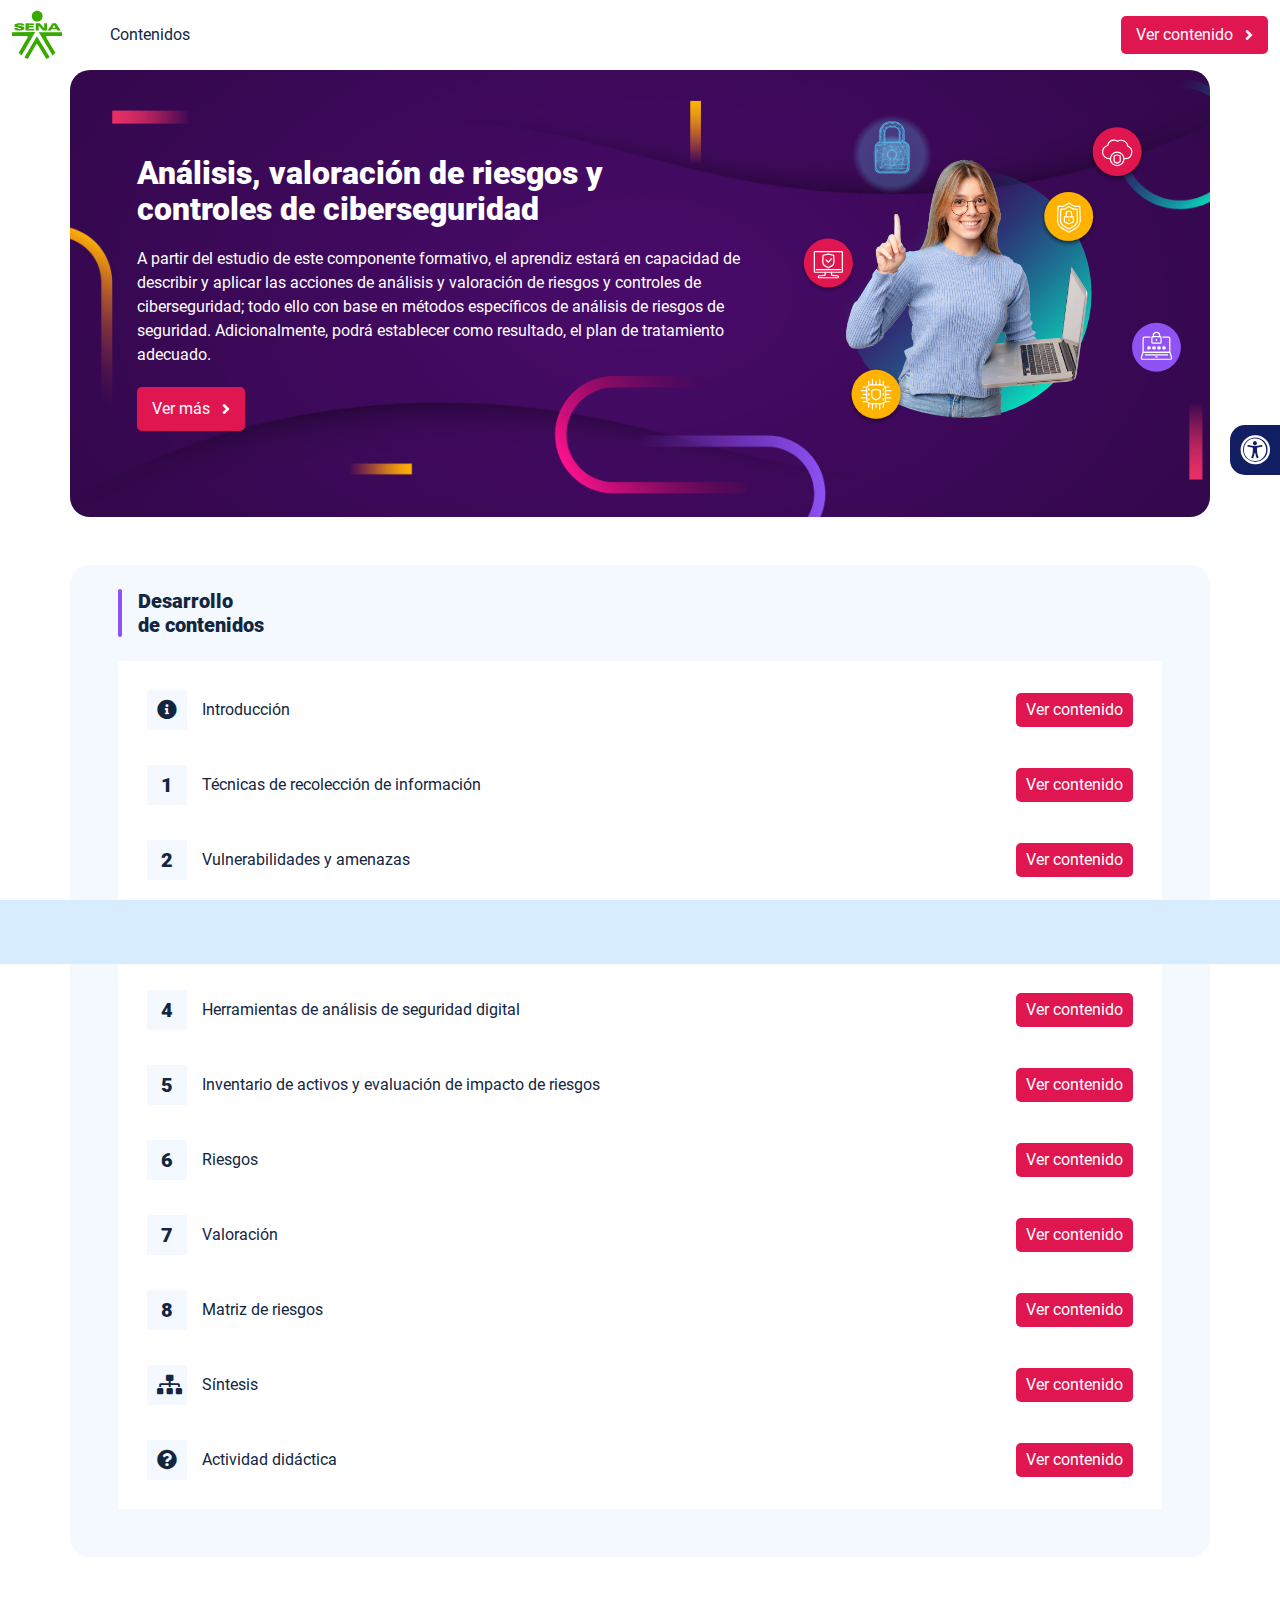
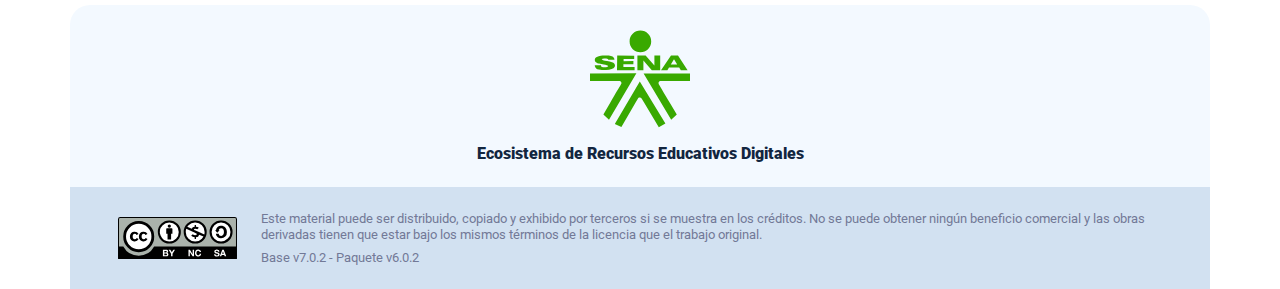
<file: index.html>
<!DOCTYPE html><html lang=""><head><meta charset="utf-8"><meta http-equiv="X-UA-Compatible" content="IE=edge"><meta name="viewport" content="width=device-width,initial-scale=1"><link rel="icon" href="favicon.ico"><title>Análisis, valoración de riesgos y controles de ciberseguridad</title><link href="css/chunk-110f1f0b.52141945.css" rel="prefetch"><link href="css/chunk-179248a2.52141945.css" rel="prefetch"><link href="css/chunk-2a9fce91.52141945.css" rel="prefetch"><link href="css/chunk-515a8379.da194529.css" rel="prefetch"><link href="css/chunk-59974754.761ff2f7.css" rel="prefetch"><link href="css/chunk-5d1ce150.52141945.css" rel="prefetch"><link href="css/chunk-60cbc06b.09438581.css" rel="prefetch"><link href="css/chunk-623f2040.52141945.css" rel="prefetch"><link href="css/chunk-6a43ec24.52141945.css" rel="prefetch"><link href="css/chunk-6e1e538a.3ba0a060.css" rel="prefetch"><link href="css/chunk-6e613899.52141945.css" rel="prefetch"><link href="css/chunk-766a929b.285f5a5c.css" rel="prefetch"><link href="css/chunk-7794bb60.52141945.css" rel="prefetch"><link href="css/comple.42ceea7e.css" rel="prefetch"><link href="css/creditos.0fb9ba6f.css" rel="prefetch"><link href="css/glosario.e6608166.css" rel="prefetch"><link href="css/referencias.092f24f9.css" rel="prefetch"><link href="css/tema3.c6c404fb.css" rel="prefetch"><link href="css/tema4.c052db84.css" rel="prefetch"><link href="css/tema7.3893f22b.css" rel="prefetch"><link href="js/actividad.c9e4aa59.js" rel="prefetch"><link href="js/chunk-0206bfa0.7e00f54c.js" rel="prefetch"><link href="js/chunk-110f1f0b.267a777d.js" rel="prefetch"><link href="js/chunk-13a6037e.7c783580.js" rel="prefetch"><link href="js/chunk-179248a2.59ae5f34.js" rel="prefetch"><link href="js/chunk-18f95272.6181ad0e.js" rel="prefetch"><link href="js/chunk-2a9fce91.fdf2a1e3.js" rel="prefetch"><link href="js/chunk-2c06842c.a221bc3e.js" rel="prefetch"><link href="js/chunk-2d0c5615.e3bf47c5.js" rel="prefetch"><link href="js/chunk-2d0e96ec.7298c7f8.js" rel="prefetch"><link href="js/chunk-2d208d90.2865485f.js" rel="prefetch"><link href="js/chunk-2d21d0e2.318de356.js" rel="prefetch"><link href="js/chunk-2d22c123.bdeab172.js" rel="prefetch"><link href="js/chunk-2e80bb9a.96fe658e.js" rel="prefetch"><link href="js/chunk-319206de.2abb35c2.js" rel="prefetch"><link href="js/chunk-36769079.bc454c17.js" rel="prefetch"><link href="js/chunk-4cdd78c0.7e5644f2.js" rel="prefetch"><link href="js/chunk-515a8379.715789a0.js" rel="prefetch"><link href="js/chunk-53ccb27e.eab4a925.js" rel="prefetch"><link href="js/chunk-55d286b8.aa2213c0.js" rel="prefetch"><link href="js/chunk-59974754.3e6dda21.js" rel="prefetch"><link href="js/chunk-5d1ce150.e687a640.js" rel="prefetch"><link href="js/chunk-60cbc06b.b40d3411.js" rel="prefetch"><link href="js/chunk-623f2040.b0bb6d9d.js" rel="prefetch"><link href="js/chunk-659152b8.7fea69be.js" rel="prefetch"><link href="js/chunk-6a43ec24.c3aec84e.js" rel="prefetch"><link href="js/chunk-6e1e538a.758e6d67.js" rel="prefetch"><link href="js/chunk-6e613899.2b3da202.js" rel="prefetch"><link href="js/chunk-766a929b.e41306e5.js" rel="prefetch"><link href="js/chunk-7794bb60.af5fdaf9.js" rel="prefetch"><link href="js/chunk-c796899c.84bb9fe7.js" rel="prefetch"><link href="js/chunk-e8a7823a.72ee44a9.js" rel="prefetch"><link href="js/chunk-fde47172.ce556c87.js" rel="prefetch"><link href="js/comple.dd1e04d7.js" rel="prefetch"><link href="js/creditos.af3fa96a.js" rel="prefetch"><link href="js/glosario.006fd01a.js" rel="prefetch"><link href="js/intro.fd37862a.js" rel="prefetch"><link href="js/referencias.58270851.js" rel="prefetch"><link href="js/sintesis.095e3d34.js" rel="prefetch"><link href="js/tema1.3dd23af1.js" rel="prefetch"><link href="js/tema2.f9b310e8.js" rel="prefetch"><link href="js/tema3.df33e75e.js" rel="prefetch"><link href="js/tema4.82d6d473.js" rel="prefetch"><link href="js/tema5.6b4062e7.js" rel="prefetch"><link href="js/tema6.886b61e4.js" rel="prefetch"><link href="js/tema7.d7b02cfe.js" rel="prefetch"><link href="js/tema8.69e19385.js" rel="prefetch"><link href="css/app.3fcd2294.css" rel="preload" as="style"><link href="css/chunk-vendors.3714d23d.css" rel="preload" as="style"><link href="js/app.25a74db3.js" rel="preload" as="script"><link href="js/chunk-vendors.18a05d20.js" rel="preload" as="script"><link href="css/chunk-vendors.3714d23d.css" rel="stylesheet"><link href="css/app.3fcd2294.css" rel="stylesheet"></head><body><noscript><strong>We're sorry but Análisis, valoración de riesgos y controles de ciberseguridad doesn't work properly without JavaScript enabled. Please enable it to continue.</strong></noscript><div id="app"></div><script src="js/chunk-vendors.18a05d20.js"></script><script src="js/app.25a74db3.js"></script></body></html>
</file>
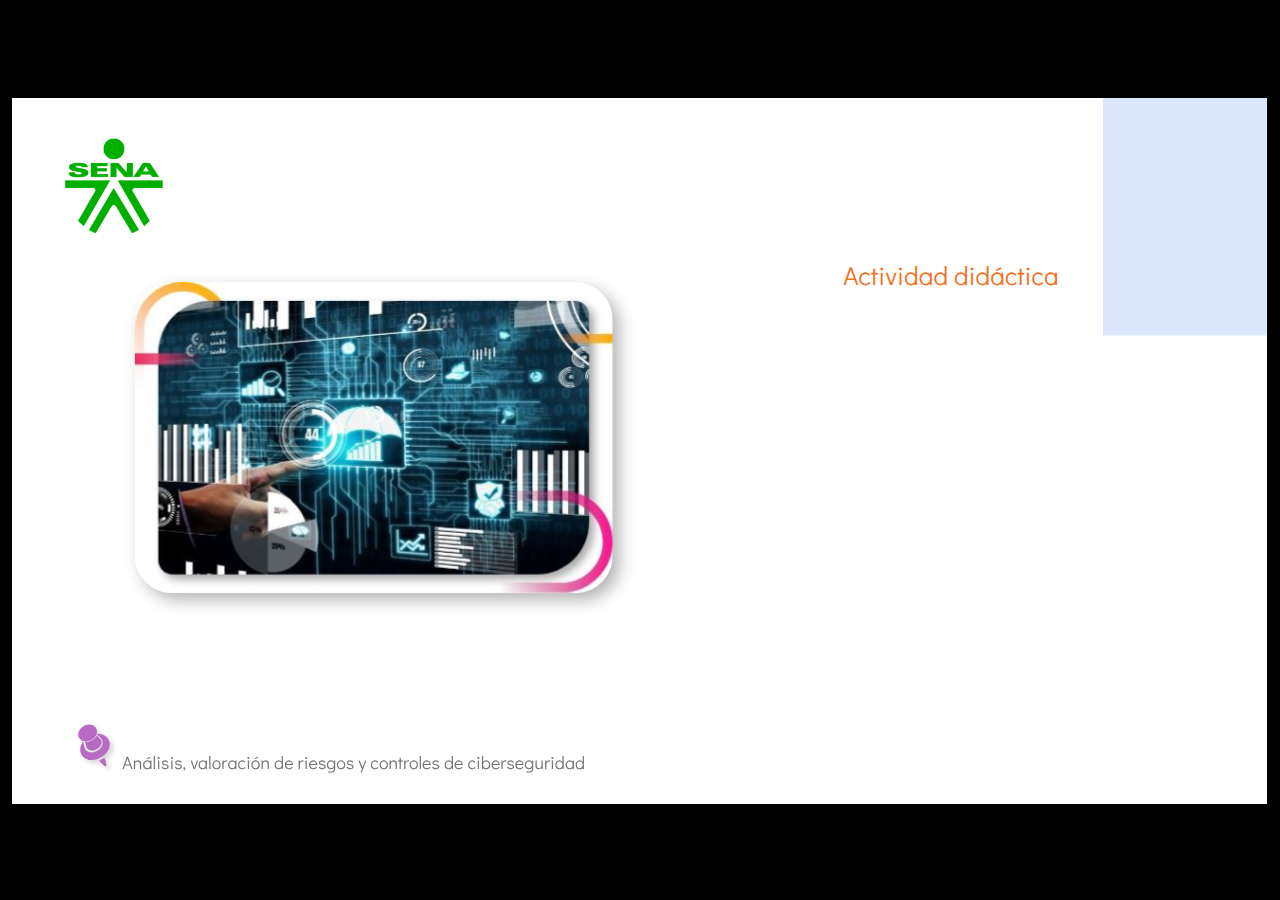
<file: actividades/index.html>
﻿<!doctype html>
<html lang="es">
<head>
  <meta charset="utf-8">
  <!-- Creado con Storyline 360 - http://www.articulate.com  -->
  <!-- version: 3.81.31200.0 -->
  <title>Actividad did&#225;ctica</title>
  <meta http-equiv="x-ua-compatible" content="IE=edge"/>
  <meta name="viewport" content="width=device-width,initial-scale=1,user-scalable=no,shrink-to-fit=no,minimal-ui"/>
  <meta name="apple-mobile-web-app-capable" content="yes"/>
  <link rel="shortcut icon" href="favicon.ico" type="image/x-icon" id="favicon"/>
  <style>
    html, body { height: 100%; padding: 0; margin: 0 }
    #app { height: 100%; width: 100%; }
  </style>

  <script>
    window.DS = {};
    window.globals = {
      DATA_PATH_BASE: '',
      HAS_FRAME: true,
      HAS_SLIDE: true,

      lmsPresent: false,
      tinCanPresent: false,
      cmi5Present: false,
      aoSupport: false,
      scale: 'show all',
      captureRc: false,
      browserSize: 'optimal',
      bgColor: '#000000',
      features: 'BackgroundAudioTriggers,ConnectionMessages,DropIn1,DropIn2,DropIn3,DropIn4,DropIn5,LayerPresentAsDialog,MultiLineTextEntry,MultipleQuizTracking,UpdatedThemeEditor',
      themeName: 'classic',
      preloaderColor: '#FFFFFF',
      suppressAnalytics: false,
      productChannel: 'stable',
      publishSource: 'storyline',
      aid: 'aid|5304b41d-7af7-4125-b8d1-83eb222823e2',
      cid: 'f3536a6d-5872-4a82-8f5c-3dd19a65b731',
      playerVersion: '3.81.31200.0',
      publishTimestamp: '2023-11-29T04:13:35.0063098Z',
      maxIosVideoElements: 10,
      connectionSettings: { mode: 'disabled' },

      
      parseParams: function(qs) {
        if (window.globals.parsedParams != null) {
          return window.globals.parsedParams;
        }
        qs = (qs || window.location.search.substr(1)).split('+').join(' ');
        var params = {},
            tokens,
            re = /[?&]?([^=]+)=([^&]*)/g;

        while (tokens = re.exec(qs)) {
          params[decodeURIComponent(tokens[1]).trim()] =
            decodeURIComponent(tokens[2]).trim();
        }
        window.globals.parsedParams = params;
        return params;
      }

    };
  </script>
  <script>
    var isIe11 = ('ActiveXObject' in window || window.MSBlobBuilder != null)
      && window.msCrypto != null && !window.ActiveXObject;
    if (isIe11) {
      window.globals.unsupportedBrowser = true;
      document.write(atob('[base64]'));
    }
  </script>
  
  <script>window.THREE = { };</script>
  
</head>
<body style="background: #000000" class="cs-HTML theme-classic">
  <!-- 360 -->
  <script>!function(){var e,i=/iPhone/i,o=/iPod/i,n=/iPad/i,t=/\biOS-universal(?:.+)Mac\b/i,r=/\bAndroid(?:.+)Mobile\b/i,a=/Android/i,d=/(?:SD4930UR|\bSilk(?:.+)Mobile\b)/i,p=/Silk/i,l=/Windows Phone/i,u=/\bWindows(?:.+)ARM\b/i,b=/BlackBerry/i,s=/BB10/i,c=/Opera Mini/i,f=/\b(CriOS|Chrome)(?:.+)Mobile/i,h=/Mobile(?:.+)Firefox\b/i,v=function(e){return void 0!==e&&"MacIntel"===e.platform&&"number"==typeof e.maxTouchPoints&&e.maxTouchPoints>1&&"undefined"==typeof MSStream};e=function(e){var m={userAgent:"",platform:"",maxTouchPoints:0};e||"undefined"==typeof navigator?"string"==typeof e?m.userAgent=e:e&&e.userAgent&&(m={userAgent:e.userAgent,platform:e.platform,maxTouchPoints:e.maxTouchPoints||0}):m={userAgent:navigator.userAgent,platform:navigator.platform,maxTouchPoints:navigator.maxTouchPoints||0};var g=m.userAgent,y=g.split("[FBAN");void 0!==y[1]&&(g=y[0]),void 0!==(y=g.split("Twitter"))[1]&&(g=y[0]);var A=function(e){return function(i){return i.test(e)}}(g),w={apple:{phone:A(i)&&!A(l),ipod:A(o),tablet:!A(i)&&(A(n)||v(m))&&!A(l),universal:A(t),device:(A(i)||A(o)||A(n)||A(t)||v(m))&&!A(l)},amazon:{phone:A(d),tablet:!A(d)&&A(p),device:A(d)||A(p)},android:{phone:!A(l)&&A(d)||!A(l)&&A(r),tablet:!A(l)&&!A(d)&&!A(r)&&(A(p)||A(a)),device:!A(l)&&(A(d)||A(p)||A(r)||A(a))||A(/\bokhttp\b/i)},windows:{phone:A(l),tablet:A(u),device:A(l)||A(u)},other:{blackberry:A(b),blackberry10:A(s),opera:A(c),firefox:A(h),chrome:A(f),device:A(b)||A(s)||A(c)||A(h)||A(f)},any:!1,phone:!1,tablet:!1};return w.any=w.apple.device||w.android.device||w.windows.device||w.other.device,w.phone=w.apple.phone||w.android.phone||w.windows.phone,w.tablet=w.apple.tablet||w.android.tablet||w.windows.tablet,w}(),"object"==typeof exports&&"undefined"!=typeof module?module.exports=e:"function"==typeof define&&define.amd?define((function(){return e})):this.isMobile=e}();
    window.isMobile.apple.tablet = window.isMobile.apple.tablet ||
      (navigator.platform === 'MacIntel' && navigator.maxTouchPoints > 1);
    window.isMobile.apple.device = window.isMobile.apple.device || window.isMobile.apple.tablet;
    window.isMobile.tablet = window.isMobile.tablet || window.isMobile.apple.tablet;
    window.isMobile.any = window.isMobile.any || window.isMobile.apple.tablet;
  </script>

  <div id="focus-sink" tabindex="-1"></div>

  <div id="preso"></div>
  <script>
    (function() {

      var classTypes = [ 'desktop', 'mobile', 'phone', 'tablet' ];

      var addDeviceClasses = function(prefix, testObj) {
        var curr, i;
        for (i = 0; i < classTypes.length; i++) {
          curr = classTypes[i];
          if (testObj[curr]) {
            document.body.classList.add(prefix + curr);
          }
        }
      };

      var params = window.globals.parseParams(),
          isDevicePreview = params.devicepreview === '1',
          isPhoneOverride = params.deviceType === 'phone' || (isDevicePreview && params.phone == '1'),
          isTabletOverride = (params.deviceType === 'tablet' || isDevicePreview) && !isPhoneOverride,
          isMobileOverride = isPhoneOverride || isTabletOverride;

      var deviceView = {
        desktop: !window.isMobile.any && !isMobileOverride,
        mobile: window.isMobile.any || isMobileOverride,
        phone: isPhoneOverride || (window.isMobile.phone && !isTabletOverride),
        tablet: isTabletOverride || window.isMobile.tablet
      };

      window.globals.deviceView = deviceView;
      window.isMobile.desktop = !window.isMobile.any;
      window.isMobile.mobile = window.isMobile.any;

      addDeviceClasses('view-', deviceView);

    })();
  </script>
  
  <script src='story_content/user.js' type=text/javascript></script>
  <div class="slide-loader"></div>

  <script>
    if (window.globals.deviceView.isMobile) { var doc = document, loader = doc.body.querySelector('.slide-loader'); [ 1, 2, 3 ].forEach(function(n) { var d = doc.createElement('div'); d.style.backgroundColor = window.globals.preloaderColor; d.classList.add('mobile-loader-dot'); d.classList.add('dot' + n); loader.appendChild(d); }); }
  </script>

  <div class="mobile-load-title-overlay" style="display: none">
    <div class="mobile-load-title">Actividad did&#225;ctica</div>
  </div>

  <div class="mobile-chrome-warning"></div>

  
<style>
  .warn-connection-dialog {
    display: none;
    background: transparent;
    pointer-events: all;
    position: fixed;
    left: 0;
    top: 0;
    width: 100%;
    height: 100%;
    z-index: 999;
  }

  .warn-connection-content {
    pointer-events: all;
    border-radius: 4px;
    background: white;
    border: 1px solid #E7E7E7;
    color: #333333;
    box-shadow: 0 2px 4px rgba(0, 0, 0, 0.25);
    transition: all 150ms ease-out;
    position: absolute;
    white-space: nowrap;
  }

  .view-phone.is-landscape .warn-connection-content {
    left: 23px;
    bottom: 23px;
  }

  .view-tablet.is-landscape .warn-connection-content {
    left: 50%;
    top: 20px;
    transform: translateX(-50%);
  }

  .is-portrait .warn-connection-content {
    transform: translate(-50%, calc(-100% - 15px));
  }

  .warn-connection-content p {
    display: inline-block;
    margin: 0 8px 0 0;
    line-height: 33px;
    font-size: 11px;
  }

  .warn-connection-content svg {
    position: relative;
    vertical-align: middle;
    margin: 0 2px 2px 8px;
  }

  .view-desktop .warn-connection-content {
    left: 1.5em;
    bottom: 1.5em;
  }

  .view-desktop .warn-connection-content p {
    font-size: 1.1em;
  }

  .is-offline .warn-connection-dialog {
    display: block;
  }

  .is-offline .cs-panel * {
    pointer-events: none !important;
  }

  .is-offline .cs-panel {
    pointer-events: all !important;
  }

  .is-offline #nav-controls * {
    pointer-events: none !important;
  }

  .is-offline #nav-controls {
    pointer-events: all !important;
  }
</style>

<div class="warn-connection-dialog" role="alertdialog" aria-modal="true" tabindex="0" aria-labelledby="warn-connection-message">
  <div class="warn-connection-content">
    <svg width="17" height="15" viewBox="0 0 17 15" xmlns="http://www.w3.org/2000/svg">
      <path fill="#8F0000" stroke="white" d="M16.07,12.98 L15.88,12.23 L9.51,1.21 C8.97,0.26,7.6,0.26,7.06,1.21 L0.69,12.23 C0.15,13.16,0.81,14.36,1.91,14.36 H14.65 C15.47,14.36,16.05,13.7,16.07,12.98 Z"/>
      <path fill="white" stroke="white" d="M8.58,5.5 C8.35,5.28,8.5,5.35,8.21,5.32 C8.09,5.35,7.97,5.49,7.96,5.67 C7.97,5.79,7.98,5.92,7.98,6.04 L7.98,6.04 C7.99,6.17,8,6.31,8.01,6.43 L8.01,6.44 C8.03,6.92,8.06,7.41,8.09,7.9 L8.09,7.9 C8.12,8.39,8.14,8.88,8.17,9.37 C8.17,9.39,8.18,9.42,8.2,9.44 C8.23,9.46,8.25,9.47,8.28,9.47 C8.31,9.47,8.34,9.46,8.35,9.44 C8.37,9.43,8.38,9.4,8.39,9.35 L8.39,9.34 C8.39,9.24,8.4,9.15,8.4,9.05 L8.4,9.05 C8.41,8.96,8.41,8.86,8.42,8.75 C8.43,8.44,8.45,8.12,8.47,7.81 L8.47,7.81 C8.49,7.49,8.51,7.18,8.53,6.87 C8.55,6.46,8.56,6.05,8.59,5.64 L8.6,5.62 C8.6,5.57,8.59,5.53,8.58,5.5 L8.21,5.32 Z"/>
      <circle fill="white" stroke="white" cx="8.3" cy="11.35" r="0.3"/>
    </svg>
    <p id="warn-connection-message">You are offline. Trying to reconnect...</p>
  </div>
</div>

<script>
  (function() {
    window.DS.connection = {
      warningShown: false,
      assets: {},
      loadingAssetGroup: false,
      retryDelay: 500
    };

    var connectionSettings = window.globals.connectionSettings || {};

    // The `window.globals.features` variable must be set in `webpack.dev.config` when testing locally - it is not enough
    // to have it in the data - but it must be set there as well.
    var useConnectionMessages = window.AbortController != null &&
      window.location.protocol != 'file:' &&
      window.globals.features.indexOf('ConnectionMessages') != -1 &&
      connectionSettings.mode === 'normal';

    window.DS.connection.useConnectionMessages = useConnectionMessages;

    var assetCount = 0;
    var checkLoadedId;


    if (useConnectionMessages && connectionSettings != null) {
      var contentEl = document.querySelector('.warn-connection-content');
      var messageEl = contentEl.querySelector('p');

      if (connectionSettings.useDarkTheme) {
        contentEl.style.borderColor = '#BABBBA';
        contentEl.style.backgroundColor = '#282828';
        contentEl.style.color = '#FFFFFF';
      }

      if (connectionSettings.message != null) {
        messageEl.textContent = window.decodeURIComponent(connectionSettings.message);
      }
    }

    function checkAssetsReady() {
      for (var i in DS.connection.assets) {
        if (!DS.connection.assets[i].success) {
          return false;
        }
      }
      return true;
    }

    function stopAssetGroup() {
      if (!useConnectionMessages) { return; }

      assetCount = 0;

      DS.connection.oldAssetGroup = DS.connection.assets;
      DS.connection.assets = {};
      DS.connection.loadingAssetGroup = false;
      clearInterval(checkLoadedId);
    }

    function startAssetGroup() {
      if (!useConnectionMessages) { return; }
      var ticks = 0;
      clearInterval(checkLoadedId);
      checkLoadedId = setInterval(function() {
        var loaded = 0;
        if (assetCount === 0 && loaded === 0) {
          clearInterval(checkLoadedId);
          return;
        }

        for (var i in DS.connection.assets) {
          if (DS.connection.assets[i].success) {
            loaded++;
          }
        }

        if (assetCount === loaded && checkAssetsReady()) {
          for (var i in DS.connection.assets) {
            if (DS.connection.assets[i].action) {
              DS.connection.assets[i].action();
            }
          }
          hideWarning();
          stopAssetGroup();
        }
      }, 100)
    }

    function requiredAsset(url, action, retry, type) {
      if (!useConnectionMessages) { return; }
      if (DS.connection.assets[url]) { return; }

      DS.connection.assets[url] = {
        success: false, action: action, retry: retry, type: type
      };
      assetCount = Object.keys(DS.connection.assets).length;
      if (!DS.connection.loadingAssetGroup) {
        startAssetGroup();
      }
      DS.connection.loadingAssetGroup = true;
    }

    function assetLoaded(url) {
      if (!useConnectionMessages) { return; }
      if (DS.connection.assets[url]) {
        DS.connection.assets[url].success = true;
      }
    }

    function assetFailed(url) {
      if (!useConnectionMessages) { return; }
      if (!DS.connection.assets[url]) {
        if (/\.js$/.test(url) && url.indexOf('transcripts') === -1) {
          setTimeout(function() {
            if (DS.connection.lastSlideLoaded != null) {
              DS.connection.lastSlideLoaded();
            }
          }, DS.connection.retryDelay);
        }
        return;
      }
      if (!DS.connection.warningShown) { showWarning(); }
      if (DS.connection.assets[url].retry) {
        setTimeout(function() {
          if (!DS.connection.assets[url].success) {
            DS.connection.assets[url].retry()
          }
        }, DS.connection.retryDelay);
      }
    }

    function hideWarning() {
      document.body.classList.remove('is-offline');
      DS.connection.warningShown = false;
      enableKeys();
    }
    DS.connection.hideWarning = hideWarning

    function showWarning(btn) {
      document.body.classList.add('is-offline')
      DS.connection.warningShown = true;
      updateWarningPosition();
      disableKeys();
    }

    function updateWarningPosition() {
      if (!DS.connection.warningShown) {
        return;
      }

      var isPortrait = document.body.classList.contains('is-portrait');
      var warningEl = document.querySelector('.warn-connection-content');

      if (isPortrait) {
        var slide = document.querySelector('.primary-slide');
        var slideRect = slide.getBoundingClientRect();

        warningEl.style.top = `${slideRect.top}px`
        warningEl.style.left = `${slideRect.left + slideRect.width / 2}px`
      } else {
        warningEl.style.top = null;
        warningEl.style.left = null;
      }

      window.requestAnimationFrame(updateWarningPosition);
    }

    function onDisableKeyDown(e) {
      e.preventDefault();
      e.stopImmediatePropagation();
    }

    function onDisableKeyUp(e) {
      e.preventDefault();
      e.stopImmediatePropagation();
    }

    var accStyle = document.createElement('style');
    var warnDialogEl = document.querySelector('.warn-connection-dialog');

    function disableKeys() {
      if (DS.views.nsStack.length === 1) {
        DS.views.nsStack[0].tabReachable = false
        DS.views.nsStack[0].updateTabIndex(true, true);
      }

      accStyle.innerHTML = '.acc-shadow-dom { display: none; }';
      document.body.appendChild(accStyle);

      warnDialogEl.parentNode.append(warnDialogEl);
      warnDialogEl.focus();
    }

    function enableKeys() {
      document.body.removeChild(accStyle);
      if (DS.views.nsStack.length === 1 && DS.views.nsStack[0].name === '_frame') {
        DS.views.nsStack[0].tabReachable = true;
        DS.views.nsStack[0].updateTabIndex();
      }
    }

    // these will all be noops if the feature flag isn't set in
    // the data and `window.globals.features`
    DS.connection.requiredAsset = requiredAsset;
    DS.connection.assetLoaded = assetLoaded;
    DS.connection.assetFailed = assetFailed;
    DS.connection.stopAssetGroup = stopAssetGroup;
    DS.connection.startAssetGroup = startAssetGroup;
  })();
</script>


  <script>
    
    if (window.autoSpider && window.vInterfaceObject) {
      document.querySelector('.mobile-load-title-overlay').style.display = 'none';
    }
  </script>

  

  <link rel="stylesheet" href="html5/data/css/output.min.css" data-noprefix/>
</body>
<script src="html5/lib/scripts/bootstrapper.min.js"></script>
</html>
</file>
<file: css/chunk-110f1f0b.52141945.css>
.actividad[data-v-c4e6906c]{background-color:#f2f2f2}.horizontal-scroll__wrapper[data-v-c4e6906c]{overflow:hidden}.horizontal-scroll[data-v-c4e6906c]{display:flex;transition:transform .5s ease-in-out;align-items:center;flex-wrap:nowrap}.horizontal-scroll[data-v-c4e6906c]:not(.row){width:100%}.horizontal-scroll--item-fw[data-v-c4e6906c]>div{flex-grow:0;flex-shrink:0;width:100%;margin:0!important}
</file>
<file: css/chunk-179248a2.52141945.css>
.actividad[data-v-c4e6906c]{background-color:#f2f2f2}.horizontal-scroll__wrapper[data-v-c4e6906c]{overflow:hidden}.horizontal-scroll[data-v-c4e6906c]{display:flex;transition:transform .5s ease-in-out;align-items:center;flex-wrap:nowrap}.horizontal-scroll[data-v-c4e6906c]:not(.row){width:100%}.horizontal-scroll--item-fw[data-v-c4e6906c]>div{flex-grow:0;flex-shrink:0;width:100%;margin:0!important}
</file>
<file: css/chunk-2a9fce91.52141945.css>
.actividad[data-v-c4e6906c]{background-color:#f2f2f2}.horizontal-scroll__wrapper[data-v-c4e6906c]{overflow:hidden}.horizontal-scroll[data-v-c4e6906c]{display:flex;transition:transform .5s ease-in-out;align-items:center;flex-wrap:nowrap}.horizontal-scroll[data-v-c4e6906c]:not(.row){width:100%}.horizontal-scroll--item-fw[data-v-c4e6906c]>div{flex-grow:0;flex-shrink:0;width:100%;margin:0!important}
</file>
<file: css/chunk-515a8379.da194529.css>
.actividad{background-color:#f2f2f2}.banner-interno{position:relative}.banner-interno__fondo{position:absolute;top:0;bottom:-50px;left:0;right:0;background-color:#fff;background-size:cover;background-position:50%}.banner-interno__titulo{display:flex;align-items:center}.banner-interno__titulo__icono{display:block;width:32px;height:32px;border-radius:50%;background-color:#fff;position:relative}.banner-interno__titulo__icono i{color:#fff;position:absolute;left:50%;top:50%;transform:translate(-50%,-50%)}.banner-interno__titulo h1,.banner-interno__titulo h2,.banner-interno__titulo h3,.banner-interno__titulo h4,.banner-interno__titulo h5,.banner-interno__titulo h6{color:#fff;line-height:1.1em}
</file>
<file: css/chunk-59974754.761ff2f7.css>
.actividad{background-color:#f2f2f2}.aside-menu{position:fixed;top:70px;min-height:calc(100vh - 70px);max-height:calc(100vh - 70px);background-color:#f3f9ff;transition:flex .5s ease-in-out,width .5s ease-in-out;overflow-x:hidden;z-index:100001;width:300px}.aside-menu__black-background{position:fixed;inset:0;top:70px;background:rgba(0,0,0,.8);cursor:pointer}.aside-menu a{color:#111e61}.aside-menu__content{width:300px;display:flex;flex-direction:column;justify-content:space-between;min-height:calc(100vh - 70px);max-height:calc(100vh - 70px);border-right:1px solid #d8ecff;position:absolute;background:#fff}@media (max-height:800px){.aside-menu__content{min-height:800px;max-height:800px;overflow-y:auto}}.aside-menu__header{padding:10px;text-align:center;background-color:#d8ecff}.aside-menu__header h4{margin:0}.aside-menu__menu{overflow-y:auto;flex-grow:1;list-style:none;padding-left:0;margin-bottom:0}.aside-menu__menu__item--active .aside-menu__menu__item__lnk,.aside-menu__menu__item--active .aside-menu__sec-menu__item__lnk{background-color:#d8ecff;font-weight:700}.aside-menu__menu__item--sub-menu:hover,.aside-menu__menu__item:hover,.aside-menu__sec-menu__item:hover{background-color:#d8ecff}.aside-menu__menu__item--sub-menu{padding-left:10px}.aside-menu__menu__item--sub-menu--active .aside-menu__menu__item__lnk,.aside-menu__menu__item--sub-menu--active .aside-menu__sec-menu__item__lnk{background-color:#d8ecff;font-weight:700;position:relative}.aside-menu__menu__item--sub-menu--active .aside-menu__menu__item__lnk:before,.aside-menu__menu__item--sub-menu--active .aside-menu__sec-menu__item__lnk:before{content:"";display:block;position:absolute;left:0;bottom:0;top:0;width:4px;border-radius:2px;background-color:#8f52f5}.aside-menu__menu__item__lnk,.aside-menu__sec-menu__item__lnk{display:flex;align-items:center;padding:10px 15px;line-height:1.1em}.aside-menu__menu__item__lnk i,.aside-menu__menu__item__lnk span,.aside-menu__sec-menu__item__lnk i,.aside-menu__sec-menu__item__lnk span{margin-right:10px}.aside-menu__menu__item__lnk i:last-child,.aside-menu__menu__item__lnk span:last-child,.aside-menu__sec-menu__item__lnk i:last-child,.aside-menu__sec-menu__item__lnk span:last-child{margin-right:0}.aside-menu__sec-menu{background-color:#d8ecff;padding:10px 0;flex-shrink:0;margin-bottom:0}.aside-menu__sec-menu__item{padding:10px 15px}.aside-menu__sec-menu__item__lnk{padding:0;border-radius:1em}.aside-menu__sec-menu__item__lnk i{display:block;width:2em;height:2em;padding:.5em 0;text-align:center;background-color:#fff;border-radius:50%}.aside-menu__sec-menu__item__lnk:hover{background-color:#fff}@media (max-width:576px){.aside-menu__sec-menu{padding-bottom:110px}}.main-menu-enter-active{animation:main-menu-open-animation .3s}.main-menu-enter-active .aside-menu__black-background{animation:main-menu-background-animation .3s}.main-menu-leave-active{animation:main-menu-open-animation .3s reverse}.main-menu-leave-active .aside-menu__black-background{animation:main-menu-background-animation .3s reverse}@keyframes main-menu-open-animation{0%{width:0}to{width:300px}}@keyframes main-menu-background-animation{0%{opacity:0}to{opacity:1}}
</file>
<file: css/chunk-5d1ce150.52141945.css>
.actividad[data-v-c4e6906c]{background-color:#f2f2f2}.horizontal-scroll__wrapper[data-v-c4e6906c]{overflow:hidden}.horizontal-scroll[data-v-c4e6906c]{display:flex;transition:transform .5s ease-in-out;align-items:center;flex-wrap:nowrap}.horizontal-scroll[data-v-c4e6906c]:not(.row){width:100%}.horizontal-scroll--item-fw[data-v-c4e6906c]>div{flex-grow:0;flex-shrink:0;width:100%;margin:0!important}
</file>
<file: css/chunk-60cbc06b.09438581.css>
.actividad[data-v-7e5a4120]{background-color:#f2f2f2}.header[data-v-7e5a4120]{position:sticky;top:0;padding-top:10px;padding-bottom:10px;background-color:#fff;z-index:10010;line-height:1.1em}.header__logo[data-v-7e5a4120]{width:50px}@media (max-width:576px){.header__componente-formativo[data-v-7e5a4120]{font-size:.8em}}.header__menu[data-v-7e5a4120]{cursor:pointer}.header__menu span[data-v-7e5a4120]{font-size:.7em;display:block;line-height:1em;text-align:center;color:#111e61}.header__menu__btn[data-v-7e5a4120]{width:30px;height:30px;position:relative;margin-bottom:4px}.header__menu__btn .line-1[data-v-7e5a4120],.header__menu__btn .line-2[data-v-7e5a4120],.header__menu__btn .line-3[data-v-7e5a4120]{height:4px;width:30px;background-color:#111e61;transform-origin:center center;position:absolute;left:0;border-radius:2px}.header__menu__btn .line-1[data-v-7e5a4120]{top:4px;animation:line-1-inactive-data-v-7e5a4120 .5s ease-in-out forwards}.header__menu__btn .line-2[data-v-7e5a4120]{top:13px;animation:line-2-inactive-data-v-7e5a4120 .5s ease-in-out forwards}.header__menu__btn .line-3[data-v-7e5a4120]{top:22px;animation:line-3-inactive-data-v-7e5a4120 .5s ease-in-out forwards}.header__menu__btn[data-v-7e5a4120]:hover{cursor:pointer}.header__menu__btn--open .line-1[data-v-7e5a4120]{animation:line-1-active-data-v-7e5a4120 .5s ease-in-out forwards}.header__menu__btn--open .line-2[data-v-7e5a4120]{animation:line-2-active-data-v-7e5a4120 .5s ease-in-out forwards}.header__menu__btn--open .line-3[data-v-7e5a4120]{animation:line-3-active-data-v-7e5a4120 .5s ease-in-out forwards}@keyframes line-1-active-data-v-7e5a4120{0%{transform:translate(0) rotate(0)}50%{transform:translateY(9px) rotate(0)}to{transform:translateY(9px) rotate(45deg)}}@keyframes line-2-active-data-v-7e5a4120{0%{transform:scale(1)}to{transform:scale(0)}}@keyframes line-3-active-data-v-7e5a4120{0%{transform:translate(0) rotate(0)}50%{transform:translateY(-9px) rotate(0)}to{transform:translateY(-9px) rotate(-45deg)}}@keyframes line-1-inactive-data-v-7e5a4120{0%{transform:translateY(9px) rotate(45deg)}50%{transform:translateY(9px) rotate(0)}to{transform:translate(0) rotate(0)}}@keyframes line-2-inactive-data-v-7e5a4120{0%{transform:scale(0)}to{transform:scale(1)}}@keyframes line-3-inactive-data-v-7e5a4120{0%{transform:translateY(-9px) rotate(-45deg)}50%{transform:translateY(-9px) rotate(0)}to{transform:translate(0) rotate(0)}}
</file>
<file: css/chunk-623f2040.52141945.css>
.actividad[data-v-c4e6906c]{background-color:#f2f2f2}.horizontal-scroll__wrapper[data-v-c4e6906c]{overflow:hidden}.horizontal-scroll[data-v-c4e6906c]{display:flex;transition:transform .5s ease-in-out;align-items:center;flex-wrap:nowrap}.horizontal-scroll[data-v-c4e6906c]:not(.row){width:100%}.horizontal-scroll--item-fw[data-v-c4e6906c]>div{flex-grow:0;flex-shrink:0;width:100%;margin:0!important}
</file>
<file: css/chunk-6a43ec24.52141945.css>
.actividad[data-v-c4e6906c]{background-color:#f2f2f2}.horizontal-scroll__wrapper[data-v-c4e6906c]{overflow:hidden}.horizontal-scroll[data-v-c4e6906c]{display:flex;transition:transform .5s ease-in-out;align-items:center;flex-wrap:nowrap}.horizontal-scroll[data-v-c4e6906c]:not(.row){width:100%}.horizontal-scroll--item-fw[data-v-c4e6906c]>div{flex-grow:0;flex-shrink:0;width:100%;margin:0!important}
</file>
<file: css/chunk-6e1e538a.3ba0a060.css>
.actividad[data-v-4f6b7c58]{background-color:#f2f2f2}.accesibilidad[data-v-4f6b7c58]{position:fixed;right:0;top:50vh;height:50px;background-color:#111e61;border-top-left-radius:15px;border-bottom-left-radius:15px;transform:translateY(-50%) translateX(100%) translateX(-50px);overflow:hidden;transition:transform .3s ease-in-out,height .3s ease-in-out}.accesibilidad[data-v-4f6b7c58]:hover{transform:translateY(-50%) translateX(0);height:12.75rem}.accesibilidad [data-v-4f6b7c58]{color:#fff}.accesibilidad__menu__content .accesibilidad__menu__item[data-v-4f6b7c58]{cursor:pointer}.accesibilidad__menu__content .accesibilidad__menu__item[data-v-4f6b7c58]:hover{background-color:#273685}.accesibilidad__menu__content .accesibilidad__menu__item[data-v-4f6b7c58]:last-child{border:none}.accesibilidad__menu__item[data-v-4f6b7c58]{display:flex;align-items:center;padding:10px;border-bottom:1px solid #273685;line-height:1em;-moz-user-select:none;user-select:none}.accesibilidad__menu i[data-v-4f6b7c58]{font-size:30px;font-style:normal;margin-right:10px;line-height:1em}.accesibilidad__menu img[data-v-4f6b7c58]{width:30px;margin-right:10px}
</file>
<file: css/chunk-6e613899.52141945.css>
.actividad[data-v-c4e6906c]{background-color:#f2f2f2}.horizontal-scroll__wrapper[data-v-c4e6906c]{overflow:hidden}.horizontal-scroll[data-v-c4e6906c]{display:flex;transition:transform .5s ease-in-out;align-items:center;flex-wrap:nowrap}.horizontal-scroll[data-v-c4e6906c]:not(.row){width:100%}.horizontal-scroll--item-fw[data-v-c4e6906c]>div{flex-grow:0;flex-shrink:0;width:100%;margin:0!important}
</file>
<file: css/chunk-766a929b.285f5a5c.css>
.actividad{background-color:#f2f2f2}.barra-avance{display:flex;align-items:center;justify-content:space-between;position:fixed;bottom:0;left:0;width:100%;padding:10px;background-color:#d8ecff;transition:transform .5s ease-in-out;z-index:100000}.barra-avance__barra{margin:0 20px;flex:1;position:relative;max-width:800px}.barra-avance__barra--amarilla,.barra-avance__barra--blanca{height:4px}.barra-avance__barra--amarilla:after,.barra-avance__barra--amarilla:before,.barra-avance__barra--blanca:after,.barra-avance__barra--blanca:before{content:"";display:block;width:10px;height:10px;border-radius:50%;position:absolute;top:50%}.barra-avance__barra--amarilla:before,.barra-avance__barra--blanca:before{left:0;transform:translate(-50%,-50%)}.barra-avance__barra--amarilla:after,.barra-avance__barra--blanca:after{right:0;transform:translate(50%,-50%)}.barra-avance__barra--blanca{background-color:#fff}.barra-avance__barra--blanca:after,.barra-avance__barra--blanca:before{background-color:#fff}.barra-avance__barra--amarilla{position:absolute;width:100%;top:0;background-color:#e01650}.barra-avance__barra--amarilla:after,.barra-avance__barra--amarilla:before{background-color:#e01650}.barra-avance__boton--regresar{background-color:#b0c0d2}.barra-avance__boton--regresar span{color:#111e61!important}.barra-avance__boton--disable{opacity:0;pointer-events:none}.barra-avance--open{transform:translateY(0)}.barra-avance--close{transform:translateY(100%)}
</file>
<file: css/chunk-7794bb60.52141945.css>
.actividad[data-v-c4e6906c]{background-color:#f2f2f2}.horizontal-scroll__wrapper[data-v-c4e6906c]{overflow:hidden}.horizontal-scroll[data-v-c4e6906c]{display:flex;transition:transform .5s ease-in-out;align-items:center;flex-wrap:nowrap}.horizontal-scroll[data-v-c4e6906c]:not(.row){width:100%}.horizontal-scroll--item-fw[data-v-c4e6906c]>div{flex-grow:0;flex-shrink:0;width:100%;margin:0!important}
</file>
<file: css/comple.42ceea7e.css>
.banner-interno{position:relative}.banner-interno__fondo{position:absolute;top:0;bottom:-50px;left:0;right:0;background-color:#fff;background-size:cover;background-position:50%}.banner-interno__titulo{display:flex;align-items:center}.banner-interno__titulo__icono{display:block;width:32px;height:32px;border-radius:50%;background-color:#fff;position:relative}.banner-interno__titulo__icono i{color:#fff;position:absolute;left:50%;top:50%;transform:translate(-50%,-50%)}.banner-interno__titulo h1,.banner-interno__titulo h2,.banner-interno__titulo h3,.banner-interno__titulo h4,.banner-interno__titulo h5,.banner-interno__titulo h6{color:#fff;line-height:1.1em}.actividad{background-color:#f2f2f2}.complementario__enlaces{display:flex;justify-content:center;flex-wrap:wrap}.complementario__enlaces a{margin:0 5px}.complementario__btn{font-size:1.5em;line-height:1em}table{width:calc(100% - 1px);min-width:800px}table thead{background-color:#d8ecff}table thead th{border-color:#d8ecff}table td,table th{padding:25px 20px;text-align:center}
</file>
<file: css/creditos.0fb9ba6f.css>
.banner-interno{position:relative}.banner-interno__fondo{position:absolute;top:0;bottom:-50px;left:0;right:0;background-color:#fff;background-size:cover;background-position:50%}.banner-interno__titulo{display:flex;align-items:center}.banner-interno__titulo__icono{display:block;width:32px;height:32px;border-radius:50%;background-color:#fff;position:relative}.banner-interno__titulo__icono i{color:#fff;position:absolute;left:50%;top:50%;transform:translate(-50%,-50%)}.banner-interno__titulo h1,.banner-interno__titulo h2,.banner-interno__titulo h3,.banner-interno__titulo h4,.banner-interno__titulo h5,.banner-interno__titulo h6{color:#fff;line-height:1.1em}.actividad{background-color:#f2f2f2}.creditos-vista .tarjeta.credito{background-color:#d2e1f1}.creditos{color:#727997;overflow-x:auto}.creditos__item{min-width:490px}.creditos p{line-height:1.3em;margin-bottom:0;color:#727997}.creditos__titulo{font-weight:700;background-color:#d2e1f1;padding:5px 10px;border-top-radius:5px;border-top-left-radius:5px;border-top-right-radius:5px}.creditos table td,.creditos table th{border-color:#d2e1f1}
</file>
<file: css/glosario.e6608166.css>
.banner-interno{position:relative}.banner-interno__fondo{position:absolute;top:0;bottom:-50px;left:0;right:0;background-color:#fff;background-size:cover;background-position:50%}.banner-interno__titulo{display:flex;align-items:center}.banner-interno__titulo__icono{display:block;width:32px;height:32px;border-radius:50%;background-color:#fff;position:relative}.banner-interno__titulo__icono i{color:#fff;position:absolute;left:50%;top:50%;transform:translate(-50%,-50%)}.banner-interno__titulo h1,.banner-interno__titulo h2,.banner-interno__titulo h3,.banner-interno__titulo h4,.banner-interno__titulo h5,.banner-interno__titulo h6{color:#fff;line-height:1.1em}.actividad{background-color:#f2f2f2}.glosario__letra-item{display:flex}.glosario__letra-item__texto{padding-top:5px}.glosario__letra-item__letra__icono{width:32px;height:32px;position:relative;line-height:1em;border-radius:50%;background-color:#d2e1f1}.glosario__letra-item__letra__icono span{position:absolute;left:50%;top:50%;transform:translate(-50%,-50%);font-size:1.1em;font-weight:900}
</file>
<file: css/referencias.092f24f9.css>
.banner-interno{position:relative}.banner-interno__fondo{position:absolute;top:0;bottom:-50px;left:0;right:0;background-color:#fff;background-size:cover;background-position:50%}.banner-interno__titulo{display:flex;align-items:center}.banner-interno__titulo__icono{display:block;width:32px;height:32px;border-radius:50%;background-color:#fff;position:relative}.banner-interno__titulo__icono i{color:#fff;position:absolute;left:50%;top:50%;transform:translate(-50%,-50%)}.banner-interno__titulo h1,.banner-interno__titulo h2,.banner-interno__titulo h3,.banner-interno__titulo h4,.banner-interno__titulo h5,.banner-interno__titulo h6{color:#fff;line-height:1.1em}.actividad{background-color:#f2f2f2}.referencias__item:last-child hr{display:none}.referencias__item a{color:#2196f3;text-decoration:underline;overflow-wrap:break-word}
</file>
<file: css/tema3.c6c404fb.css>
.acordeon__selected1{background-color:#f4eefe!important}.actividad{background-color:#f2f2f2}.acordeon__selected2{background-color:#fce9ee}
</file>
<file: css/tema4.c052db84.css>
.actividad{background-color:#f2f2f2}.acordeon__selected{background-color:#ffebc1}
</file>
<file: css/tema7.3893f22b.css>
.actividad{background-color:#f2f2f2}.acordeon__selected1{background-color:#f4eefe!important}
</file>
<file: css/app.3fcd2294.css>
*{box-sizing:inherit}:after,:before{box-sizing:inherit}html{height:100%;line-height:1.15;box-sizing:border-box;-webkit-font-smoothing:antialiased;-moz-osx-font-smoothing:grayscale;-webkit-text-size-adjust:100%;-ms-text-size-adjust:100%;text-rendering:optimizeLegibility}a,abbr,acronym,address,applet,article,aside,audio,b,big,blockquote,body,canvas,caption,center,cite,code,dd,del,details,dfn,div,dl,dt,em,embed,fieldset,figcaption,figure,footer,form,h1,h2,h3,h4,h5,h6,header,hgroup,html,i,iframe,img,ins,kbd,label,legend,li,mark,menu,nav,object,ol,output,p,pre,q,ruby,s,samp,section,small,span,strike,strong,sub,summary,sup,table,tbody,td,tfoot,th,thead,time,tr,tt,u,ul,var,video{margin:0;padding:0;border:0;outline:0;background:transparent;vertical-align:baseline}article,aside,details,figcaption,figure,footer,header,main,menu,nav,section,summary{display:block}[hidden],template{display:none}hr{box-sizing:content-box;height:0;border-bottom:1px solid #e8e8e8;border-left:0;border-right:0;border-top:0;margin:1.5em 0;overflow:visible}[hidden]{display:none}a{font-family:Roboto,sans-serif;font-size:1em;font-weight:400;text-decoration:none;color:#12263f;background-color:transparent;transition:all .15s ease-in-out;-webkit-text-decoration-skip:objects}a:active,a:hover{outline-width:0}a:active,a:focus,a:hover{color:#000}[type=button],[type=reset],[type=submit],button{-moz-appearance:none;appearance:none;cursor:pointer;display:inline-block;vertical-align:middle;border:0;border-radius:5px;color:#fff;background-color:#e01650;font-family:Roboto,sans-serif;font-weight:400;font-size:1em;-webkit-font-smoothing:antialiased;line-height:1em;white-space:nowrap;text-decoration:none;text-transform:none;padding:.75em 1.5em;margin:0;-moz-user-select:none;user-select:none;overflow:visible;transition:background-color .15s ease-in-out}[type=button]:focus,[type=button]:hover,[type=reset]:focus,[type=reset]:hover,[type=submit]:focus,[type=submit]:hover,button:focus,button:hover{background-color:#e01650;color:#fff}[type=button]:disabled,[type=reset]:disabled,[type=submit]:disabled,button:disabled{cursor:not-allowed;opacity:.5}[type=button]:disabled:hover,[type=reset]:disabled:hover,[type=submit]:disabled:hover,button:disabled:hover{background-color:#e01650}input,select,textarea{margin:0;display:block;font-family:Roboto,sans-serif;font-size:16px}input{overflow:visible}[type=color],[type=date],[type=datetime-local],[type=datetime],[type=email],[type=month],[type=number],[type=password],[type=search],[type=tel],[type=text],[type=time],[type=url],[type=week],input:not([type]),select,select[multiple],textarea{background-color:#fff;border:1px solid #e8e8e8;border-radius:5px;box-shadow:inset 0 1px 3px rgba(0,0,0,.06);box-sizing:inherit;margin-bottom:.75em;padding:.5em;transition:border-color .15s ease-in-out;width:100%}[type=color]:hover,[type=date]:hover,[type=datetime-local]:hover,[type=datetime]:hover,[type=email]:hover,[type=month]:hover,[type=number]:hover,[type=password]:hover,[type=search]:hover,[type=tel]:hover,[type=text]:hover,[type=time]:hover,[type=url]:hover,[type=week]:hover,input:not([type]):hover,select:hover,select[multiple]:hover,textarea:hover{border-color:shade(#e8e8e8,20%)}[type=color]:focus,[type=date]:focus,[type=datetime-local]:focus,[type=datetime]:focus,[type=email]:focus,[type=month]:focus,[type=number]:focus,[type=password]:focus,[type=search]:focus,[type=tel]:focus,[type=text]:focus,[type=time]:focus,[type=url]:focus,[type=week]:focus,input:not([type]):focus,select:focus,select[multiple]:focus,textarea:focus{border-color:#8f52f5;box-shadow:inset 0 1px 3px rgba(0,0,0,.06),0 0 5px rgba(64,10,94,.7);outline:none}[type=color]:disabled,[type=date]:disabled,[type=datetime-local]:disabled,[type=datetime]:disabled,[type=email]:disabled,[type=month]:disabled,[type=number]:disabled,[type=password]:disabled,[type=search]:disabled,[type=tel]:disabled,[type=text]:disabled,[type=time]:disabled,[type=url]:disabled,[type=week]:disabled,input:not([type]):disabled,select:disabled,select[multiple]:disabled,textarea:disabled{background-color:shade(#fff,5%);cursor:not-allowed}[type=color]:disabled:hover,[type=date]:disabled:hover,[type=datetime-local]:disabled:hover,[type=datetime]:disabled:hover,[type=email]:disabled:hover,[type=month]:disabled:hover,[type=number]:disabled:hover,[type=password]:disabled:hover,[type=search]:disabled:hover,[type=tel]:disabled:hover,[type=text]:disabled:hover,[type=time]:disabled:hover,[type=url]:disabled:hover,[type=week]:disabled:hover,input:not([type]):disabled:hover,select:disabled:hover,select[multiple]:disabled:hover,textarea:disabled:hover{border:1px solid #e8e8e8}select{text-transform:none;max-width:100%;border-radius:5px}::-webkit-file-upload-button{background-color:#e01650;border:none;cursor:pointer;color:#fff;border-radius:5px;padding:.75em 1.5em}::-webkit-file-upload-button:hover{background-color:#e01650}optgroup{font-weight:700}fieldset{border:1px solid #e8e8e8;background-color:transparent;padding:1.5em;-webkit-margin-start:0;-webkit-margin-end:0;-webkit-padding-before:1.5em;-webkit-padding-start:1.5em;-webkit-padding-end:1.5em;-webkit-padding-after:1.5em}legend{box-sizing:border-box;color:inherit;display:table;max-width:100%;padding:0;white-space:normal;font-weight:600;-webkit-padding-start:0;-webkit-padding-end:0}label,legend{margin-bottom:.375em}label{display:block;font-size:1em;font-family:Roboto,sans-serif;font-weight:900}textarea{overflow:auto;resize:vertical}[type=checkbox],[type=radio]{box-sizing:border-box;padding:0;display:inline;margin-right:.375em}[type=number]::-webkit-inner-spin-button,[type=number]::-webkit-outer-spin-button{height:auto}[type=search]{-webkit-appearance:textfield;outline-offset:-2px}[type=search]::-webkit-search-cancel-button,[type=search]::-webkit-search-decoration{-webkit-appearance:none;-moz-appearance:none}::-moz-placeholder{color:#999}::placeholder{color:#999}::-webkit-file-upload-button{-webkit-appearance:button;-moz-appearance:button;font:inherit}[type=file]{margin-bottom:.75em;width:100%}[type=button],[type=reset],[type=submit],button{-webkit-appearance:button}[type=button]::-moz-focus-inner,[type=reset]::-moz-focus-inner,[type=submit]::-moz-focus-inner,button::-moz-focus-inner{border-style:none;padding:0}[type=button]:-moz-focusring,[type=reset]:-moz-focusring,[type=submit]:-moz-focusring,button:-moz-focusring{outline:1px dotted ButtonText}progress{vertical-align:baseline}ol,ul{list-style:none;margin-bottom:1em}dt{font-weight:700}figure,img,picture,svg{margin:0;width:100%;max-width:100%}figcaption{display:block;background-color:#e8e8e8;padding:.75em 1.5em;font-size:.8em;font-weight:700}img,svg{display:block;border-style:none}svg:not(:root){overflow:hidden}audio,canvas,progress,video{display:inline-block}audio:not([controls]){display:none;height:0}template{display:none}table{border-collapse:collapse;border-spacing:0;table-layout:fixed;width:100%}td,th,tr{vertical-align:middle}td,th{border:1px solid #e8e8e8;padding:.75em}th{font-size:.875em;line-height:1.2}td{line-height:1.5}body{font-size:16px;font-weight:400;line-height:1.5}body,h1,h2,h3,h4,h5,h6{color:#12263f;font-family:Roboto,sans-serif}h1,h2,h3,h4,h5,h6{font-weight:900;line-height:1.2;margin:0 0 .75em}h1{font-size:2em}h2{font-size:1.5em}h3{font-size:1.25em}h4{font-size:1.125em}h5{font-size:1em}h6{font-size:.875em}p{font-family:Roboto,sans-serif;font-size:1em;font-weight:400;line-height:1.5;color:#12263f;margin-bottom:1em}b,strong{font-weight:700}dfn,em,i{font-style:italic}br{line-height:2em}u{text-decoration:underline}code,kbd,pre,samp{color:#727997;font-family:Lucida Console,Courier New,monospace;font-size:1em}sub,sup{font-size:75%;line-height:0;position:relative;vertical-align:baseline}sub{bottom:-.25em}sup{top:-.5em}small{font-size:80%}mark{background-color:#ffeb3b;color:#000}abbr[title]{border-bottom:none;text-decoration:underline;text-decoration:underline dotted}blockquote,q{quotes:none}::selection{background:#2196f3!important;color:#fff!important;text-shadow:none}::-moz-selection{background:#2196f3!important;color:#fff!important;text-shadow:none}img::selection{background:transparent}img::-moz-selection{background:transparent}body{-webkit-tap-highlight-color:#2196F3!important}details,menu{display:block}summary{display:list-item}@media print{*{background:transparent!important;color:#000!important;box-shadow:none!important;text-shadow:none!important}:after,:before,:first-letter,:first-line{background:transparent!important;color:#000!important;box-shadow:none!important;text-shadow:none!important}a,a:visited{text-decoration:underline}a[href]:after{content:" (" attr(href) ")"}a abbr[title]:after{content:" (" attr(title) ")"}a[href^="#"]:after,a[href^="javascript:"]:after{content:""}blockquote,pre{border:1px solid #999;page-break-inside:avoid}thead{display:table-header-group}img,tr{page-break-inside:avoid}img{max-width:100%!important}h2,h3,p{orphans:3;widows:3}h2,h3{page-break-after:avoid}}[data-aos][data-aos][data-aos-duration="50"],body[data-aos-duration="50"] [data-aos]{transition-duration:50ms}[data-aos][data-aos][data-aos-delay="50"],body[data-aos-delay="50"] [data-aos]{transition-delay:0s}[data-aos][data-aos][data-aos-delay="50"].aos-animate,body[data-aos-delay="50"] [data-aos].aos-animate{transition-delay:50ms}[data-aos][data-aos][data-aos-duration="100"],body[data-aos-duration="100"] [data-aos]{transition-duration:.1s}[data-aos][data-aos][data-aos-delay="100"],body[data-aos-delay="100"] [data-aos]{transition-delay:0s}[data-aos][data-aos][data-aos-delay="100"].aos-animate,body[data-aos-delay="100"] [data-aos].aos-animate{transition-delay:.1s}[data-aos][data-aos][data-aos-duration="150"],body[data-aos-duration="150"] [data-aos]{transition-duration:.15s}[data-aos][data-aos][data-aos-delay="150"],body[data-aos-delay="150"] [data-aos]{transition-delay:0s}[data-aos][data-aos][data-aos-delay="150"].aos-animate,body[data-aos-delay="150"] [data-aos].aos-animate{transition-delay:.15s}[data-aos][data-aos][data-aos-duration="200"],body[data-aos-duration="200"] [data-aos]{transition-duration:.2s}[data-aos][data-aos][data-aos-delay="200"],body[data-aos-delay="200"] [data-aos]{transition-delay:0s}[data-aos][data-aos][data-aos-delay="200"].aos-animate,body[data-aos-delay="200"] [data-aos].aos-animate{transition-delay:.2s}[data-aos][data-aos][data-aos-duration="250"],body[data-aos-duration="250"] [data-aos]{transition-duration:.25s}[data-aos][data-aos][data-aos-delay="250"],body[data-aos-delay="250"] [data-aos]{transition-delay:0s}[data-aos][data-aos][data-aos-delay="250"].aos-animate,body[data-aos-delay="250"] [data-aos].aos-animate{transition-delay:.25s}[data-aos][data-aos][data-aos-duration="300"],body[data-aos-duration="300"] [data-aos]{transition-duration:.3s}[data-aos][data-aos][data-aos-delay="300"],body[data-aos-delay="300"] [data-aos]{transition-delay:0s}[data-aos][data-aos][data-aos-delay="300"].aos-animate,body[data-aos-delay="300"] [data-aos].aos-animate{transition-delay:.3s}[data-aos][data-aos][data-aos-duration="350"],body[data-aos-duration="350"] [data-aos]{transition-duration:.35s}[data-aos][data-aos][data-aos-delay="350"],body[data-aos-delay="350"] [data-aos]{transition-delay:0s}[data-aos][data-aos][data-aos-delay="350"].aos-animate,body[data-aos-delay="350"] [data-aos].aos-animate{transition-delay:.35s}[data-aos][data-aos][data-aos-duration="400"],body[data-aos-duration="400"] [data-aos]{transition-duration:.4s}[data-aos][data-aos][data-aos-delay="400"],body[data-aos-delay="400"] [data-aos]{transition-delay:0s}[data-aos][data-aos][data-aos-delay="400"].aos-animate,body[data-aos-delay="400"] [data-aos].aos-animate{transition-delay:.4s}[data-aos][data-aos][data-aos-duration="450"],body[data-aos-duration="450"] [data-aos]{transition-duration:.45s}[data-aos][data-aos][data-aos-delay="450"],body[data-aos-delay="450"] [data-aos]{transition-delay:0s}[data-aos][data-aos][data-aos-delay="450"].aos-animate,body[data-aos-delay="450"] [data-aos].aos-animate{transition-delay:.45s}[data-aos][data-aos][data-aos-duration="500"],body[data-aos-duration="500"] [data-aos]{transition-duration:.5s}[data-aos][data-aos][data-aos-delay="500"],body[data-aos-delay="500"] [data-aos]{transition-delay:0s}[data-aos][data-aos][data-aos-delay="500"].aos-animate,body[data-aos-delay="500"] [data-aos].aos-animate{transition-delay:.5s}[data-aos][data-aos][data-aos-duration="550"],body[data-aos-duration="550"] [data-aos]{transition-duration:.55s}[data-aos][data-aos][data-aos-delay="550"],body[data-aos-delay="550"] [data-aos]{transition-delay:0s}[data-aos][data-aos][data-aos-delay="550"].aos-animate,body[data-aos-delay="550"] [data-aos].aos-animate{transition-delay:.55s}[data-aos][data-aos][data-aos-duration="600"],body[data-aos-duration="600"] [data-aos]{transition-duration:.6s}[data-aos][data-aos][data-aos-delay="600"],body[data-aos-delay="600"] [data-aos]{transition-delay:0s}[data-aos][data-aos][data-aos-delay="600"].aos-animate,body[data-aos-delay="600"] [data-aos].aos-animate{transition-delay:.6s}[data-aos][data-aos][data-aos-duration="650"],body[data-aos-duration="650"] [data-aos]{transition-duration:.65s}[data-aos][data-aos][data-aos-delay="650"],body[data-aos-delay="650"] [data-aos]{transition-delay:0s}[data-aos][data-aos][data-aos-delay="650"].aos-animate,body[data-aos-delay="650"] [data-aos].aos-animate{transition-delay:.65s}[data-aos][data-aos][data-aos-duration="700"],body[data-aos-duration="700"] [data-aos]{transition-duration:.7s}[data-aos][data-aos][data-aos-delay="700"],body[data-aos-delay="700"] [data-aos]{transition-delay:0s}[data-aos][data-aos][data-aos-delay="700"].aos-animate,body[data-aos-delay="700"] [data-aos].aos-animate{transition-delay:.7s}[data-aos][data-aos][data-aos-duration="750"],body[data-aos-duration="750"] [data-aos]{transition-duration:.75s}[data-aos][data-aos][data-aos-delay="750"],body[data-aos-delay="750"] [data-aos]{transition-delay:0s}[data-aos][data-aos][data-aos-delay="750"].aos-animate,body[data-aos-delay="750"] [data-aos].aos-animate{transition-delay:.75s}[data-aos][data-aos][data-aos-duration="800"],body[data-aos-duration="800"] [data-aos]{transition-duration:.8s}[data-aos][data-aos][data-aos-delay="800"],body[data-aos-delay="800"] [data-aos]{transition-delay:0s}[data-aos][data-aos][data-aos-delay="800"].aos-animate,body[data-aos-delay="800"] [data-aos].aos-animate{transition-delay:.8s}[data-aos][data-aos][data-aos-duration="850"],body[data-aos-duration="850"] [data-aos]{transition-duration:.85s}[data-aos][data-aos][data-aos-delay="850"],body[data-aos-delay="850"] [data-aos]{transition-delay:0s}[data-aos][data-aos][data-aos-delay="850"].aos-animate,body[data-aos-delay="850"] [data-aos].aos-animate{transition-delay:.85s}[data-aos][data-aos][data-aos-duration="900"],body[data-aos-duration="900"] [data-aos]{transition-duration:.9s}[data-aos][data-aos][data-aos-delay="900"],body[data-aos-delay="900"] [data-aos]{transition-delay:0s}[data-aos][data-aos][data-aos-delay="900"].aos-animate,body[data-aos-delay="900"] [data-aos].aos-animate{transition-delay:.9s}[data-aos][data-aos][data-aos-duration="950"],body[data-aos-duration="950"] [data-aos]{transition-duration:.95s}[data-aos][data-aos][data-aos-delay="950"],body[data-aos-delay="950"] [data-aos]{transition-delay:0s}[data-aos][data-aos][data-aos-delay="950"].aos-animate,body[data-aos-delay="950"] [data-aos].aos-animate{transition-delay:.95s}[data-aos][data-aos][data-aos-duration="1000"],body[data-aos-duration="1000"] [data-aos]{transition-duration:1s}[data-aos][data-aos][data-aos-delay="1000"],body[data-aos-delay="1000"] [data-aos]{transition-delay:0s}[data-aos][data-aos][data-aos-delay="1000"].aos-animate,body[data-aos-delay="1000"] [data-aos].aos-animate{transition-delay:1s}[data-aos][data-aos][data-aos-duration="1050"],body[data-aos-duration="1050"] [data-aos]{transition-duration:1.05s}[data-aos][data-aos][data-aos-delay="1050"],body[data-aos-delay="1050"] [data-aos]{transition-delay:0s}[data-aos][data-aos][data-aos-delay="1050"].aos-animate,body[data-aos-delay="1050"] [data-aos].aos-animate{transition-delay:1.05s}[data-aos][data-aos][data-aos-duration="1100"],body[data-aos-duration="1100"] [data-aos]{transition-duration:1.1s}[data-aos][data-aos][data-aos-delay="1100"],body[data-aos-delay="1100"] [data-aos]{transition-delay:0s}[data-aos][data-aos][data-aos-delay="1100"].aos-animate,body[data-aos-delay="1100"] [data-aos].aos-animate{transition-delay:1.1s}[data-aos][data-aos][data-aos-duration="1150"],body[data-aos-duration="1150"] [data-aos]{transition-duration:1.15s}[data-aos][data-aos][data-aos-delay="1150"],body[data-aos-delay="1150"] [data-aos]{transition-delay:0s}[data-aos][data-aos][data-aos-delay="1150"].aos-animate,body[data-aos-delay="1150"] [data-aos].aos-animate{transition-delay:1.15s}[data-aos][data-aos][data-aos-duration="1200"],body[data-aos-duration="1200"] [data-aos]{transition-duration:1.2s}[data-aos][data-aos][data-aos-delay="1200"],body[data-aos-delay="1200"] [data-aos]{transition-delay:0s}[data-aos][data-aos][data-aos-delay="1200"].aos-animate,body[data-aos-delay="1200"] [data-aos].aos-animate{transition-delay:1.2s}[data-aos][data-aos][data-aos-duration="1250"],body[data-aos-duration="1250"] [data-aos]{transition-duration:1.25s}[data-aos][data-aos][data-aos-delay="1250"],body[data-aos-delay="1250"] [data-aos]{transition-delay:0s}[data-aos][data-aos][data-aos-delay="1250"].aos-animate,body[data-aos-delay="1250"] [data-aos].aos-animate{transition-delay:1.25s}[data-aos][data-aos][data-aos-duration="1300"],body[data-aos-duration="1300"] [data-aos]{transition-duration:1.3s}[data-aos][data-aos][data-aos-delay="1300"],body[data-aos-delay="1300"] [data-aos]{transition-delay:0s}[data-aos][data-aos][data-aos-delay="1300"].aos-animate,body[data-aos-delay="1300"] [data-aos].aos-animate{transition-delay:1.3s}[data-aos][data-aos][data-aos-duration="1350"],body[data-aos-duration="1350"] [data-aos]{transition-duration:1.35s}[data-aos][data-aos][data-aos-delay="1350"],body[data-aos-delay="1350"] [data-aos]{transition-delay:0s}[data-aos][data-aos][data-aos-delay="1350"].aos-animate,body[data-aos-delay="1350"] [data-aos].aos-animate{transition-delay:1.35s}[data-aos][data-aos][data-aos-duration="1400"],body[data-aos-duration="1400"] [data-aos]{transition-duration:1.4s}[data-aos][data-aos][data-aos-delay="1400"],body[data-aos-delay="1400"] [data-aos]{transition-delay:0s}[data-aos][data-aos][data-aos-delay="1400"].aos-animate,body[data-aos-delay="1400"] [data-aos].aos-animate{transition-delay:1.4s}[data-aos][data-aos][data-aos-duration="1450"],body[data-aos-duration="1450"] [data-aos]{transition-duration:1.45s}[data-aos][data-aos][data-aos-delay="1450"],body[data-aos-delay="1450"] [data-aos]{transition-delay:0s}[data-aos][data-aos][data-aos-delay="1450"].aos-animate,body[data-aos-delay="1450"] [data-aos].aos-animate{transition-delay:1.45s}[data-aos][data-aos][data-aos-duration="1500"],body[data-aos-duration="1500"] [data-aos]{transition-duration:1.5s}[data-aos][data-aos][data-aos-delay="1500"],body[data-aos-delay="1500"] [data-aos]{transition-delay:0s}[data-aos][data-aos][data-aos-delay="1500"].aos-animate,body[data-aos-delay="1500"] [data-aos].aos-animate{transition-delay:1.5s}[data-aos][data-aos][data-aos-duration="1550"],body[data-aos-duration="1550"] [data-aos]{transition-duration:1.55s}[data-aos][data-aos][data-aos-delay="1550"],body[data-aos-delay="1550"] [data-aos]{transition-delay:0s}[data-aos][data-aos][data-aos-delay="1550"].aos-animate,body[data-aos-delay="1550"] [data-aos].aos-animate{transition-delay:1.55s}[data-aos][data-aos][data-aos-duration="1600"],body[data-aos-duration="1600"] [data-aos]{transition-duration:1.6s}[data-aos][data-aos][data-aos-delay="1600"],body[data-aos-delay="1600"] [data-aos]{transition-delay:0s}[data-aos][data-aos][data-aos-delay="1600"].aos-animate,body[data-aos-delay="1600"] [data-aos].aos-animate{transition-delay:1.6s}[data-aos][data-aos][data-aos-duration="1650"],body[data-aos-duration="1650"] [data-aos]{transition-duration:1.65s}[data-aos][data-aos][data-aos-delay="1650"],body[data-aos-delay="1650"] [data-aos]{transition-delay:0s}[data-aos][data-aos][data-aos-delay="1650"].aos-animate,body[data-aos-delay="1650"] [data-aos].aos-animate{transition-delay:1.65s}[data-aos][data-aos][data-aos-duration="1700"],body[data-aos-duration="1700"] [data-aos]{transition-duration:1.7s}[data-aos][data-aos][data-aos-delay="1700"],body[data-aos-delay="1700"] [data-aos]{transition-delay:0s}[data-aos][data-aos][data-aos-delay="1700"].aos-animate,body[data-aos-delay="1700"] [data-aos].aos-animate{transition-delay:1.7s}[data-aos][data-aos][data-aos-duration="1750"],body[data-aos-duration="1750"] [data-aos]{transition-duration:1.75s}[data-aos][data-aos][data-aos-delay="1750"],body[data-aos-delay="1750"] [data-aos]{transition-delay:0s}[data-aos][data-aos][data-aos-delay="1750"].aos-animate,body[data-aos-delay="1750"] [data-aos].aos-animate{transition-delay:1.75s}[data-aos][data-aos][data-aos-duration="1800"],body[data-aos-duration="1800"] [data-aos]{transition-duration:1.8s}[data-aos][data-aos][data-aos-delay="1800"],body[data-aos-delay="1800"] [data-aos]{transition-delay:0s}[data-aos][data-aos][data-aos-delay="1800"].aos-animate,body[data-aos-delay="1800"] [data-aos].aos-animate{transition-delay:1.8s}[data-aos][data-aos][data-aos-duration="1850"],body[data-aos-duration="1850"] [data-aos]{transition-duration:1.85s}[data-aos][data-aos][data-aos-delay="1850"],body[data-aos-delay="1850"] [data-aos]{transition-delay:0s}[data-aos][data-aos][data-aos-delay="1850"].aos-animate,body[data-aos-delay="1850"] [data-aos].aos-animate{transition-delay:1.85s}[data-aos][data-aos][data-aos-duration="1900"],body[data-aos-duration="1900"] [data-aos]{transition-duration:1.9s}[data-aos][data-aos][data-aos-delay="1900"],body[data-aos-delay="1900"] [data-aos]{transition-delay:0s}[data-aos][data-aos][data-aos-delay="1900"].aos-animate,body[data-aos-delay="1900"] [data-aos].aos-animate{transition-delay:1.9s}[data-aos][data-aos][data-aos-duration="1950"],body[data-aos-duration="1950"] [data-aos]{transition-duration:1.95s}[data-aos][data-aos][data-aos-delay="1950"],body[data-aos-delay="1950"] [data-aos]{transition-delay:0s}[data-aos][data-aos][data-aos-delay="1950"].aos-animate,body[data-aos-delay="1950"] [data-aos].aos-animate{transition-delay:1.95s}[data-aos][data-aos][data-aos-duration="2000"],body[data-aos-duration="2000"] [data-aos]{transition-duration:2s}[data-aos][data-aos][data-aos-delay="2000"],body[data-aos-delay="2000"] [data-aos]{transition-delay:0s}[data-aos][data-aos][data-aos-delay="2000"].aos-animate,body[data-aos-delay="2000"] [data-aos].aos-animate{transition-delay:2s}[data-aos][data-aos][data-aos-duration="2050"],body[data-aos-duration="2050"] [data-aos]{transition-duration:2.05s}[data-aos][data-aos][data-aos-delay="2050"],body[data-aos-delay="2050"] [data-aos]{transition-delay:0s}[data-aos][data-aos][data-aos-delay="2050"].aos-animate,body[data-aos-delay="2050"] [data-aos].aos-animate{transition-delay:2.05s}[data-aos][data-aos][data-aos-duration="2100"],body[data-aos-duration="2100"] [data-aos]{transition-duration:2.1s}[data-aos][data-aos][data-aos-delay="2100"],body[data-aos-delay="2100"] [data-aos]{transition-delay:0s}[data-aos][data-aos][data-aos-delay="2100"].aos-animate,body[data-aos-delay="2100"] [data-aos].aos-animate{transition-delay:2.1s}[data-aos][data-aos][data-aos-duration="2150"],body[data-aos-duration="2150"] [data-aos]{transition-duration:2.15s}[data-aos][data-aos][data-aos-delay="2150"],body[data-aos-delay="2150"] [data-aos]{transition-delay:0s}[data-aos][data-aos][data-aos-delay="2150"].aos-animate,body[data-aos-delay="2150"] [data-aos].aos-animate{transition-delay:2.15s}[data-aos][data-aos][data-aos-duration="2200"],body[data-aos-duration="2200"] [data-aos]{transition-duration:2.2s}[data-aos][data-aos][data-aos-delay="2200"],body[data-aos-delay="2200"] [data-aos]{transition-delay:0s}[data-aos][data-aos][data-aos-delay="2200"].aos-animate,body[data-aos-delay="2200"] [data-aos].aos-animate{transition-delay:2.2s}[data-aos][data-aos][data-aos-duration="2250"],body[data-aos-duration="2250"] [data-aos]{transition-duration:2.25s}[data-aos][data-aos][data-aos-delay="2250"],body[data-aos-delay="2250"] [data-aos]{transition-delay:0s}[data-aos][data-aos][data-aos-delay="2250"].aos-animate,body[data-aos-delay="2250"] [data-aos].aos-animate{transition-delay:2.25s}[data-aos][data-aos][data-aos-duration="2300"],body[data-aos-duration="2300"] [data-aos]{transition-duration:2.3s}[data-aos][data-aos][data-aos-delay="2300"],body[data-aos-delay="2300"] [data-aos]{transition-delay:0s}[data-aos][data-aos][data-aos-delay="2300"].aos-animate,body[data-aos-delay="2300"] [data-aos].aos-animate{transition-delay:2.3s}[data-aos][data-aos][data-aos-duration="2350"],body[data-aos-duration="2350"] [data-aos]{transition-duration:2.35s}[data-aos][data-aos][data-aos-delay="2350"],body[data-aos-delay="2350"] [data-aos]{transition-delay:0s}[data-aos][data-aos][data-aos-delay="2350"].aos-animate,body[data-aos-delay="2350"] [data-aos].aos-animate{transition-delay:2.35s}[data-aos][data-aos][data-aos-duration="2400"],body[data-aos-duration="2400"] [data-aos]{transition-duration:2.4s}[data-aos][data-aos][data-aos-delay="2400"],body[data-aos-delay="2400"] [data-aos]{transition-delay:0s}[data-aos][data-aos][data-aos-delay="2400"].aos-animate,body[data-aos-delay="2400"] [data-aos].aos-animate{transition-delay:2.4s}[data-aos][data-aos][data-aos-duration="2450"],body[data-aos-duration="2450"] [data-aos]{transition-duration:2.45s}[data-aos][data-aos][data-aos-delay="2450"],body[data-aos-delay="2450"] [data-aos]{transition-delay:0s}[data-aos][data-aos][data-aos-delay="2450"].aos-animate,body[data-aos-delay="2450"] [data-aos].aos-animate{transition-delay:2.45s}[data-aos][data-aos][data-aos-duration="2500"],body[data-aos-duration="2500"] [data-aos]{transition-duration:2.5s}[data-aos][data-aos][data-aos-delay="2500"],body[data-aos-delay="2500"] [data-aos]{transition-delay:0s}[data-aos][data-aos][data-aos-delay="2500"].aos-animate,body[data-aos-delay="2500"] [data-aos].aos-animate{transition-delay:2.5s}[data-aos][data-aos][data-aos-duration="2550"],body[data-aos-duration="2550"] [data-aos]{transition-duration:2.55s}[data-aos][data-aos][data-aos-delay="2550"],body[data-aos-delay="2550"] [data-aos]{transition-delay:0s}[data-aos][data-aos][data-aos-delay="2550"].aos-animate,body[data-aos-delay="2550"] [data-aos].aos-animate{transition-delay:2.55s}[data-aos][data-aos][data-aos-duration="2600"],body[data-aos-duration="2600"] [data-aos]{transition-duration:2.6s}[data-aos][data-aos][data-aos-delay="2600"],body[data-aos-delay="2600"] [data-aos]{transition-delay:0s}[data-aos][data-aos][data-aos-delay="2600"].aos-animate,body[data-aos-delay="2600"] [data-aos].aos-animate{transition-delay:2.6s}[data-aos][data-aos][data-aos-duration="2650"],body[data-aos-duration="2650"] [data-aos]{transition-duration:2.65s}[data-aos][data-aos][data-aos-delay="2650"],body[data-aos-delay="2650"] [data-aos]{transition-delay:0s}[data-aos][data-aos][data-aos-delay="2650"].aos-animate,body[data-aos-delay="2650"] [data-aos].aos-animate{transition-delay:2.65s}[data-aos][data-aos][data-aos-duration="2700"],body[data-aos-duration="2700"] [data-aos]{transition-duration:2.7s}[data-aos][data-aos][data-aos-delay="2700"],body[data-aos-delay="2700"] [data-aos]{transition-delay:0s}[data-aos][data-aos][data-aos-delay="2700"].aos-animate,body[data-aos-delay="2700"] [data-aos].aos-animate{transition-delay:2.7s}[data-aos][data-aos][data-aos-duration="2750"],body[data-aos-duration="2750"] [data-aos]{transition-duration:2.75s}[data-aos][data-aos][data-aos-delay="2750"],body[data-aos-delay="2750"] [data-aos]{transition-delay:0s}[data-aos][data-aos][data-aos-delay="2750"].aos-animate,body[data-aos-delay="2750"] [data-aos].aos-animate{transition-delay:2.75s}[data-aos][data-aos][data-aos-duration="2800"],body[data-aos-duration="2800"] [data-aos]{transition-duration:2.8s}[data-aos][data-aos][data-aos-delay="2800"],body[data-aos-delay="2800"] [data-aos]{transition-delay:0s}[data-aos][data-aos][data-aos-delay="2800"].aos-animate,body[data-aos-delay="2800"] [data-aos].aos-animate{transition-delay:2.8s}[data-aos][data-aos][data-aos-duration="2850"],body[data-aos-duration="2850"] [data-aos]{transition-duration:2.85s}[data-aos][data-aos][data-aos-delay="2850"],body[data-aos-delay="2850"] [data-aos]{transition-delay:0s}[data-aos][data-aos][data-aos-delay="2850"].aos-animate,body[data-aos-delay="2850"] [data-aos].aos-animate{transition-delay:2.85s}[data-aos][data-aos][data-aos-duration="2900"],body[data-aos-duration="2900"] [data-aos]{transition-duration:2.9s}[data-aos][data-aos][data-aos-delay="2900"],body[data-aos-delay="2900"] [data-aos]{transition-delay:0s}[data-aos][data-aos][data-aos-delay="2900"].aos-animate,body[data-aos-delay="2900"] [data-aos].aos-animate{transition-delay:2.9s}[data-aos][data-aos][data-aos-duration="2950"],body[data-aos-duration="2950"] [data-aos]{transition-duration:2.95s}[data-aos][data-aos][data-aos-delay="2950"],body[data-aos-delay="2950"] [data-aos]{transition-delay:0s}[data-aos][data-aos][data-aos-delay="2950"].aos-animate,body[data-aos-delay="2950"] [data-aos].aos-animate{transition-delay:2.95s}[data-aos][data-aos][data-aos-duration="3000"],body[data-aos-duration="3000"] [data-aos]{transition-duration:3s}[data-aos][data-aos][data-aos-delay="3000"],body[data-aos-delay="3000"] [data-aos]{transition-delay:0s}[data-aos][data-aos][data-aos-delay="3000"].aos-animate,body[data-aos-delay="3000"] [data-aos].aos-animate{transition-delay:3s}[data-aos]{pointer-events:none}[data-aos].aos-animate{pointer-events:auto}[data-aos][data-aos][data-aos-easing=linear],body[data-aos-easing=linear] [data-aos]{transition-timing-function:cubic-bezier(.25,.25,.75,.75)}[data-aos][data-aos][data-aos-easing=ease],body[data-aos-easing=ease] [data-aos]{transition-timing-function:ease}[data-aos][data-aos][data-aos-easing=ease-in],body[data-aos-easing=ease-in] [data-aos]{transition-timing-function:ease-in}[data-aos][data-aos][data-aos-easing=ease-out],body[data-aos-easing=ease-out] [data-aos]{transition-timing-function:ease-out}[data-aos][data-aos][data-aos-easing=ease-in-out],body[data-aos-easing=ease-in-out] [data-aos]{transition-timing-function:ease-in-out}[data-aos][data-aos][data-aos-easing=ease-in-back],body[data-aos-easing=ease-in-back] [data-aos]{transition-timing-function:cubic-bezier(.6,-.28,.735,.045)}[data-aos][data-aos][data-aos-easing=ease-out-back],body[data-aos-easing=ease-out-back] [data-aos]{transition-timing-function:cubic-bezier(.175,.885,.32,1.275)}[data-aos][data-aos][data-aos-easing=ease-in-out-back],body[data-aos-easing=ease-in-out-back] [data-aos]{transition-timing-function:cubic-bezier(.68,-.55,.265,1.55)}[data-aos][data-aos][data-aos-easing=ease-in-sine],body[data-aos-easing=ease-in-sine] [data-aos]{transition-timing-function:cubic-bezier(.47,0,.745,.715)}[data-aos][data-aos][data-aos-easing=ease-out-sine],body[data-aos-easing=ease-out-sine] [data-aos]{transition-timing-function:cubic-bezier(.39,.575,.565,1)}[data-aos][data-aos][data-aos-easing=ease-in-out-sine],body[data-aos-easing=ease-in-out-sine] [data-aos]{transition-timing-function:cubic-bezier(.445,.05,.55,.95)}[data-aos][data-aos][data-aos-easing=ease-in-quad],body[data-aos-easing=ease-in-quad] [data-aos]{transition-timing-function:cubic-bezier(.55,.085,.68,.53)}[data-aos][data-aos][data-aos-easing=ease-out-quad],body[data-aos-easing=ease-out-quad] [data-aos]{transition-timing-function:cubic-bezier(.25,.46,.45,.94)}[data-aos][data-aos][data-aos-easing=ease-in-out-quad],body[data-aos-easing=ease-in-out-quad] [data-aos]{transition-timing-function:cubic-bezier(.455,.03,.515,.955)}[data-aos][data-aos][data-aos-easing=ease-in-cubic],body[data-aos-easing=ease-in-cubic] [data-aos]{transition-timing-function:cubic-bezier(.55,.085,.68,.53)}[data-aos][data-aos][data-aos-easing=ease-out-cubic],body[data-aos-easing=ease-out-cubic] [data-aos]{transition-timing-function:cubic-bezier(.25,.46,.45,.94)}[data-aos][data-aos][data-aos-easing=ease-in-out-cubic],body[data-aos-easing=ease-in-out-cubic] [data-aos]{transition-timing-function:cubic-bezier(.455,.03,.515,.955)}[data-aos][data-aos][data-aos-easing=ease-in-quart],body[data-aos-easing=ease-in-quart] [data-aos]{transition-timing-function:cubic-bezier(.55,.085,.68,.53)}[data-aos][data-aos][data-aos-easing=ease-out-quart],body[data-aos-easing=ease-out-quart] [data-aos]{transition-timing-function:cubic-bezier(.25,.46,.45,.94)}[data-aos][data-aos][data-aos-easing=ease-in-out-quart],body[data-aos-easing=ease-in-out-quart] [data-aos]{transition-timing-function:cubic-bezier(.455,.03,.515,.955)}@media screen{html:not(.no-js) [data-aos^=fade][data-aos^=fade]{opacity:0;transition-property:opacity,transform}html:not(.no-js) [data-aos^=fade][data-aos^=fade].aos-animate{opacity:1;transform:none}html:not(.no-js) [data-aos=fade-up]{transform:translate3d(0,100px,0)}html:not(.no-js) [data-aos=fade-down]{transform:translate3d(0,-100px,0)}html:not(.no-js) [data-aos=fade-right]{transform:translate3d(-100px,0,0)}html:not(.no-js) [data-aos=fade-left]{transform:translate3d(100px,0,0)}html:not(.no-js) [data-aos=fade-up-right]{transform:translate3d(-100px,100px,0)}html:not(.no-js) [data-aos=fade-up-left]{transform:translate3d(100px,100px,0)}html:not(.no-js) [data-aos=fade-down-right]{transform:translate3d(-100px,-100px,0)}html:not(.no-js) [data-aos=fade-down-left]{transform:translate3d(100px,-100px,0)}html:not(.no-js) [data-aos^=zoom][data-aos^=zoom]{opacity:0;transition-property:opacity,transform}html:not(.no-js) [data-aos^=zoom][data-aos^=zoom].aos-animate{opacity:1;transform:translateZ(0) scale(1)}html:not(.no-js) [data-aos=zoom-in]{transform:scale(.6)}html:not(.no-js) [data-aos=zoom-in-up]{transform:translate3d(0,100px,0) scale(.6)}html:not(.no-js) [data-aos=zoom-in-down]{transform:translate3d(0,-100px,0) scale(.6)}html:not(.no-js) [data-aos=zoom-in-right]{transform:translate3d(-100px,0,0) scale(.6)}html:not(.no-js) [data-aos=zoom-in-left]{transform:translate3d(100px,0,0) scale(.6)}html:not(.no-js) [data-aos=zoom-out]{transform:scale(1.2)}html:not(.no-js) [data-aos=zoom-out-up]{transform:translate3d(0,100px,0) scale(1.2)}html:not(.no-js) [data-aos=zoom-out-down]{transform:translate3d(0,-100px,0) scale(1.2)}html:not(.no-js) [data-aos=zoom-out-right]{transform:translate3d(-100px,0,0) scale(1.2)}html:not(.no-js) [data-aos=zoom-out-left]{transform:translate3d(100px,0,0) scale(1.2)}html:not(.no-js) [data-aos^=flip][data-aos^=flip]{backface-visibility:hidden;transition-property:transform}html:not(.no-js) [data-aos=flip-left]{transform:perspective(2500px) rotateY(-100deg)}html:not(.no-js) [data-aos=flip-left].aos-animate{transform:perspective(2500px) rotateY(0)}html:not(.no-js) [data-aos=flip-right]{transform:perspective(2500px) rotateY(100deg)}html:not(.no-js) [data-aos=flip-right].aos-animate{transform:perspective(2500px) rotateY(0)}html:not(.no-js) [data-aos=flip-up]{transform:perspective(2500px) rotateX(-100deg)}html:not(.no-js) [data-aos=flip-up].aos-animate{transform:perspective(2500px) rotateX(0)}html:not(.no-js) [data-aos=flip-down]{transform:perspective(2500px) rotateX(100deg)}html:not(.no-js) [data-aos=flip-down].aos-animate{transform:perspective(2500px) rotateX(0)}}.actividad{background-color:#f2f2f2}.acordion{position:relative}.acordion__header{display:flex;align-items:center;margin-bottom:25px;cursor:pointer;justify-content:space-between}.acordion__accion__btn--a,.acordion__accion__btn--b{width:40px;height:40px;border-radius:50%;position:relative}.acordion__accion__btn--a i,.acordion__accion__btn--b i{position:absolute;top:50%;left:50%;transform:translate(-50%,-50%)}.acordion__accion__btn--a{background-color:#fff;box-shadow:0 3px 5px 0 rgba(17,30,97,.3)}.acordion__accion__btn--b{border:1px solid #111e61}.acordion__contenido{overflow:hidden;transition:height .5s ease-in-out}.acordion .indicador__container{transform:translateY(15px)}.bloque-texto-a{position:relative}.bloque-texto-a:before{content:"";display:block;position:absolute;top:0;bottom:0;left:50%;right:0}.bloque-texto-a>div{position:relative}.bloque-texto-a__texto{background-color:#fff}.bloque-texto-a.color-primario{background-color:#d9a4f6}.bloque-texto-a.color-primario:before{background-color:#500c75}.bloque-texto-a.color-secundario{background-color:#ffd26c}.bloque-texto-a.color-secundario:before{background-color:#ffb206}.bloque-texto-a.color-acento-contenido{background-color:#ddcbfc}.bloque-texto-a.color-acento-contenido:before{background-color:#8f52f5}.bloque-texto-a.color-acento-botones{background-color:#f59ab4}.bloque-texto-a.color-acento-botones:before{background-color:#e01650}.bloque-texto-b{position:relative}.bloque-texto-b:before{content:"";display:block;position:absolute;top:40%;bottom:0;left:35%;right:0}.bloque-texto-b__texto{position:relative}.bloque-texto-b__texto *{display:inline}.bloque-texto-b i{font-size:2.5em;color:#8f52f5}.bloque-texto-b i:first-of-type{margin-right:15px}.bloque-texto-b i:last-of-type{margin-left:15px;vertical-align:text-top}.bloque-texto-b.color-primario:before{background-color:#500c75}.bloque-texto-b.color-secundario:before{background-color:#ffb206}.bloque-texto-b.color-acento-contenido:before{background-color:#8f52f5}.bloque-texto-b.color-acento-botones:before{background-color:#e01650}.bloque-texto-c i{font-size:2.5em;color:#8f52f5}.bloque-texto-c:after{content:"";display:block;width:30px;height:30px;background-color:#8f52f5;position:relative;left:calc(100% - 30px)}.bloque-texto-c.color-primario{background-color:#500c75}.bloque-texto-c.color-secundario{background-color:#ffb206}.bloque-texto-c.color-acento-contenido{background-color:#8f52f5}.bloque-texto-c.color-acento-botones{background-color:#e01650}.bloque-texto-d{border-top:1px solid #8f52f5;position:relative}.bloque-texto-d:before{content:"";display:block;position:absolute;top:40%;bottom:0;left:35%;right:0}.bloque-texto-d__texto{position:relative}.bloque-texto-d__texto *{display:inline}.bloque-texto-d i{font-size:2.5em;color:#8f52f5}.bloque-texto-d i:first-of-type{margin-right:15px}.bloque-texto-d i:last-of-type{margin-left:15px;vertical-align:text-top}.bloque-texto-d__autor,.bloque-texto-e__autor{text-align:right;position:relative}.bloque-texto-d.color-primario:before{background-color:#500c75}.bloque-texto-d.color-secundario:before{background-color:#ffb206}.bloque-texto-d.color-acento-contenido:before{background-color:#8f52f5}.bloque-texto-d.color-acento-botones:before{background-color:#e01650}.bloque-texto-e__texto *{display:inline}.bloque-texto-e i{font-size:2.5em;color:#8f52f5}.bloque-texto-e i:first-of-type{margin-right:15px}.bloque-texto-e i:last-of-type{margin-left:15px;vertical-align:text-top}.bloque-texto-e.color-primario{background-color:#500c75}.bloque-texto-e.color-secundario{background-color:#ffb206}.bloque-texto-e.color-acento-contenido{background-color:#8f52f5}.bloque-texto-e.color-acento-botones{background-color:#e01650}.bloque-texto-f{display:flex;flex-direction:column;position:relative;padding-bottom:50px}.bloque-texto-f:before{content:"";display:block;position:absolute;top:0;left:0;right:0;bottom:50px}.bloque-texto-f__comillas{position:static}.bloque-texto-f__comillas i{position:absolute;font-size:2.5em;color:#8f52f5}.bloque-texto-f__comillas i:first-of-type{margin-right:15px;top:0;left:40px;transform:translate(-50%,-50%)}.bloque-texto-f__comillas i:last-of-type{margin-left:15px;vertical-align:text-top;top:calc(100% - 50px);right:10px;margin:0;transform:translate(-50%,-50%)}.bloque-texto-f__texto{position:relative}.bloque-texto-f__texto *{display:inline}.bloque-texto-f__autor{text-align:center;position:relative}.bloque-texto-f__avatar{position:relative;height:50px}.bloque-texto-f__avatar__img{background-color:#fff;position:absolute;top:0;left:50%;transform:translateX(-50%);width:100px;border-radius:50%;overflow:hidden;border:5px solid #fff;box-shadow:0 0 10px 0 rgba(0,0,0,.3)}.bloque-texto-f.color-primario:before{background-color:#500c75}.bloque-texto-f.color-secundario:before{background-color:#ffb206}.bloque-texto-f.color-acento-contenido:before{background-color:#8f52f5}.bloque-texto-f.color-acento-botones:before{background-color:#e01650}.bloque-texto-g{position:relative;display:flex;justify-content:flex-end}.bloque-texto-g__img{width:50%;position:absolute;top:0;left:0;bottom:0;background-position:50%;background-size:cover}.bloque-texto-g__texto{position:relative;width:60%;background-color:hsla(0,0%,100%,.95)}.bloque-texto-g__texto *{display:inline}.bloque-texto-g--inverso{justify-content:flex-start}.bloque-texto-g--inverso .bloque-texto-g__img{left:auto;right:0}@media (max-width:992px){.bloque-texto-g{padding-top:40%!important}.bloque-texto-g__img{width:100%;height:50%}.bloque-texto-g__texto{width:100%}}@media (max-width:576px){.bloque-texto-g{padding-top:200px!important}.bloque-texto-g__img{height:250px}}.bloque-texto-g.color-primario{background-color:#500c75}.bloque-texto-g.color-secundario{background-color:#ffb206}.bloque-texto-g.color-acento-contenido{background-color:#8f52f5}.bloque-texto-g.color-acento-botones{background-color:#e01650}.tabs-a__tab{display:block;width:100%;text-align:left;background-color:#d8ecff;padding:15px 20px;border-radius:5px;color:#111e61;line-height:1.2em}.tabs-a__tab__text{overflow:hidden;text-overflow:ellipsis}.tabs-a__tab:last-child{margin-bottom:0!important}.tabs-a__tab:active,.tabs-a__tab:focus,.tabs-a__tab:hover{color:#111e61}.tabs-a__tab__selected{font-weight:700}@media (min-width:992px){.tabs-a__tab__selected{position:relative}.tabs-a__tab__selected:before{content:"";display:block;position:absolute;right:0;top:50%;width:15px;height:15px;transform:translate(5px,-50%) rotate(45deg);background-color:#e01650}}.tabs-a__content-item{opacity:0}.tabs-a__content-item--active{animation:tab-content-active .5s ease-in-out forwards}.tabs-a.color-primario .tabs-a__tab:active,.tabs-a.color-primario .tabs-a__tab:focus,.tabs-a.color-primario .tabs-a__tab:hover{background-color:#500c75;color:#fff}.tabs-a.color-primario .tabs-a__tab__selected{background-color:#500c75;color:#fff}.tabs-a.color-primario .tabs-a__tab__selected:before{background-color:#500c75}.tabs-a.color-secundario .tabs-a__tab:active,.tabs-a.color-secundario .tabs-a__tab:focus,.tabs-a.color-secundario .tabs-a__tab:hover{background-color:#ffb206;color:#12263f}.tabs-a.color-secundario .tabs-a__tab__selected{background-color:#ffb206;color:#12263f}.tabs-a.color-secundario .tabs-a__tab__selected:before{background-color:#ffb206}.tabs-a.color-acento-contenido .tabs-a__tab:active,.tabs-a.color-acento-contenido .tabs-a__tab:focus,.tabs-a.color-acento-contenido .tabs-a__tab:hover{background-color:#8f52f5;color:#12263f}.tabs-a.color-acento-contenido .tabs-a__tab__selected{background-color:#8f52f5;color:#12263f}.tabs-a.color-acento-contenido .tabs-a__tab__selected:before{background-color:#8f52f5}.tabs-a.color-acento-botones .tabs-a__tab:active,.tabs-a.color-acento-botones .tabs-a__tab:focus,.tabs-a.color-acento-botones .tabs-a__tab:hover{background-color:#e01650;color:#fff}.tabs-a.color-acento-botones .tabs-a__tab__selected{background-color:#e01650;color:#fff}.tabs-a.color-acento-botones .tabs-a__tab__selected:before{background-color:#e01650}@keyframes tab-content-active{0%{opacity:0}to{opacity:1}}.tabs-b{border-bottom:1px solid #afafaf}.tabs-b__tab{display:flex;flex-direction:column;align-items:center;padding:20px;background-color:#f6f6f6;border-right:2px solid #afafaf;border-bottom:2px solid #afafaf;cursor:pointer}.tabs-b__tab:active,.tabs-b__tab:focus,.tabs-b__tab:hover{background-color:#e8e8e8}.tabs-b__tab:last-child{border-right:none}.tabs-b__tab__icon{width:50px;margin-bottom:20px}.tabs-b__tab__title{text-align:center;font-size:.875em;line-height:1.1em;display:flex;height:100%;align-items:center}.tabs-b__tab--active{background-color:transparent;border-top:5px solid!important;border-bottom:none}.tabs-b__tab--active:active,.tabs-b__tab--active:focus,.tabs-b__tab--active:hover{background-color:transparent}.tabs-b__tab--active .tabs-b__tab__title{font-weight:700}@media (min-width:576px) and (max-width:992px){.tabs-b__tab{border-top:2px solid #afafaf}.tabs-b__tab:first-child{border-left:2px solid #afafaf}.tabs-b__tab:last-child{border-right:2px solid #afafaf}.tabs-b__tab:nth-child(4){border-left:2px solid #afafaf}.tabs-b__tab:nth-child(n+4){border-top:none}.tabs-b__tab--active:nth-child(-n+3){border-bottom:2px solid #afafaf}}@media (max-width:576px){.tabs-b__tab:last-child{border-right:2px solid #afafaf}.tabs-b__tab:nth-child(-n+2){border-top:2px solid #afafaf}.tabs-b__tab:nth-child(odd){border-left:2px solid #afafaf}}.tabs-b.color-primario .tabs-b__tab--active{border-top-color:#500c75!important}.tabs-b.color-secundario .tabs-b__tab--active{border-top-color:#ffb206!important}.tabs-b.color-acento-contenido .tabs-b__tab--active{border-top-color:#8f52f5!important}.tabs-b.color-acento-botones .tabs-b__tab--active{border-top-color:#e01650!important}.tabs-c{border-bottom:1px solid #afafaf}.tabs-c__header{margin-bottom:15px}.tabs-c__tab{border-bottom:4px solid #e8e8e8;line-height:1.2;text-align:center;display:flex;align-items:center;justify-content:center;position:relative}.tabs-c__tab:after,.tabs-c__tab:before{content:"";display:block;position:absolute;transform:translate(-50%,-50%)}.tabs-c__tab:after{height:20px;top:50%;right:-2px;background-color:#e8e8e8}.tabs-c__tab:last-child:after{display:none}@media (min-width:992px) and (max-width:1200px){.tabs-c__tab:nth-child(3n):after{display:none}}@media (min-width:576px) and (max-width:992px){.tabs-c__tab:nth-child(2n):after{display:none}}@media (max-width:576px){.tabs-c__tab:after{display:none}}.tabs-c__tab--active{border-bottom:4px solid!important}.tabs-c__tab--active:before{width:0;height:0;border-left:10px solid transparent;border-right:10px solid transparent;border-top:10px solid;left:50%;top:calc(100% + 6px)}.tabs-c__tab--active:active,.tabs-c__tab--active:focus,.tabs-c__tab--active:hover{background-color:transparent}.tabs-c__tab--active .tabs-b__tab__title{font-weight:700}.tabs-c.color-primario .tabs-c__tab--active{border-bottom-color:#500c75!important}.tabs-c.color-primario .tabs-c__tab--active:before{border-top-color:#500c75}.tabs-c.color-secundario .tabs-c__tab--active{border-bottom-color:#ffb206!important}.tabs-c.color-secundario .tabs-c__tab--active:before{border-top-color:#ffb206}.tabs-c.color-acento-contenido .tabs-c__tab--active{border-bottom-color:#8f52f5!important}.tabs-c.color-acento-contenido .tabs-c__tab--active:before{border-top-color:#8f52f5}.tabs-c.color-acento-botones .tabs-c__tab--active{border-bottom-color:#e01650!important}.tabs-c.color-acento-botones .tabs-c__tab--active:before{border-top-color:#e01650}.fade-enter-active,.fade-leave-active{transition:opacity .5s}.fade-enter,.fade-leave-to{opacity:0}table *{line-height:1.2}table caption{margin-top:5px;color:#12263f;font-size:.8em;background-color:#e8e8e8;padding:.75em 1.5em;font-weight:700}.tabla-a{overflow-x:auto}.tabla-a table{min-width:700px}.tabla-a thead{border-top:5px solid;color:#111e61;background-color:#e8e8e8}.tabla-a th{border-color:#e8e8e8;font-weight:700;text-align:center;font-size:1.125em}.tabla-a.color-primario thead{border-color:#500c75}.tabla-a.color-secundario thead{border-color:#ffb206}.tabla-a.color-acento-contenido thead{border-color:#8f52f5}.tabla-a.color-acento-botones thead{border-color:#e01650}.tabla-b,.tabla-c{overflow-x:auto}.tabla-b__header{background-color:#8f52f5;padding:15px;text-align:center;position:sticky;left:0}.tabla-b__header *{color:#fff}.tabla-b table,.tabla-c table{table-layout:auto;min-width:700px}.tabla-b tr:nth-child(2n),.tabla-c tr:nth-child(2n){background-color:hsla(0,0%,91%,.4)}.tabla-b td,.tabla-b th,.tabla-c td,.tabla-c th{border:none;padding:20px 40px}.tabla-b th,.tabla-c th{width:200px;border-right:1px solid #e8e8e8}.color-primario.tabla-c .tabla-b__header,.tabla-b.color-primario .tabla-b__header{background-color:#500c75}.color-primario.tabla-c .tabla-b__header *,.tabla-b.color-primario .tabla-b__header *{color:#fff}.color-secundario.tabla-c .tabla-b__header,.tabla-b.color-secundario .tabla-b__header{background-color:#ffb206}.color-secundario.tabla-c .tabla-b__header *,.tabla-b.color-secundario .tabla-b__header *{color:#12263f}.color-acento-contenido.tabla-c .tabla-b__header,.tabla-b.color-acento-contenido .tabla-b__header{background-color:#8f52f5}.color-acento-contenido.tabla-c .tabla-b__header *,.tabla-b.color-acento-contenido .tabla-b__header *{color:#12263f}.color-acento-botones.tabla-c .tabla-b__header,.tabla-b.color-acento-botones .tabla-b__header{background-color:#e01650}.color-acento-botones.tabla-c .tabla-b__header *,.tabla-b.color-acento-botones .tabla-b__header *{color:#fff}.tabla-c{box-shadow:0 0 10px 0 rgba(0,0,0,.25)}.tabla-c table{border-radius:10px;border-collapse:collapse}.tabla-c caption{border-radius:0}.tabla-c td,.tabla-c th{border:none;padding:20px}.tabla-c th{width:16%}.tabla-c th+td{width:36%}.tabla-c td{width:16%}.tabla-c td:first-child{width:36%}.linea-tiempo-a{position:relative;padding:30px 0}.linea-tiempo-a__row{display:flex;align-items:center;margin-bottom:90px;position:relative;cursor:pointer}.linea-tiempo-a__row:after,.linea-tiempo-a__row:before{content:"";display:block;top:50%;left:50%;width:40px;height:40px;border-radius:50%;position:absolute;transform:translate(-50%,-50%)}.linea-tiempo-a__row:after{width:20px;height:20px;background:#d2e1f1}.linea-tiempo-a__row:nth-child(2n){flex-direction:row-reverse}.linea-tiempo-a__row:nth-child(2n) .linea-tiempo-a__content{text-align:left}.linea-tiempo-a__row:nth-child(2n) .linea-tiempo-a__text{align-items:flex-start;margin-right:0;margin-left:80px}.linea-tiempo-a__row:nth-child(2n) .linea-tiempo-a__icon{justify-content:flex-end}.linea-tiempo-a__row:nth-child(2n) .linea-tiempo-a__icon__container{margin-left:0;margin-right:50px}.linea-tiempo-a__row:nth-child(2n) .linea-tiempo-a__icon__container:before{left:auto;right:0;transform:translate(35%,-50%) rotate(45deg)}.linea-tiempo-a__row:nth-child(2n):hover .linea-tiempo-a__icon__container{transform:scale(1.3) translateX(-15px)}.linea-tiempo-a__row:nth-child(2n):hover .linea-tiempo-a__text{transform:translateX(-30px)}.linea-tiempo-a__row:hover .linea-tiempo-a__icon__container{transform:scale(1.3) translateX(15px)}.linea-tiempo-a__row:hover .linea-tiempo-a__text{transform:translateX(30px)}.linea-tiempo-a__row:last-child{margin-bottom:0}.linea-tiempo-a__content{width:50%;text-align:right}.linea-tiempo-a__content span{display:block;margin:0;max-width:250px;line-height:1.1em}.linea-tiempo-a__text{display:flex;flex-direction:column;align-items:flex-end;margin-right:80px;transition:transform .3s ease-in-out}.linea-tiempo-a__icon{display:flex}.linea-tiempo-a__icon__container{position:relative;width:130px;height:130px;background:#8f52f5;border-radius:50%;margin-left:50px;transition:transform .3s ease-in-out;display:flex;justify-content:center;align-items:center}.linea-tiempo-a__icon__container:before{content:"";display:block;top:50%;left:0;width:30px;height:30px;position:absolute;background:#8f52f5;transform:translate(-35%,-50%) rotate(45deg)}.linea-tiempo-a__icon__container span{position:relative;text-align:center;font-weight:900}.linea-tiempo-a__icon img{width:60px;position:absolute;top:50%;left:50%;transform:translate(-50%,-50%)}.linea-tiempo-a:before{content:"";display:block;top:0;left:50%;width:10px;height:100%;border-radius:5px;position:absolute;background:#d2e1f1;transform:translate(-50%)}@media screen and (max-width:768px){.linea-tiempo-a__row:nth-child(2n) .linea-tiempo-a__text{margin-left:40px}.linea-tiempo-a__row:nth-child(2n):hover .linea-tiempo-a__icon__container{transform:scale(1.3) translateX(-5px)}.linea-tiempo-a__row:nth-child(2n):hover .linea-tiempo-a__text{transform:translateX(-10px)}.linea-tiempo-a__row:hover .linea-tiempo-a__icon__container{transform:scale(1.3) translateX(5px)}.linea-tiempo-a__row:hover .linea-tiempo-a__text{transform:translateX(10px)}.linea-tiempo-a__text{margin-right:40px}}@media screen and (max-width:450px){.linea-tiempo-a__content span{font-size:16px}.linea-tiempo-a__icon__container{width:100px;height:100px}.linea-tiempo-a__icon__container span{font-size:16px}.linea-tiempo-a__icon__inner{width:100%;height:100%}.linea-tiempo-a__icon__inner:after{width:70px;height:70px}.linea-tiempo-a__icon img{width:40px}}.linea-tiempo-a.color-primario .linea-tiempo-a__row:before{background-color:#500c75}.linea-tiempo-a.color-primario .linea-tiempo-a__icon__container{background-color:#500c75;color:#fff}.linea-tiempo-a.color-primario .linea-tiempo-a__icon__container:before{background-color:#500c75}.linea-tiempo-a.color-secundario .linea-tiempo-a__row:before{background-color:#ffb206}.linea-tiempo-a.color-secundario .linea-tiempo-a__icon__container{background-color:#ffb206;color:#12263f}.linea-tiempo-a.color-secundario .linea-tiempo-a__icon__container:before{background-color:#ffb206}.linea-tiempo-a.color-acento-contenido .linea-tiempo-a__row:before{background-color:#8f52f5}.linea-tiempo-a.color-acento-contenido .linea-tiempo-a__icon__container{background-color:#8f52f5;color:#12263f}.linea-tiempo-a.color-acento-contenido .linea-tiempo-a__icon__container:before{background-color:#8f52f5}.linea-tiempo-a.color-acento-botones .linea-tiempo-a__row:before{background-color:#e01650}.linea-tiempo-a.color-acento-botones .linea-tiempo-a__icon__container{background-color:#e01650;color:#fff}.linea-tiempo-a.color-acento-botones .linea-tiempo-a__icon__container:before{background-color:#e01650}.linea-tiempo-b{position:relative}.linea-tiempo-b__icon{padding-top:100%;border-radius:50%;position:relative}.linea-tiempo-b__icon:after{content:"";display:block;width:15px;height:4px;position:absolute;left:100%;top:50%;transform:translateY(-50%)}.linea-tiempo-b__icon img{position:absolute;width:80%;top:50%;left:50%;transform:translate(-50%,-50%)}.linea-tiempo-b__row{margin-bottom:50px}.linea-tiempo-b__row:last-child{margin-bottom:0}@media (min-width:768px){.linea-tiempo-b__row:nth-child(odd){flex-direction:row-reverse}.linea-tiempo-b__row:nth-child(odd) .linea-tiempo-b__content{text-align:right}.linea-tiempo-b__row:nth-child(odd) .linea-tiempo-b__icon:after{right:100%;left:auto}}.linea-tiempo-b__line{margin-left:calc(50% - 2px)}.linea-tiempo-b__line:after{content:"";display:block;position:absolute;border-left:4px dotted #727997;top:0;bottom:0}.linea-tiempo-b.color-primario .linea-tiempo-b__icon{background-color:#500c75}.linea-tiempo-b.color-primario .linea-tiempo-b__icon:after{background-color:#500c75}.linea-tiempo-b.color-secundario .linea-tiempo-b__icon{background-color:#ffb206}.linea-tiempo-b.color-secundario .linea-tiempo-b__icon:after{background-color:#ffb206}.linea-tiempo-b.color-acento-contenido .linea-tiempo-b__icon{background-color:#8f52f5}.linea-tiempo-b.color-acento-contenido .linea-tiempo-b__icon:after{background-color:#8f52f5}.linea-tiempo-b.color-acento-botones .linea-tiempo-b__icon{background-color:#e01650}.linea-tiempo-b.color-acento-botones .linea-tiempo-b__icon:after{background-color:#e01650}.linea-tiempo-c{display:flex;flex-direction:column}.linea-tiempo-c__header{display:flex;align-items:center}.linea-tiempo-c__header__items{display:flex;flex:auto}.linea-tiempo-c__header__items .horizontal-scroll{align-items:flex-end!important}.linea-tiempo-c__header__item{display:flex;flex-direction:column;align-items:center;cursor:pointer}.linea-tiempo-c__header__item__year{line-height:1.1em;text-align:center;margin-bottom:10px}.linea-tiempo-c__header__item__line-container{width:100%;display:flex;align-items:center}.linea-tiempo-c__header__item__line-container:after,.linea-tiempo-c__header__item__line-container:before{content:"";display:block;width:50%;height:3px;background-color:#ccc}.linea-tiempo-c__header__item__dot{min-width:20px;max-width:20px;min-height:20px;max-height:20px;border:3px solid #ccc;border-radius:50%}.linea-tiempo-c__header__item--active .linea-tiempo-c__header__item__year{font-weight:900}.linea-tiempo-c__header__item--active .linea-tiempo-c__header__item__line-container:before{background-color:#8f52f5}.linea-tiempo-c__header__item--active .linea-tiempo-c__header__item__dot{border-color:#8f52f5;position:relative}.linea-tiempo-c__header__item--active .linea-tiempo-c__header__item__dot:after{content:"";display:block;width:9px;height:9px;background-color:#8f52f5;border-radius:50%;position:absolute;left:50%;top:50%;transform:translate(-50%,-50%)}.linea-tiempo-c__header__item--before .linea-tiempo-c__header__item__line-container:after,.linea-tiempo-c__header__item--before .linea-tiempo-c__header__item__line-container:before{background-color:#8f52f5}.linea-tiempo-c__header__item--before .linea-tiempo-c__header__item__dot{border-color:#8f52f5}.linea-tiempo-c__header__item:first-child .linea-tiempo-c__header__item__line-container:before{background-color:transparent!important}.linea-tiempo-c__header__item:last-child .linea-tiempo-c__header__item__line-container:after{background-color:transparent!important}.linea-tiempo-c__header__btn,.linea-tiempo-c__header__btn--left,.linea-tiempo-c__header__btn--right,.pasos-b__header__btn--left,.pasos-b__header__btn--right{min-width:50px;max-width:50px;min-height:50px;max-height:50px;flex:auto;border-radius:50%;border:2px solid #ccc;background-color:#fff;position:relative;cursor:pointer;transition:border-color .2s ease-in-out}.linea-tiempo-c__header__btn--left i,.linea-tiempo-c__header__btn--right i,.linea-tiempo-c__header__btn i,.pasos-b__header__btn--left i,.pasos-b__header__btn--right i{position:absolute;left:50%;top:50%;transform:translate(-45%,-45%);font-size:1.3em;display:block;line-height:1em}.linea-tiempo-c__header__btn--left:hover,.linea-tiempo-c__header__btn--right:hover,.linea-tiempo-c__header__btn:hover,.pasos-b__header__btn--left:hover,.pasos-b__header__btn--right:hover{border-color:#8f52f5}@media (max-width:768px){.linea-tiempo-c__header__items{flex-wrap:wrap;justify-content:center}.linea-tiempo-c__header__item{flex:none;min-width:25%;margin-bottom:10px}}@media (max-width:576px){.linea-tiempo-c__header__btn,.linea-tiempo-c__header__btn--left,.linea-tiempo-c__header__btn--right,.pasos-b__header__btn--left,.pasos-b__header__btn--right{min-width:30px;max-width:30px;min-height:30px;max-height:30px}}.linea-tiempo-c.color-primario .linea-tiempo-c__header__item--active .linea-tiempo-c__header__item__line-container:before{background-color:#500c75}.linea-tiempo-c.color-primario .linea-tiempo-c__header__item--active .linea-tiempo-c__header__item__dot{border-color:#500c75}.linea-tiempo-c.color-primario .linea-tiempo-c__header__item--active .linea-tiempo-c__header__item__dot:after{background-color:#500c75}.linea-tiempo-c.color-primario .linea-tiempo-c__header__item--before .linea-tiempo-c__header__item__line-container:after,.linea-tiempo-c.color-primario .linea-tiempo-c__header__item--before .linea-tiempo-c__header__item__line-container:before{background-color:#500c75}.linea-tiempo-c.color-primario .linea-tiempo-c__header__item--before .linea-tiempo-c__header__item__dot{border-color:#500c75}.linea-tiempo-c.color-secundario .linea-tiempo-c__header__item--active .linea-tiempo-c__header__item__line-container:before{background-color:#ffb206}.linea-tiempo-c.color-secundario .linea-tiempo-c__header__item--active .linea-tiempo-c__header__item__dot{border-color:#ffb206}.linea-tiempo-c.color-secundario .linea-tiempo-c__header__item--active .linea-tiempo-c__header__item__dot:after{background-color:#ffb206}.linea-tiempo-c.color-secundario .linea-tiempo-c__header__item--before .linea-tiempo-c__header__item__line-container:after,.linea-tiempo-c.color-secundario .linea-tiempo-c__header__item--before .linea-tiempo-c__header__item__line-container:before{background-color:#ffb206}.linea-tiempo-c.color-secundario .linea-tiempo-c__header__item--before .linea-tiempo-c__header__item__dot{border-color:#ffb206}.linea-tiempo-c.color-acento-contenido .linea-tiempo-c__header__item--active .linea-tiempo-c__header__item__line-container:before{background-color:#8f52f5}.linea-tiempo-c.color-acento-contenido .linea-tiempo-c__header__item--active .linea-tiempo-c__header__item__dot{border-color:#8f52f5}.linea-tiempo-c.color-acento-contenido .linea-tiempo-c__header__item--active .linea-tiempo-c__header__item__dot:after{background-color:#8f52f5}.linea-tiempo-c.color-acento-contenido .linea-tiempo-c__header__item--before .linea-tiempo-c__header__item__line-container:after,.linea-tiempo-c.color-acento-contenido .linea-tiempo-c__header__item--before .linea-tiempo-c__header__item__line-container:before{background-color:#8f52f5}.linea-tiempo-c.color-acento-contenido .linea-tiempo-c__header__item--before .linea-tiempo-c__header__item__dot{border-color:#8f52f5}.linea-tiempo-c.color-acento-botones .linea-tiempo-c__header__item--active .linea-tiempo-c__header__item__line-container:before{background-color:#e01650}.linea-tiempo-c.color-acento-botones .linea-tiempo-c__header__item--active .linea-tiempo-c__header__item__dot{border-color:#e01650}.linea-tiempo-c.color-acento-botones .linea-tiempo-c__header__item--active .linea-tiempo-c__header__item__dot:after{background-color:#e01650}.linea-tiempo-c.color-acento-botones .linea-tiempo-c__header__item--before .linea-tiempo-c__header__item__line-container:after,.linea-tiempo-c.color-acento-botones .linea-tiempo-c__header__item--before .linea-tiempo-c__header__item__line-container:before{background-color:#e01650}.linea-tiempo-c.color-acento-botones .linea-tiempo-c__header__item--before .linea-tiempo-c__header__item__dot{border-color:#e01650}.linea-tiempo-c .indicador__container{transform:translateY(10px)}.linea-tiempo-d__item--selected .linea-tiempo-d__item__content__title,.linea-tiempo-d__item--selected .linea-tiempo-d__item__number{font-weight:700}.linea-tiempo-d__item__col-number{display:flex;flex-direction:column}.linea-tiempo-d__item__dots{flex:1;display:flex;justify-content:center;padding:5px 0}.linea-tiempo-d__item__dots:after{content:"";display:block;width:0;height:100%;border-left:5px dotted #d8ecff}.linea-tiempo-d__item__number{justify-content:center;min-width:40px;transition:background-color .3s ease-in-out,color .3s ease-in-out}.linea-tiempo-d__item__content__title,.linea-tiempo-d__item__number{display:flex;align-items:center;height:40px;cursor:pointer}.linea-tiempo-d__item__content__title:hover{font-weight:700}.linea-tiempo-d__item__content__slot{overflow:hidden;transition:height .5s ease-in-out}.linea-tiempo-d .tarjeta{border-radius:5px}.linea-tiempo-d.color-primario .linea-tiempo-d__item--selected .linea-tiempo-d__item__number{background-color:#500c75;color:#fff}.linea-tiempo-d.color-secundario .linea-tiempo-d__item--selected .linea-tiempo-d__item__number{background-color:#ffb206;color:#12263f}.linea-tiempo-d.color-acento-contenido .linea-tiempo-d__item--selected .linea-tiempo-d__item__number{background-color:#8f52f5;color:#12263f}.linea-tiempo-d.color-acento-botones .linea-tiempo-d__item--selected .linea-tiempo-d__item__number{background-color:#e01650;color:#fff}.linea-tiempo-e{width:100%;position:relative}.linea-tiempo-e:before{content:"";position:absolute;top:0;bottom:0;left:25%;width:5px;background:#ddd;transform:translateX(-50%)}.linea-tiempo-e__item{display:flex;position:relative;padding:25px 0}.linea-tiempo-e__item__header{margin-bottom:.5em;width:25%;padding-right:30px;text-align:right;position:relative}.linea-tiempo-e__item__header:before{content:"";position:absolute;width:20px;height:20px;border-radius:50%;border:5px solid;background-color:#fff;top:20px;right:-20px;z-index:99;transform:translateX(-50%)}.linea-tiempo-e__item__body{width:75%;padding-left:30px}@media (max-width:576px){.linea-tiempo-e:before{display:none}.linea-tiempo-e .linea-tiempo-e__item{flex-direction:column}.linea-tiempo-e .linea-tiempo-e__item__header{width:100%;text-align:left;padding:0;margin-bottom:15px}.linea-tiempo-e .linea-tiempo-e__item__header:before{display:none}.linea-tiempo-e .linea-tiempo-e__item__body{width:100%;padding:0}}.linea-tiempo-e.color-primario .linea-tiempo-e__item__header:before{border-color:#500c75}.linea-tiempo-e.color-secundario .linea-tiempo-e__item__header:before{border-color:#ffb206}.linea-tiempo-e.color-acento-contenido .linea-tiempo-e__item__header:before{border-color:#8f52f5}.linea-tiempo-e.color-acento-botones .linea-tiempo-e__item__header:before{border-color:#e01650}.anexo{display:block;background-color:#f3f9ff;position:relative;margin-left:30px;padding:20px;padding-left:50px;white-space:normal;text-align:left;border-radius:10px}.anexo *{line-height:1.2;color:#2196f3}.anexo p{margin-bottom:0}.anexo__icono{width:45px;position:absolute;left:-15px;top:0}.anexo:active,.anexo:focus,.anexo:hover{background-color:#daecff}.pasos-a,.pasos-a__numero{position:relative}.pasos-a__numero{align-self:stretch}.pasos-a__numero:after{content:"";position:absolute;border-left:3px solid;z-index:1}.pasos-a .bottom:after{height:50%;left:50%;top:50%}.pasos-a .full:after{height:100%;left:50%}.pasos-a .top:after{height:50%;left:50%;top:0}.pasos-a__linea div{padding:0;height:40px}.pasos-a__linea .hor-line{border-top:3px solid;margin:0;top:17px;position:relative}.pasos-a__linea__esquina{display:flex;overflow:hidden}.pasos-a__linea__esquina__linea{border:3px solid;width:100%;position:relative;border-radius:15px}.pasos-a__linea .top-right{left:50%;top:-50%}.pasos-a__linea .left-bottom{left:calc(-50% + 3px);top:calc(50% - 3px)}.pasos-a__linea .top-left{left:calc(-50% + 3px);top:-50%}.pasos-a__linea .right-bottom{left:50%;top:calc(50% - 3px)}.pasos-a__circle{width:50px;height:50px;min-width:50px;border-radius:50%;z-index:2;position:relative}.pasos-a__circle div{position:absolute;top:50%;left:50%;transform:translate(-50%,-50%)}.pasos-a.color-primario .pasos-a__numero:after{border-left-color:#500c75}.pasos-a.color-primario .pasos-a__linea .hor-line{border-top-color:#500c75}.pasos-a.color-primario .pasos-a__linea__esquina__linea{border-color:#500c75}.pasos-a.color-primario .pasos-a__circle{background-color:#500c75}.pasos-a.color-primario .pasos-a__circle div{color:#fff}.pasos-a.color-secundario .pasos-a__numero:after{border-left-color:#ffb206}.pasos-a.color-secundario .pasos-a__linea .hor-line{border-top-color:#ffb206}.pasos-a.color-secundario .pasos-a__linea__esquina__linea{border-color:#ffb206}.pasos-a.color-secundario .pasos-a__circle{background-color:#ffb206}.pasos-a.color-secundario .pasos-a__circle div{color:#12263f}.pasos-a.color-acento-contenido .pasos-a__numero:after{border-left-color:#8f52f5}.pasos-a.color-acento-contenido .pasos-a__linea .hor-line{border-top-color:#8f52f5}.pasos-a.color-acento-contenido .pasos-a__linea__esquina__linea{border-color:#8f52f5}.pasos-a.color-acento-contenido .pasos-a__circle{background-color:#8f52f5}.pasos-a.color-acento-contenido .pasos-a__circle div{color:#12263f}.pasos-a.color-acento-botones .pasos-a__numero:after{border-left-color:#e01650}.pasos-a.color-acento-botones .pasos-a__linea .hor-line{border-top-color:#e01650}.pasos-a.color-acento-botones .pasos-a__linea__esquina__linea{border-color:#e01650}.pasos-a.color-acento-botones .pasos-a__circle{background-color:#e01650}.pasos-a.color-acento-botones .pasos-a__circle div{color:#fff}.pasos-b{flex-direction:column}.pasos-b,.pasos-b__header{display:flex}.pasos-b__header__items{display:flex;flex:auto}.pasos-b__header__item{display:flex;flex-direction:column;align-items:center}.pasos-b__header__item__tittle{text-align:center;line-height:1.1em}.pasos-b__header__item__line-container{width:100%;display:flex;align-items:center;margin-bottom:10px}.pasos-b__header__item__line-container:after,.pasos-b__header__item__line-container:before{content:"";display:block;width:50%;height:3px;background-color:#ccc}.pasos-b__header__item__dot{min-width:40px;max-width:40px;min-height:40px;max-height:40px;border:3px solid #ccc;border-radius:50%;position:relative}.pasos-b__header__item__dot i,.pasos-b__header__item__dot span{display:block;position:absolute;left:50%;top:50%;transform:translate(-50%,-50%);line-height:1em}.pasos-b__header__item__dot i{color:#fff;display:none}.pasos-b__header__item--active .pasos-b__header__item__tittle{font-weight:900}.pasos-b__header__item--active .pasos-b__header__item__line-container:before{background-color:#6ec071}.pasos-b__header__item--active .pasos-b__header__item__dot{position:relative}.pasos-b__header__item--active .pasos-b__header__item__dot span{color:#fff}.pasos-b__header__item--before .pasos-b__header__item__line-container:after,.pasos-b__header__item--before .pasos-b__header__item__line-container:before{background-color:#6ec071}.pasos-b__header__item--before .pasos-b__header__item__dot{border-color:#6ec071;background-color:#6ec071}.pasos-b__header__item--before .pasos-b__header__item__dot span{display:none}.pasos-b__header__item--before .pasos-b__header__item__dot i{display:block}.pasos-b__header__item:first-child .pasos-b__header__item__line-container:before{background-color:transparent}.pasos-b__header__item:last-child .pasos-b__header__item__line-container:after{background-color:transparent}.pasos-b__header__btn{min-width:50px;max-width:50px;min-height:50px;max-height:50px;flex:auto;border-radius:50%;border:2px solid #ccc;background-color:#fff;position:relative;cursor:pointer;transition:border-color .2s ease-in-out}.pasos-b__header__btn i{position:absolute;left:50%;top:50%;transform:translate(-45%,-45%);font-size:1.3em;display:block;line-height:1em}.pasos-b__header__btn:hover{border-color:#8f52f5}.pasos-b__header .horizontal-scroll{align-items:baseline!important}@media (max-width:768px){.pasos-b__header__items{flex-wrap:wrap;justify-content:center}.pasos-b__header__item{flex:none;min-width:25%;margin-bottom:10px}}@media (max-width:576px){.pasos-b__header__btn{min-width:30px;max-width:30px;min-height:30px;max-height:30px}}.pasos-b.color-primario .pasos-b__header__item--active .pasos-b__header__item__dot{border-color:#500c75;background-color:#500c75}.pasos-b.color-primario .pasos-b__header__item--active .pasos-b__header__item__dot span{color:#fff}.pasos-b.color-secundario .pasos-b__header__item--active .pasos-b__header__item__dot{border-color:#ffb206;background-color:#ffb206}.pasos-b.color-secundario .pasos-b__header__item--active .pasos-b__header__item__dot span{color:#12263f}.pasos-b.color-acento-contenido .pasos-b__header__item--active .pasos-b__header__item__dot{border-color:#8f52f5;background-color:#8f52f5}.pasos-b.color-acento-contenido .pasos-b__header__item--active .pasos-b__header__item__dot span{color:#12263f}.pasos-b.color-acento-botones .pasos-b__header__item--active .pasos-b__header__item__dot{border-color:#e01650;background-color:#e01650}.pasos-b.color-acento-botones .pasos-b__header__item--active .pasos-b__header__item__dot span{color:#fff}.pasos-b .indicador__container{transform:translateY(15px)}.video{position:relative;padding-top:56.25%}.video iframe{position:absolute;top:0;left:0;width:100%;height:100%}.imagen-titulo,.imagen-titulo--der,.imagen-titulo--izq{position:relative}.imagen-titulo--der:before,.imagen-titulo--izq:before,.imagen-titulo:before{content:"";display:block;position:absolute;width:50%;height:70%;bottom:-10px;border-radius:10px}.imagen-titulo--der figure,.imagen-titulo--izq figure,.imagen-titulo figure{position:relative}.imagen-titulo__titulo{position:absolute;bottom:10%;background-color:#ffb206;padding:10px}.imagen-titulo--der{margin-right:10px}.imagen-titulo--der:before{right:-10px}.imagen-titulo--der .imagen-titulo__titulo{right:0}.imagen-titulo--izq{margin-left:10px}.imagen-titulo--izq:before{left:-10px}.imagen-titulo--izq .imagen-titulo__titulo{left:0}.color-primario.imagen-titulo--der:before,.color-primario.imagen-titulo--izq:before,.imagen-titulo.color-primario:before{background-color:#500c75}.color-primario.imagen-titulo--der .imagen-titulo__titulo,.color-primario.imagen-titulo--izq .imagen-titulo__titulo,.imagen-titulo.color-primario .imagen-titulo__titulo{background-color:#500c75}.color-primario.imagen-titulo--der .imagen-titulo__titulo *,.color-primario.imagen-titulo--izq .imagen-titulo__titulo *,.imagen-titulo.color-primario .imagen-titulo__titulo *{color:#fff}.color-secundario.imagen-titulo--der:before,.color-secundario.imagen-titulo--izq:before,.imagen-titulo.color-secundario:before{background-color:#ffb206}.color-secundario.imagen-titulo--der .imagen-titulo__titulo,.color-secundario.imagen-titulo--izq .imagen-titulo__titulo,.imagen-titulo.color-secundario .imagen-titulo__titulo{background-color:#ffb206}.color-secundario.imagen-titulo--der .imagen-titulo__titulo *,.color-secundario.imagen-titulo--izq .imagen-titulo__titulo *,.imagen-titulo.color-secundario .imagen-titulo__titulo *{color:#12263f}.color-acento-contenido.imagen-titulo--der:before,.color-acento-contenido.imagen-titulo--izq:before,.imagen-titulo.color-acento-contenido:before{background-color:#8f52f5}.color-acento-contenido.imagen-titulo--der .imagen-titulo__titulo,.color-acento-contenido.imagen-titulo--izq .imagen-titulo__titulo,.imagen-titulo.color-acento-contenido .imagen-titulo__titulo{background-color:#8f52f5}.color-acento-contenido.imagen-titulo--der .imagen-titulo__titulo *,.color-acento-contenido.imagen-titulo--izq .imagen-titulo__titulo *,.imagen-titulo.color-acento-contenido .imagen-titulo__titulo *{color:#12263f}.color-acento-botones.imagen-titulo--der:before,.color-acento-botones.imagen-titulo--izq:before,.imagen-titulo.color-acento-botones:before{background-color:#e01650}.color-acento-botones.imagen-titulo--der .imagen-titulo__titulo,.color-acento-botones.imagen-titulo--izq .imagen-titulo__titulo,.imagen-titulo.color-acento-botones .imagen-titulo__titulo{background-color:#e01650}.color-acento-botones.imagen-titulo--der .imagen-titulo__titulo *,.color-acento-botones.imagen-titulo--izq .imagen-titulo__titulo *,.imagen-titulo.color-acento-botones .imagen-titulo__titulo *{color:#fff}.tarjeta{border-radius:20px}.tarjeta--container>.tarjeta{border-radius:0}.tarjeta--container>.tarjeta:first-child{border-top-left-radius:20px;border-bottom-left-radius:20px}.tarjeta--container>.tarjeta:last-child{border-top-right-radius:20px;border-bottom-right-radius:20px}.tarjeta--blanca{background-color:#fff}.tarjeta--gris{background-color:#f6f6f6}.tarjeta--azul{background-color:#d8ecff}.tarjeta--boton{border-radius:20px;background-color:#f6f6f6;cursor:pointer;transition:background-color .3s ease-in-out}.tarjeta--boton.color-primario:active,.tarjeta--boton.color-primario:focus,.tarjeta--boton.color-primario:hover{background-color:#500c75}.tarjeta--boton.color-primario:active *,.tarjeta--boton.color-primario:focus *,.tarjeta--boton.color-primario:hover *{color:#fff}.tarjeta--boton.color-secundario:active,.tarjeta--boton.color-secundario:focus,.tarjeta--boton.color-secundario:hover{background-color:#ffb206}.tarjeta--boton.color-secundario:active *,.tarjeta--boton.color-secundario:focus *,.tarjeta--boton.color-secundario:hover *{color:#12263f}.tarjeta--boton.color-acento-contenido:active,.tarjeta--boton.color-acento-contenido:focus,.tarjeta--boton.color-acento-contenido:hover{background-color:#8f52f5}.tarjeta--boton.color-acento-contenido:active *,.tarjeta--boton.color-acento-contenido:focus *,.tarjeta--boton.color-acento-contenido:hover *{color:#12263f}.tarjeta--boton.color-acento-botones:active,.tarjeta--boton.color-acento-botones:focus,.tarjeta--boton.color-acento-botones:hover{background-color:#e01650}.tarjeta--boton.color-acento-botones:active *,.tarjeta--boton.color-acento-botones:focus *,.tarjeta--boton.color-acento-botones:hover *{color:#fff}.tarjeta--tabla{background-color:#d8ecff}.tarjeta--tabla:nth-child(2n){background-color:#f3f9ff}.tarjeta.color-primario{background-color:#500c75}.tarjeta.color-primario *{color:#fff}.tarjeta.color-primario--borde{background-color:#cf8df3;color:#12263f;border:4px solid #500c75}.tarjeta.color-secundario{background-color:#ffb206}.tarjeta.color-secundario *{color:#12263f}.tarjeta.color-secundario--borde{background-color:#fff;color:#12263f;border:4px solid #ffb206}.tarjeta.color-acento-contenido{background-color:#8f52f5}.tarjeta.color-acento-contenido *{color:#12263f}.tarjeta.color-acento-contenido--borde{background-color:#fff;color:#12263f;border:4px solid #8f52f5}.tarjeta.color-acento-botones{background-color:#e01650}.tarjeta.color-acento-botones *{color:#fff}.tarjeta.color-acento-botones--borde{background-color:#fef7f9;color:#12263f;border:4px solid #e01650}.tarjeta-avatar{height:100%;position:relative;padding-top:75px}.tarjeta-avatar>img{position:absolute;left:50%;top:0;transform:translateX(-50%);display:block;width:150px;margin:0 auto}.tarjeta-avatar .tarjeta{display:inline-block;padding-top:60px!important;height:100%}.tarjeta-avatar-b{display:flex}.tarjeta-avatar-b__img{min-width:20%;max-width:20%;position:relative;display:flex;align-items:center}.tarjeta-avatar-b .tarjeta{width:100%;margin-left:-10%;padding-left:10%}.tarjeta-numerada{border:2px solid;border-radius:20px;position:relative;margin-left:30px}.tarjeta-numerada__numero{border-radius:60px;width:60px;height:60px;display:inline-block;position:absolute;left:0;top:25px;transform:translateX(-50%)}.tarjeta-numerada__numero div{position:absolute;left:50%;top:50%;transform:translate(-50%,-50%)}.tarjeta-numerada.color-primario{border-color:#500c75}.tarjeta-numerada.color-primario .tarjeta-numerada__numero{background-color:#500c75}.tarjeta-numerada.color-primario .tarjeta-numerada__numero div{color:#fff}.tarjeta-numerada.color-secundario{border-color:#ffb206}.tarjeta-numerada.color-secundario .tarjeta-numerada__numero{background-color:#ffb206}.tarjeta-numerada.color-secundario .tarjeta-numerada__numero div{color:#12263f}.tarjeta-numerada.color-acento-contenido{border-color:#8f52f5}.tarjeta-numerada.color-acento-contenido .tarjeta-numerada__numero{background-color:#8f52f5}.tarjeta-numerada.color-acento-contenido .tarjeta-numerada__numero div{color:#12263f}.tarjeta-numerada.color-acento-botones{border-color:#e01650}.tarjeta-numerada.color-acento-botones .tarjeta-numerada__numero{background-color:#e01650}.tarjeta-numerada.color-acento-botones .tarjeta-numerada__numero div{color:#fff}.tarjeta-flip{background-color:transparent!important;perspective:1000px;height:100%}.tarjeta-flip.tarjeta .tarjeta-flip__contenido,.tarjeta-flip.tarjeta .tarjeta-flip__img{border-radius:20px;overflow:hidden}.tarjeta-flip__contenedor{position:relative;width:100%;height:100%;transition:transform .5s ease-in-out;transform-style:preserve-3d}.tarjeta-flip:hover .tarjeta-flip__contenedor{transform:rotateY(180deg)}.tarjeta-flip__contenido,.tarjeta-flip__img{backface-visibility:hidden}.tarjeta-flip__img{position:absolute;inset:0;background-size:cover;background-position:50%}.tarjeta-flip__contenido{transform:rotateY(180deg);height:100%}.tarjeta-flip.color-primario .tarjeta-flip__img{background-color:#500c75}.tarjeta-flip.color-primario .tarjeta-flip__contenido{background-color:#500c75;color:#fff}.tarjeta-flip.color-secundario .tarjeta-flip__img{background-color:#ffb206}.tarjeta-flip.color-secundario .tarjeta-flip__contenido{background-color:#ffb206;color:#12263f}.tarjeta-flip.color-acento-contenido .tarjeta-flip__img{background-color:#8f52f5}.tarjeta-flip.color-acento-contenido .tarjeta-flip__contenido{background-color:#8f52f5;color:#12263f}.tarjeta-flip.color-acento-botones .tarjeta-flip__img{background-color:#e01650}.tarjeta-flip.color-acento-botones .tarjeta-flip__contenido{background-color:#e01650;color:#fff}.tarjeta-slide{height:100%;position:relative;overflow:hidden}.tarjeta-slide__img{position:absolute;inset:0;background-size:cover;background-position:50%;transform:translate(0);transition:transform .3s ease-in-out}.tarjeta-slide.arriba:hover .tarjeta-slide__img{transform:translateY(-100%)}.tarjeta-slide.abajo:hover .tarjeta-slide__img{transform:translateY(100%)}.tarjeta-slide.izquierda:hover .tarjeta-slide__img{transform:translate(-100%)}.tarjeta-slide.derecha:hover .tarjeta-slide__img{transform:translate(100%)}.tarjeta-slide.color-primario .tarjeta-slide__img{background-color:#500c75}.tarjeta-slide.color-secundario .tarjeta-slide__img{background-color:#ffb206}.tarjeta-slide.color-acento-contenido .tarjeta-slide__img{background-color:#8f52f5}.tarjeta-slide.color-acento-botones .tarjeta-slide__img{background-color:#e01650}.tarjeta-avatar-slide{overflow-x:hidden}.tarjeta-avatar-slide:hover .tarjeta-avatar-slide__img{transform:translateX(-50%)}.tarjeta-avatar-slide__img{display:flex;width:200%;position:relative;transition:transform .3s ease-in-out}.tarjeta-avatar-slide__img__item{flex:1;display:flex;justify-content:center}.slyder-a{position:relative}.slyder-a__btn--atrs,.slyder-a__btn--sigt{width:50px;height:50px;background-color:#fff;border-radius:50%;background-image:url(../img/arrow.813beb4d.svg);background-repeat:no-repeat;background-size:16px 24px;background-position:50%;border:1px solid #d8ecff;top:50%;z-index:10000;opacity:.7;box-shadow:0 0 0 0 rgba(0,0,0,.3);transition:opacity .3s ease-in-out,box-shadow .3s ease-in-out;cursor:pointer}.slyder-a__btn--atrs:hover,.slyder-a__btn--sigt:hover{opacity:1;box-shadow:0 0 5px 0 rgba(0,0,0,.3);border-color:#fff}.slyder-a__bullets{display:flex;z-index:10000}.slyder-a__bullets__item{width:15px;height:15px;background-color:#fff;border-radius:50%;box-shadow:0 0 5px 0 transparent;margin:0 10px;cursor:pointer;opacity:.7;transition:opacity .3s ease-in-out,box-shadow .3s ease-in-out;border:1px solid #d8ecff}.slyder-a__bullets__item--active{background-color:#727997;border-color:#727997;opacity:1}.slyder-a__bullets__item:hover{opacity:1;box-shadow:0 0 5px 0 rgba(0,0,0,.3);border-color:#727997}.slyder-a__tipo-a{position:absolute;inset:0}.slyder-a__tipo-a .slyder-a__btn--atrs,.slyder-a__tipo-a .slyder-a__btn--sigt{position:absolute}.slyder-a__tipo-a .slyder-a__btn--sigt{transform:translateY(-50%) rotate(-90deg);right:15px}.slyder-a__tipo-a .slyder-a__btn--sigt .indicador__container{transform:translateY(15px) rotate(90deg)}.slyder-a__tipo-a .slyder-a__btn--atrs{transform:translateY(-50%) rotate(90deg);left:15px}.slyder-a__tipo-a .slyder-a__bullets{position:absolute;bottom:50px;left:50%;transform:translateX(-50%)}.slyder-a__tipo-b{position:relative;display:flex;justify-content:space-between;align-items:center}.slyder-a__tipo-b .slyder-a__btn--sigt{transform:rotate(-90deg);right:15px}.slyder-a__tipo-b .slyder-a__btn--sigt .indicador__container{transform:rotate(90deg)}.slyder-a__tipo-b .slyder-a__btn--atrs{transform:rotate(90deg);left:15px}.slyder-a__tipo-b .slyder-a__bullets{position:relative}.slyder-a__tipo-b .hide{opacity:0;pointer-events:none}.slyder-b__img,.slyder-c__img{border-radius:10px;overflow:hidden}.slyder-c__content__header{align-items:center;justify-content:space-between}.slyder-c .indicador__container{transform:translateX(-15px)}.slyder-d__imagen{position:relative}.slyder-d__content{position:absolute;bottom:0}.slyder-d__content__card{background-color:#fff}@media (max-width:768px){.slyder-d__content{position:relative}}.slyder-d .indicador__container{transform:translateY(5px)}.slyder__action{display:flex;align-items:center;justify-content:flex-end}.slyder__btn{display:block;width:30px;height:30px;position:relative;background-color:#e8e8e8;margin-left:15px}.slyder__btn i{position:absolute;top:50%;left:50%;transform:translate(-50%,-50%)}.slyder__btn:hover{background-color:#b0c0d2}.slyder-f{display:flex}.slyder-f__main{width:84%}.slyder-f__main .horizontal-scroll{align-items:stretch!important}.slyder-f__btn{width:8%;display:flex;align-items:center;justify-content:center;cursor:pointer}.slyder-f__btn i{font-size:4rem}.slyder-f__slyde>.tarjeta{height:100%}.modal-a{pointer-events:none}.modal-a__content{position:fixed;top:50%;left:50%;background-color:#fff;width:90%;max-width:1300px;max-height:100vh;overflow-y:auto;z-index:110001;border-radius:20px;transform:translate(-50%,-50%) scale(0);transition:transform .3s ease-in-out}.modal-a__fondo{position:fixed;background-color:rgba(0,0,0,.9);top:0;left:0;bottom:0;right:0;opacity:0;z-index:110000;transition:opacity .3s ease-in-out;cursor:pointer}.modal-a__close-btn{position:absolute;width:30px;height:30px;top:10px;right:10px;border-radius:50%;cursor:pointer}.modal-a__close-btn i{font-size:1.5em;position:absolute;top:50%;left:50%;transform:translate(-50%,-50%)}.modal-a--abierto{pointer-events:auto}.modal-a--abierto .modal-a__content{transform:translate(-50%,-50%) scale(1)}.modal-a--abierto .modal-a__fondo{opacity:1}.img-infografica,.img-infografica-b{position:relative}.img-infografica-b__item,.img-infografica__item{position:absolute;cursor:pointer;transform:translate(-50%,-50%);width:2.5%}.img-infografica-b__item:hover .img-infografica-b__item__tooltip,.img-infografica-b__item:hover .img-infografica__item__tooltip,.img-infografica__item:hover .img-infografica-b__item__tooltip,.img-infografica__item:hover .img-infografica__item__tooltip{opacity:1}.img-infografica-b__item__tooltip,.img-infografica__item__tooltip{position:absolute;bottom:calc(100% + 5px);left:50%;transform:translateX(-50%);background-color:#ccc;padding:10px;width:150px;opacity:0;transition:opacity .3s ease-in-out;pointer-events:none}.img-infografica-b__item__tooltip span,.img-infografica__item__tooltip span{display:block;text-align:center;line-height:1em}.img-infografica-b__item__dot,.img-infografica__item__dot{position:relative;width:100%;padding-top:100%}.img-infografica-b__item__dot i,.img-infografica__item__dot i{position:absolute;top:50%;left:50%;transform:translate(-50%,-50%)}.img-infografica-b__item__dot:after,.img-infografica-b__item__dot:before,.img-infografica__item__dot:after,.img-infografica__item__dot:before{content:"";display:block;width:100%;height:100%;border-radius:50%;position:absolute;top:0;left:0;transition:transform .3s ease-in-out,opacity .3s ease-in-out;opacity:.7}.img-infografica-b__item__dot:after,.img-infografica__item__dot:after{animation:pulse 2s infinite;pointer-events:none}.img-infografica-b__item__numero,.img-infografica__item__numero{position:absolute;left:50%;top:50%;transform:translate(-50%,-50%);font-weight:700;line-height:1em}.img-infografica-b__card,.img-infografica__card{position:absolute;width:300px;opacity:0;pointer-events:none;transition:opacity .3s ease-in-out,transform .3s ease-in-out;transform:translateY(-10px);cursor:pointer}.img-infografica-b__card--selected,.img-infografica__card--selected{opacity:1;transform:translateY(0);pointer-events:auto}.img-infografica-b__indicador,.img-infografica__indicador{position:absolute}.img-infografica-b.color-primario .img-infografica-b__item__dot i,.img-infografica-b.color-primario .img-infografica__item__dot i,.img-infografica.color-primario .img-infografica-b__item__dot i,.img-infografica.color-primario .img-infografica__item__dot i{color:#fff}.img-infografica-b.color-primario .img-infografica-b__item__dot:after,.img-infografica-b.color-primario .img-infografica-b__item__dot:before,.img-infografica-b.color-primario .img-infografica__item__dot:after,.img-infografica-b.color-primario .img-infografica__item__dot:before,.img-infografica.color-primario .img-infografica-b__item__dot:after,.img-infografica.color-primario .img-infografica-b__item__dot:before,.img-infografica.color-primario .img-infografica__item__dot:after,.img-infografica.color-primario .img-infografica__item__dot:before{background-color:#500c75}.img-infografica-b.color-primario .img-infografica__item__numero,.img-infografica.color-primario .img-infografica__item__numero{color:#fff}.img-infografica-b.color-secundario .img-infografica-b__item__dot i,.img-infografica-b.color-secundario .img-infografica__item__dot i,.img-infografica.color-secundario .img-infografica-b__item__dot i,.img-infografica.color-secundario .img-infografica__item__dot i{color:#12263f}.img-infografica-b.color-secundario .img-infografica-b__item__dot:after,.img-infografica-b.color-secundario .img-infografica-b__item__dot:before,.img-infografica-b.color-secundario .img-infografica__item__dot:after,.img-infografica-b.color-secundario .img-infografica__item__dot:before,.img-infografica.color-secundario .img-infografica-b__item__dot:after,.img-infografica.color-secundario .img-infografica-b__item__dot:before,.img-infografica.color-secundario .img-infografica__item__dot:after,.img-infografica.color-secundario .img-infografica__item__dot:before{background-color:#ffb206}.img-infografica-b.color-acento-contenido .img-infografica-b__item__dot i,.img-infografica-b.color-acento-contenido .img-infografica__item__dot i,.img-infografica-b.color-secundario .img-infografica__item__numero,.img-infografica.color-acento-contenido .img-infografica-b__item__dot i,.img-infografica.color-acento-contenido .img-infografica__item__dot i,.img-infografica.color-secundario .img-infografica__item__numero{color:#12263f}.img-infografica-b.color-acento-contenido .img-infografica-b__item__dot:after,.img-infografica-b.color-acento-contenido .img-infografica-b__item__dot:before,.img-infografica-b.color-acento-contenido .img-infografica__item__dot:after,.img-infografica-b.color-acento-contenido .img-infografica__item__dot:before,.img-infografica.color-acento-contenido .img-infografica-b__item__dot:after,.img-infografica.color-acento-contenido .img-infografica-b__item__dot:before,.img-infografica.color-acento-contenido .img-infografica__item__dot:after,.img-infografica.color-acento-contenido .img-infografica__item__dot:before{background-color:#8f52f5}.img-infografica-b.color-acento-contenido .img-infografica__item__numero,.img-infografica.color-acento-contenido .img-infografica__item__numero{color:#12263f}.img-infografica-b.color-acento-botones .img-infografica-b__item__dot i,.img-infografica-b.color-acento-botones .img-infografica__item__dot i,.img-infografica.color-acento-botones .img-infografica-b__item__dot i,.img-infografica.color-acento-botones .img-infografica__item__dot i{color:#fff}.img-infografica-b.color-acento-botones .img-infografica-b__item__dot:after,.img-infografica-b.color-acento-botones .img-infografica-b__item__dot:before,.img-infografica-b.color-acento-botones .img-infografica__item__dot:after,.img-infografica-b.color-acento-botones .img-infografica__item__dot:before,.img-infografica.color-acento-botones .img-infografica-b__item__dot:after,.img-infografica.color-acento-botones .img-infografica-b__item__dot:before,.img-infografica.color-acento-botones .img-infografica__item__dot:after,.img-infografica.color-acento-botones .img-infografica__item__dot:before{background-color:#e01650}.img-infografica-b.color-acento-botones .img-infografica__item__numero,.img-infografica.color-acento-botones .img-infografica__item__numero{color:#fff}@media (max-width:768px){.img-infografica-b__item,.img-infografica__item{width:5%}}.img-infografica-b--open .img-infografica-b__img{position:absolute;width:100%}.img-infografica-b__modal{background-color:rgba(0,0,0,.9);animation:entrada-modal .2s ease-in-out forwards}.img-infografica-b__modal__contenido div>*{color:#fff!important}.img-infografica-b__modal__btn-cerrar{position:absolute;right:10px;top:10px;padding:5px;cursor:pointer}.img-infografica-b__modal__btn-cerrar i{display:block;line-height:.8em;font-size:1.5rem;color:#fff}@media (max-width:1200px){.img-infografica-b__modal__btn-cerrar{right:0;top:0}.img-infografica-b__modal__btn-cerrar i{font-size:1rem}}.img-infografica-b.color-primario .img-infografica-b__item__numero,.img-infografica-b.color-primario .img-infografica-b__item__numero i{color:#fff}.img-infografica-b.color-acento-contenido .img-infografica-b__item__numero,.img-infografica-b.color-acento-contenido .img-infografica-b__item__numero i,.img-infografica-b.color-secundario .img-infografica-b__item__numero,.img-infografica-b.color-secundario .img-infografica-b__item__numero i{color:#12263f}.img-infografica-b.color-acento-botones .img-infografica-b__item__numero,.img-infografica-b.color-acento-botones .img-infografica-b__item__numero i{color:#fff}@keyframes pulse{0%{transform:scale(1);opacity:0}10%{opacity:.7}to{transform:scale(2);opacity:0}}@keyframes entrada-modal{0%{transform:scale(.9);opacity:0}to{transform:scale(1);opacity:1}}.indicador__container{position:relative;z-index:1001}.indicador--click,.indicador--hover{position:absolute;top:50%;left:50%;pointer-events:none;z-index:1001}.indicador--click:after,.indicador--hover:after{content:"";display:block;position:absolute;width:50px;height:50px;z-index:1001;background-image:url(../img/puntero.0121b65a.svg)}.indicador--sm{transform:scale(.6)}.indicador--hover:after{animation:indicador-hover 5s infinite}.indicador--click:after{animation:indicador-click 5s infinite}.indicador--click:before{content:"";display:block;position:absolute;width:10px;height:10px;top:0;left:0;border:1px solid #000;border-radius:50%;animation:indicador-onda 5s infinite}.indicador--left .indicador--hover:after{animation:indicador-hover-left 5s infinite}.indicador--left .indicador--click:after{animation:indicador-click-left 5s infinite}@keyframes indicador-hover{0%{transform:translatex(150px);opacity:0}30%{transform:translatex(0);opacity:1}55%{transform:translatex(0);opacity:1}65%{transform:translatex(0);opacity:0}to{transform:translatex(0);opacity:0}}@keyframes indicador-hover-left{0%{transform:translatex(-150px);opacity:0}30%{transform:translatex(0);opacity:1}55%{transform:translatex(0);opacity:1}65%{transform:translatex(0);opacity:0}to{transform:translatex(0);opacity:0}}@keyframes indicador-click{0%{transform:translatex(150px);opacity:0}20%{transform:translatex(0);opacity:1}23%{transform:scale(.9)}27%{transform:scale(1)}30%{transform:translatex(0);opacity:1}40%{transform:translatex(0);opacity:1}50%{transform:translatex(0);opacity:0}to{transform:translatex(0);opacity:0}}@keyframes indicador-click-left{0%{transform:translatex(-150px);opacity:0}20%{transform:translatex(0);opacity:1}23%{transform:scale(.9)}27%{transform:scale(1)}30%{transform:translatex(0);opacity:1}40%{transform:translatex(0);opacity:1}50%{transform:translatex(0);opacity:0}to{transform:translatex(0);opacity:0}}@keyframes indicador-onda{0%{opacity:0}20%{transform:scale(.5);opacity:0}23%{transform:scale(.5);opacity:1}30%{transform:scale(5);opacity:0}to{opacity:0}}.zoom,.zoom__img{position:relative}.zoom__img{cursor:crosshair}.zoom__lens{background:#fff;border-radius:50%;position:absolute;border:2px solid #fff;pointer-events:none;transition:transform .25s ease-in-out,opacity .2s ease;opacity:0;transform-origin:50% 50%;overflow:hidden;z-index:100}.zoom__lens:before{content:"";position:absolute;margin:auto;left:0;top:0;right:0;bottom:0;width:100%;height:100%;border-radius:50%;display:none}.zoom__lens img{position:absolute;left:0;top:0;transition:opacity .25s ease;display:initial;width:auto;max-width:none}.zoom__lens.show{opacity:1}.audio{width:34px;height:34px;display:flex;align-items:center;justify-content:center}.audio__btn{border-radius:50%;width:100%;display:block;padding:0;transition-property:background-color,transform;transition-duration:.2s}.audio__btn:hover{transform:scale(1.1)}.audio .spinner-border{border-right-color:transparent!important}.audio.color-primario .audio__btn,.tarjeta-audio.color-primario .audio__btn,.tarjeta-dialogo.color-primario .audio__btn{background-color:#500c75}.audio.color-primario .audio__btn:hover,.tarjeta-audio.color-primario .audio__btn:hover,.tarjeta-dialogo.color-primario .audio__btn:hover{background-color:#300747}.audio.color-primario .spinner-border,.tarjeta-audio.color-primario .spinner-border,.tarjeta-dialogo.color-primario .spinner-border{border-color:#500c75}.audio.color-secundario .audio__btn,.tarjeta-audio.color-secundario .audio__btn,.tarjeta-dialogo.color-secundario .audio__btn{background-color:#ffb206}.audio.color-secundario .audio__btn:hover,.tarjeta-audio.color-secundario .audio__btn:hover,.tarjeta-dialogo.color-secundario .audio__btn:hover{background-color:#d29100}.audio.color-secundario .spinner-border,.tarjeta-audio.color-secundario .spinner-border,.tarjeta-dialogo.color-secundario .spinner-border{border-color:#ffb206}.audio.color-acento-contenido .audio__btn,.tarjeta-audio.color-acento-contenido .audio__btn,.tarjeta-dialogo.color-acento-contenido .audio__btn{background-color:#8f52f5}.audio.color-acento-contenido .audio__btn:hover,.tarjeta-audio.color-acento-contenido .audio__btn:hover,.tarjeta-dialogo.color-acento-contenido .audio__btn:hover{background-color:#7022f2}.audio.color-acento-contenido .spinner-border,.tarjeta-audio.color-acento-contenido .spinner-border,.tarjeta-dialogo.color-acento-contenido .spinner-border{border-color:#8f52f5}.audio.color-acento-botones .audio__btn,.tarjeta-audio.color-acento-botones .audio__btn,.tarjeta-dialogo.color-acento-botones .audio__btn{background-color:#e01650}.audio.color-acento-botones .audio__btn:hover,.tarjeta-audio.color-acento-botones .audio__btn:hover,.tarjeta-dialogo.color-acento-botones .audio__btn:hover{background-color:#b2113f}.audio.color-acento-botones .spinner-border,.tarjeta-audio.color-acento-botones .spinner-border,.tarjeta-dialogo.color-acento-botones .spinner-border{border-color:#e01650}.audio.color-adicional-1 .audio__btn,.tarjeta-audio.color-adicional-1 .audio__btn,.tarjeta-dialogo.color-adicional-1 .audio__btn{background-color:#cddc39}.audio.color-adicional-1 .audio__btn:hover,.tarjeta-audio.color-adicional-1 .audio__btn:hover,.tarjeta-dialogo.color-adicional-1 .audio__btn:hover{background-color:#b2c022}.audio.color-adicional-1 .spinner-border,.tarjeta-audio.color-adicional-1 .spinner-border,.tarjeta-dialogo.color-adicional-1 .spinner-border{border-color:#cddc39}.audio.color-adicional-2 .audio__btn,.tarjeta-audio.color-adicional-2 .audio__btn,.tarjeta-dialogo.color-adicional-2 .audio__btn{background-color:#00bcd4}.audio.color-adicional-2 .audio__btn:hover,.tarjeta-audio.color-adicional-2 .audio__btn:hover,.tarjeta-dialogo.color-adicional-2 .audio__btn:hover{background-color:#008fa1}.audio.color-adicional-2 .spinner-border,.tarjeta-audio.color-adicional-2 .spinner-border,.tarjeta-dialogo.color-adicional-2 .spinner-border{border-color:#00bcd4}.tarjeta-audio{border:2px solid;padding:.65em .7em .7em 1.5em;border-radius:30px;min-height:60px}.tarjeta-audio__input input[type=range]{-webkit-appearance:none;cursor:ew-resize;border:none;width:100%;border-radius:5px;background-repeat:no-repeat!important;height:4px}.tarjeta-audio__input input[type=range]::-webkit-slider-runnable-track{-webkit-appearance:none;height:4px}.tarjeta-audio__input input[type=range]::-webkit-slider-thumb{-webkit-appearance:none;width:10px;height:10px;margin-top:-3px;border-radius:50%}.tarjeta-audio__input input[type=range]::-moz-range-thumb{-webkit-appearance:none;width:10px;height:10px;border:none}.tarjeta-audio.color-primario{border-color:#500c75}.tarjeta-audio.color-primario .tarjeta-audio__texto{color:#500c75}.tarjeta-audio.color-primario .tarjeta-audio__input input[type=range]{background:rgba(80,12,117,.2);background-image:linear-gradient(#500c75,#500c75)}.tarjeta-audio.color-primario .tarjeta-audio__input input[type=range]::-webkit-slider-runnable-track{background:rgba(80,12,117,.2)}.tarjeta-audio.color-primario .tarjeta-audio__input input[type=range]::-webkit-slider-thumb{background-color:#500c75}.tarjeta-audio.color-primario .tarjeta-audio__input input[type=range]::-moz-range-thumb{background-color:#500c75}.tarjeta-audio.color-secundario{border-color:#ffb206}.tarjeta-audio.color-secundario .tarjeta-audio__texto{color:#ffb206}.tarjeta-audio.color-secundario .tarjeta-audio__input input[type=range]{background:rgba(255,178,6,.2);background-image:linear-gradient(#ffb206,#ffb206)}.tarjeta-audio.color-secundario .tarjeta-audio__input input[type=range]::-webkit-slider-runnable-track{background:rgba(255,178,6,.2)}.tarjeta-audio.color-secundario .tarjeta-audio__input input[type=range]::-webkit-slider-thumb{background-color:#ffb206}.tarjeta-audio.color-secundario .tarjeta-audio__input input[type=range]::-moz-range-thumb{background-color:#ffb206}.tarjeta-audio.color-acento-contenido{border-color:#8f52f5}.tarjeta-audio.color-acento-contenido .tarjeta-audio__texto{color:#8f52f5}.tarjeta-audio.color-acento-contenido .tarjeta-audio__input input[type=range]{background:rgba(143,82,245,.2);background-image:linear-gradient(#8f52f5,#8f52f5)}.tarjeta-audio.color-acento-contenido .tarjeta-audio__input input[type=range]::-webkit-slider-runnable-track{background:rgba(143,82,245,.2)}.tarjeta-audio.color-acento-contenido .tarjeta-audio__input input[type=range]::-webkit-slider-thumb{background-color:#8f52f5}.tarjeta-audio.color-acento-contenido .tarjeta-audio__input input[type=range]::-moz-range-thumb{background-color:#8f52f5}.tarjeta-audio.color-acento-botones{border-color:#e01650}.tarjeta-audio.color-acento-botones .tarjeta-audio__texto{color:#e01650}.tarjeta-audio.color-acento-botones .tarjeta-audio__input input[type=range]{background:rgba(224,22,80,.2);background-image:linear-gradient(#e01650,#e01650)}.tarjeta-audio.color-acento-botones .tarjeta-audio__input input[type=range]::-webkit-slider-runnable-track{background:rgba(224,22,80,.2)}.tarjeta-audio.color-acento-botones .tarjeta-audio__input input[type=range]::-webkit-slider-thumb{background-color:#e01650}.tarjeta-audio.color-acento-botones .tarjeta-audio__input input[type=range]::-moz-range-thumb{background-color:#e01650}.dialogo{border:2px solid;border-radius:10px;overflow:hidden}.dialogo,.dialogo__chat{background-color:#f8f9ff}.dialogo__chat{overflow-y:scroll;overflow-x:hidden;border-radius:10px;height:450px;margin-right:1.5rem;padding-top:.5rem;padding-right:1.5rem}.dialogo__chat::-webkit-scrollbar{width:10px}.dialogo__chat::-webkit-scrollbar-track{border-radius:10px;background-color:#e5e5e5}.dialogo__chat::-webkit-scrollbar-thumb{background-color:#b4bfd8;height:20px;border-radius:10px}.dialogo__chat::-webkit-scrollbar-thumb:hover{background-color:#8f52f5}.dialogo__chat::-webkit-scrollbar-thumb:active{background-color:#8f52f5}@media only screen and (max-width:768px){.dialogo__chat{height:300px;margin-right:0;padding-right:.5rem}.dialogo__chat .dialogo__chat__item{margin-right:0}}@media only screen and (max-width:450px){.dialogo__chat{height:250px}}.dialogo__chat__item{display:flex;align-items:flex-start}.dialogo__chat__item__person{text-align:center;margin-right:1em}.dialogo__chat__item__person img{width:50px;height:50px;border-radius:50%}.dialogo__chat__item__message{display:inline-block}.dialogo__chat__item__message__bubble{text-align:left;padding:1em;border-radius:10px;background-color:#fff;box-shadow:0 2px 10px 0 rgba(0,0,0,.2);position:relative}.dialogo__chat__item__message__bubble--tail:before{content:"";position:absolute;top:0;left:0;width:13px;height:13px;transform:translate(-5px,20px) rotate(45deg);background-color:#fff}@media (max-width:768px){.dialogo__chat__item__message__bubble{padding:.5em}}.dialogo__chat__item__message__text span{line-height:1.4em}.dialogo__chat__item__message__text__drop{border-bottom:2px solid #500c75;background-color:#e1e8ff;border-radius:3px 3px 0 0;min-height:1.8em;vertical-align:baseline;text-align:center}.dialogo__chat__item__message__text__drop.is-active{border-color:#4caf50}.dialogo__chat__item__message__text__drop__response{padding:0 .2em}.dialogo__chat__item__message__text__drop__default{display:inline-block;min-width:50px}.dialogo__chat__item__message__text__esp .dialogo__chat__item__message__text__drop{border-bottom-color:transparent;background-color:#e6e6e6}.dialogo__chat__item__message__text__esp *{color:#666}.dialogo__chat__item__message__translate-btn{padding:.3rem .6rem .4rem .6rem;border-radius:0 0 7px 7px;color:#fff;line-height:1em}.dialogo__chat__item.borde .dialogo__chat__item__message__bubble{border:2px solid}.dialogo__chat__item.borde .dialogo__chat__item__message__bubble--tail:before{border-bottom:2px solid;border-left:2px solid;transform:translate(-8px,20px) rotate(45deg)}.dialogo__chat__item.color-primario .dialogo__chat__item__message__bubble{border-color:#500c75}.dialogo__chat__item.color-primario button{background-color:#500c75;color:#fff}.dialogo__chat__item.color-primario button:hover{background-color:#8f15d2}.dialogo__chat__item.color-primario.borde .dialogo__chat__item__message__bubble--tail{border-color:#500c75}.dialogo__chat__item.color-primario.borde .dialogo__chat__item__message__bubble--tail:before{border-color:#500c75}.dialogo__chat__item.color-secundario .dialogo__chat__item__message__bubble{border-color:#ffb206}.dialogo__chat__item.color-secundario button{background-color:#ffb206;color:#12263f}.dialogo__chat__item.color-secundario button:hover{background-color:#ffd26c}.dialogo__chat__item.color-secundario.borde .dialogo__chat__item__message__bubble--tail{border-color:#ffb206}.dialogo__chat__item.color-secundario.borde .dialogo__chat__item__message__bubble--tail:before{border-color:#ffb206}.dialogo__chat__item.color-acento-contenido .dialogo__chat__item__message__bubble{border-color:#8f52f5}.dialogo__chat__item.color-acento-contenido button{background-color:#8f52f5;color:#12263f}.dialogo__chat__item.color-acento-contenido button:hover{background-color:#cdb2fb}.dialogo__chat__item.color-acento-contenido.borde .dialogo__chat__item__message__bubble--tail{border-color:#8f52f5}.dialogo__chat__item.color-acento-contenido.borde .dialogo__chat__item__message__bubble--tail:before{border-color:#8f52f5}.dialogo__chat__item.color-acento-botones .dialogo__chat__item__message__bubble{border-color:#e01650}.dialogo__chat__item.color-acento-botones button{background-color:#e01650;color:#fff}.dialogo__chat__item.color-acento-botones button:hover{background-color:#f16b92}.dialogo__chat__item.color-acento-botones.borde .dialogo__chat__item__message__bubble--tail{border-color:#e01650}.dialogo__chat__item.color-acento-botones.borde .dialogo__chat__item__message__bubble--tail:before{border-color:#e01650}.dialogo__chat__item.color-adicional-1 .dialogo__chat__item__message__bubble{border-color:#cddc39}.dialogo__chat__item.color-adicional-1 button{background-color:#cddc39;color:#12263f}.dialogo__chat__item.color-adicional-1 button:hover{background-color:#e3eb90}.dialogo__chat__item.color-adicional-1.borde .dialogo__chat__item__message__bubble--tail{border-color:#cddc39}.dialogo__chat__item.color-adicional-1.borde .dialogo__chat__item__message__bubble--tail:before{border-color:#cddc39}.dialogo__chat__item.color-adicional-2 .dialogo__chat__item__message__bubble{border-color:#00bcd4}.dialogo__chat__item.color-adicional-2 button{background-color:#00bcd4;color:#fff}.dialogo__chat__item.color-adicional-2 button:hover{background-color:#3be9ff}.dialogo__chat__item.color-adicional-2.borde .dialogo__chat__item__message__bubble--tail{border-color:#00bcd4}.dialogo__chat__item.color-adicional-2.borde .dialogo__chat__item__message__bubble--tail:before{border-color:#00bcd4}.dialogo__chat .dialogo__chat__item:nth-child(2n){flex-direction:row-reverse}.dialogo__chat .dialogo__chat__item:nth-child(2n) .dialogo__chat__item__person{margin-right:0;margin-left:1em}.dialogo__chat .dialogo__chat__item:nth-child(2n) .dialogo__chat__item__message__container{text-align:right}.dialogo__chat .dialogo__chat__item:nth-child(2n) .dialogo__chat__item__message__bubble:before{left:auto;right:0;transform:translate(5px,20px) rotate(45deg)}.dialogo__chat.borde{border:2px solid}.dialogo__chat--no-scroll{overflow-y:auto;height:auto}.dialogo__chat.color-primario{border-color:#500c75}.dialogo__chat.color-primario button{background-color:#500c75;color:#fff}.dialogo__chat.color-primario button:hover{background-color:#8f15d2}.dialogo__chat.color-secundario{border-color:#ffb206}.dialogo__chat.color-secundario button{background-color:#ffb206;color:#12263f}.dialogo__chat.color-secundario button:hover{background-color:#ffd26c}.dialogo__chat.color-acento-contenido{border-color:#8f52f5}.dialogo__chat.color-acento-contenido button{background-color:#8f52f5;color:#12263f}.dialogo__chat.color-acento-contenido button:hover{background-color:#cdb2fb}.dialogo__chat.color-acento-botones{border-color:#e01650}.dialogo__chat.color-acento-botones button{background-color:#e01650;color:#fff}.dialogo__chat.color-acento-botones button:hover{background-color:#f16b92}.dialogo__chat.color-adicional-1{border-color:#cddc39}.dialogo__chat.color-adicional-1 button{background-color:#cddc39;color:#12263f}.dialogo__chat.color-adicional-1 button:hover{background-color:#e3eb90}.dialogo__chat.color-adicional-2{border-color:#00bcd4}.dialogo__chat.color-adicional-2 button{background-color:#00bcd4;color:#fff}.dialogo__chat.color-adicional-2 button:hover{background-color:#3be9ff}.dialogo__words{display:flex;flex-direction:column}.dialogo__words__content{flex:1 0 0%;display:flex;flex-direction:column}@media only screen and (max-width:768px){.dialogo__words__content{flex-direction:column-reverse}}.dialogo__words__word{display:inline-block;padding:.2em .4em;margin:.2em;cursor:grab;box-shadow:0 2px 3px rgba(0,0,0,.15)}.dialogo__words__word.grabbing{cursor:grabbing;cursor:-webkit-grabbing}.dialogo__words__word.touch-drag{position:fixed;opacity:.7}.dialogo__score{border-radius:10px}.dialogo__score .approved{background-color:#e2f3d5}.dialogo__score .disapproved{background-color:#fbb9be}.dialogo.color-primario{border-color:#500c75}.dialogo.color-primario button{background-color:#500c75;color:#fff}.dialogo.color-primario button:hover{background-color:#8f15d2}.dialogo.color-primario .dialogo__header{background-color:#500c75}.dialogo.color-primario .dialogo__header *{color:#fff}.dialogo.color-primario .dialogo__words__word{background-color:#cf8df3;color:#500c75}.dialogo.color-secundario{border-color:#ffb206}.dialogo.color-secundario button{background-color:#ffb206;color:#12263f}.dialogo.color-secundario button:hover{background-color:#ffd26c}.dialogo.color-secundario .dialogo__header{background-color:#ffb206}.dialogo.color-secundario .dialogo__header *{color:#12263f}.dialogo.color-secundario .dialogo__words__word{background-color:#fff;color:#ffb206}.dialogo.color-acento-contenido{border-color:#8f52f5}.dialogo.color-acento-contenido button{background-color:#8f52f5;color:#12263f}.dialogo.color-acento-contenido button:hover{background-color:#cdb2fb}.dialogo.color-acento-contenido .dialogo__header{background-color:#8f52f5}.dialogo.color-acento-contenido .dialogo__header *{color:#12263f}.dialogo.color-acento-contenido .dialogo__words__word{background-color:#fff;color:#8f52f5}.dialogo.color-acento-botones{border-color:#e01650}.dialogo.color-acento-botones button{background-color:#e01650;color:#fff}.dialogo.color-acento-botones button:hover{background-color:#f16b92}.dialogo.color-acento-botones .dialogo__header{background-color:#e01650}.dialogo.color-acento-botones .dialogo__header *{color:#fff}.dialogo.color-acento-botones .dialogo__words__word{background-color:#fef7f9;color:#e01650}.dialogo.color-adicional-1{border-color:#cddc39}.dialogo.color-adicional-1 button{background-color:#cddc39;color:#12263f}.dialogo.color-adicional-1 button:hover{background-color:#e3eb90}.dialogo.color-adicional-1 .dialogo__header{background-color:#cddc39}.dialogo.color-adicional-1 .dialogo__header *{color:#12263f}.dialogo.color-adicional-1 .dialogo__words__word{background-color:#fff;color:#cddc39}.dialogo.color-adicional-2{border-color:#00bcd4}.dialogo.color-adicional-2 button{background-color:#00bcd4;color:#fff}.dialogo.color-adicional-2 button:hover{background-color:#3be9ff}.dialogo.color-adicional-2 .dialogo__header{background-color:#00bcd4}.dialogo.color-adicional-2 .dialogo__header *{color:#fff}.dialogo.color-adicional-2 .dialogo__words__word{background-color:#d4faff;color:#00bcd4}.dialogoChat{border-radius:10px;overflow:hidden;border:2px solid #8f52f5}.dialogoChat__chat{overflow-y:scroll;overflow-x:hidden;height:450px;margin-right:1.5rem;padding-top:.5rem;padding-right:1.5rem}.dialogoChat__chat::-webkit-scrollbar{width:10px}.dialogoChat__chat::-webkit-scrollbar-track{border-radius:10px;background-color:#e5e5e5}.dialogoChat__chat::-webkit-scrollbar-thumb{background-color:#b4bfd8;height:20px;border-radius:10px}.dialogoChat__chat::-webkit-scrollbar-thumb:hover{background-color:#8f52f5}.dialogoChat__chat::-webkit-scrollbar-thumb:active{background-color:#8f52f5}@media only screen and (max-width:768px){.dialogoChat__chat{height:300px;margin-right:0;padding-right:.5rem}.dialogoChat__chat .dialogoChat__chat__item{margin-right:0}}@media only screen and (max-width:450px){.dialogoChat__chat{height:250px}}.dialogoChat__chat__item{display:flex;align-items:flex-start}.dialogoChat__chat__item__person{text-align:center;margin-right:1em}.dialogoChat__chat__item__person img{width:50px;height:50px;border-radius:50%}.dialogoChat__chat__item__message{display:inline-block}.dialogoChat__chat__item__message__bubble{text-align:left;padding:1em;border-radius:10px;background-color:#fff;box-shadow:0 2px 10px 0 rgba(0,0,0,.2);position:relative}.dialogoChat__chat__item__message__bubble:before{content:"";position:absolute;top:0;left:0;width:15px;height:15px;transform:translate(-5px,20px) rotate(45deg);background-color:#fff}@media (max-width:768px){.dialogoChat__chat__item__message__bubble{padding:.5em}}.dialogoChat__chat__item:nth-child(2n){flex-direction:row-reverse}.dialogoChat__chat__item:nth-child(2n) .dialogoChat__chat__item__person{margin-right:0;margin-left:1em}.dialogoChat__chat__item:nth-child(2n) .dialogoChat__chat__item__message__container{text-align:right}.dialogoChat__chat__item:nth-child(2n) .dialogoChat__chat__item__message__bubble:before{left:auto;right:0;transform:translate(5px,20px) rotate(45deg)}.dialogoChat.color-primario{border-color:#500c75}.dialogoChat.color-primario button{background-color:#500c75;color:#fff}.dialogoChat.color-primario button:hover{background-color:#8f15d2}.dialogoChat.color-primario .dialogo__header{background-color:#500c75}.dialogoChat.color-primario .dialogo__header *{color:#fff}.dialogoChat.color-secundario{border-color:#ffb206}.dialogoChat.color-secundario button{background-color:#ffb206;color:#12263f}.dialogoChat.color-secundario button:hover{background-color:#ffd26c}.dialogoChat.color-secundario .dialogo__header{background-color:#ffb206}.dialogoChat.color-secundario .dialogo__header *{color:#12263f}.dialogoChat.color-acento-contenido{border-color:#8f52f5}.dialogoChat.color-acento-contenido button{background-color:#8f52f5;color:#12263f}.dialogoChat.color-acento-contenido button:hover{background-color:#cdb2fb}.dialogoChat.color-acento-contenido .dialogo__header{background-color:#8f52f5}.dialogoChat.color-acento-contenido .dialogo__header *{color:#12263f}.dialogoChat.color-acento-botones{border-color:#e01650}.dialogoChat.color-acento-botones button{background-color:#e01650;color:#fff}.dialogoChat.color-acento-botones button:hover{background-color:#f16b92}.dialogoChat.color-acento-botones .dialogo__header{background-color:#e01650}.dialogoChat.color-acento-botones .dialogo__header *{color:#fff}.dialogoChat.color-adicional-1{border-color:#cddc39}.dialogoChat.color-adicional-1 button{background-color:#cddc39;color:#12263f}.dialogoChat.color-adicional-1 button:hover{background-color:#e3eb90}.dialogoChat.color-adicional-1 .dialogo__header{background-color:#cddc39}.dialogoChat.color-adicional-1 .dialogo__header *{color:#12263f}.dialogoChat.color-adicional-2{border-color:#00bcd4}.dialogoChat.color-adicional-2 button{background-color:#00bcd4;color:#fff}.dialogoChat.color-adicional-2 button:hover{background-color:#3be9ff}.dialogoChat.color-adicional-2 .dialogo__header{background-color:#00bcd4}.dialogoChat.color-adicional-2 .dialogo__header *{color:#fff}.contenedor-principal{display:flex;align-items:flex-start}.seccion-principal{width:100%}.seccion-principal--barra-avance-open .curso-main-container{padding-bottom:80px!important}.insignia{display:inline-block;color:#fff;background-color:#8f52f5;border-radius:.5em;padding:5px;line-height:1em}.tarjeta__template--azul-claro{background-color:#f3f9ff}.titulo__template--a{position:relative;padding-left:20px}.titulo__template--a span{line-height:1.1em}.titulo__template--a:before{content:"";display:block;width:4px;background-color:#8f52f5;position:absolute;top:0;bottom:0;left:0;border-radius:2px}.container,.container-fluid{position:relative}.curso-main-container{min-height:100vh;background-color:#f3f9ff}.curso-main-container>.container{overflow-x:hidden}.curso-main-container:after{content:"";display:block;height:1px}hr{border-color:#b0c0d2}.video{width:100%;border-radius:10px}.carousel-control-next,.carousel-control-prev{background-color:transparent;border-radius:0}.separador-container{padding:45px 0}.separador{height:20px;overflow:hidden;position:relative}.separador:after{content:"";position:absolute;top:0;left:50%;display:block;background-color:#ccc;width:40%;height:15px;filter:blur(5px);transform:translate(-50%,-50%);border-radius:50%}@font-face{font-family:Roboto;font-style:normal;font-weight:100;font-display:swap;src:local("Roboto Thin"),local("Roboto-Thin"),url(/fonts/roboto-100.woff2) format("woff2");unicode-range:u+00??,u+0131,u+0152-0153,u+02bb-02bc,u+02c6,u+02da,u+02dc,u+2000-206f,u+2074,u+20ac,u+2122,u+2191,u+2193,u+2212,u+2215,u+feff,u+fffd}@font-face{font-family:Roboto;font-style:italic;font-weight:100;font-display:swap;src:local("Roboto Thin Italic"),local("Roboto-Thin-Italic"),url(/fonts/roboto-100-italic.woff2) format("woff2");unicode-range:u+00??,u+0131,u+0152-0153,u+02bb-02bc,u+02c6,u+02da,u+02dc,u+2000-206f,u+2074,u+20ac,u+2122,u+2191,u+2193,u+2212,u+2215,u+feff,u+fffd}@font-face{font-family:Roboto;font-style:normal;font-weight:400;font-display:swap;src:local("Roboto Regular"),local("Roboto-Regular"),url(/fonts/roboto-400.woff2) format("woff2");unicode-range:u+00??,u+0131,u+0152-0153,u+02bb-02bc,u+02c6,u+02da,u+02dc,u+2000-206f,u+2074,u+20ac,u+2122,u+2191,u+2193,u+2212,u+2215,u+feff,u+fffd}@font-face{font-family:Roboto;font-style:italic;font-weight:400;font-display:swap;src:local("Roboto Regular Italic"),local("Roboto-Regular-Italic"),url(/fonts/roboto-400-italic.woff2) format("woff2");unicode-range:u+00??,u+0131,u+0152-0153,u+02bb-02bc,u+02c6,u+02da,u+02dc,u+2000-206f,u+2074,u+20ac,u+2122,u+2191,u+2193,u+2212,u+2215,u+feff,u+fffd}@font-face{font-family:Roboto;font-style:normal;font-weight:700;font-display:swap;src:local("Roboto Bold"),local("Roboto-Bold"),url(/fonts/roboto-700.woff2) format("woff2");unicode-range:u+00??,u+0131,u+0152-0153,u+02bb-02bc,u+02c6,u+02da,u+02dc,u+2000-206f,u+2074,u+20ac,u+2122,u+2191,u+2193,u+2212,u+2215,u+feff,u+fffd}@font-face{font-family:Roboto;font-style:italic;font-weight:700;font-display:swap;src:local("Roboto Bold Italic"),local("Roboto-Bold-Italic"),url(/fonts/roboto-700-italic.woff2) format("woff2");unicode-range:u+00??,u+0131,u+0152-0153,u+02bb-02bc,u+02c6,u+02da,u+02dc,u+2000-206f,u+2074,u+20ac,u+2122,u+2191,u+2193,u+2212,u+2215,u+feff,u+fffd}@font-face{font-family:Roboto;font-style:normal;font-weight:900;font-display:swap;src:local("Roboto Black"),local("Roboto-Black"),url(/fonts/roboto-900.woff2) format("woff2");unicode-range:u+00??,u+0131,u+0152-0153,u+02bb-02bc,u+02c6,u+02da,u+02dc,u+2000-206f,u+2074,u+20ac,u+2122,u+2191,u+2193,u+2212,u+2215,u+feff,u+fffd}@font-face{font-family:Roboto;font-style:italic;font-weight:900;font-display:swap;src:local("Roboto Black Italic"),local("Roboto-Black-Italic"),url(/fonts/roboto-900-italic.woff2) format("woff2");unicode-range:u+00??,u+0131,u+0152-0153,u+02bb-02bc,u+02c6,u+02da,u+02dc,u+2000-206f,u+2074,u+20ac,u+2122,u+2191,u+2193,u+2212,u+2215,u+feff,u+fffd}.h1,.h2,.h3,.h4,.h5,.h6,.titulo-principal__numero span{font-family:Roboto,sans-serif;font-weight:900;line-height:1.2;margin:0 0 .75em;color:#12263f}.h1,.titulo-principal__numero span{font-size:2em}.h2{font-size:1.5em}.h3{font-size:1.25em}.h4{font-size:1.125em}.h5{font-size:1em}.h6{font-size:.875em}.text-small{font-size:.8em}.text-thin,.texto-thin{font-weight:100}.text-regular,.texto-regular{font-weight:400}.text-bold,.texto-bold{font-weight:700}.text-black,.texto-black{font-weight:900}.text-center,.texto-centro{text-align:center}.text-white,.text-white *,.text-white i,.text-white span,.texto-blanco,.texto-blanco *,.texto-blanco i,.texto-blanco span{color:#fff!important}.text-white--hover:active,.text-white--hover:focus,.text-white--hover:hover,.texto-blanco--hover:active,.texto-blanco--hover:focus,.texto-blanco--hover:hover{color:#fff!important}.text-white--hover:active *,.text-white--hover:focus *,.text-white--hover:hover *,.texto-blanco--hover:active *,.texto-blanco--hover:focus *,.texto-blanco--hover:hover *{color:#fff!important}.titulo-principal{border-bottom:3px solid #e8e8e8;margin-bottom:48px;padding-bottom:20px;display:flex;align-items:center}.titulo-principal__numero{min-width:45px;height:45px;margin-right:15px;position:relative}.titulo-principal__numero span{margin-bottom:0;position:absolute;top:50%;left:50%;transform:translate(-50%,-50%)}.titulo-principal h1{margin-bottom:0}.titulo-principal.color-primario .titulo-principal__numero{background-color:#500c75}.titulo-principal.color-primario .titulo-principal__numero span{color:#fff}.titulo-principal.color-secundario .titulo-principal__numero{background-color:#ffb206}.titulo-principal.color-secundario .titulo-principal__numero span{color:#12263f}.titulo-principal.color-acento-contenido .titulo-principal__numero{background-color:#8f52f5}.titulo-principal.color-acento-contenido .titulo-principal__numero span{color:#12263f}.titulo-principal.color-acento-botones .titulo-principal__numero{background-color:#e01650}.titulo-principal.color-acento-botones .titulo-principal__numero span{color:#fff}.titulo-segundo{margin-bottom:48px}.titulo-segundo:after{content:"";display:block;height:3px;width:140px;border-left:50px solid;border-left-color:#e8e8e8;background-color:#e8e8e8}.titulo-segundo.color-primario:after{border-left-color:#500c75}.titulo-segundo.color-secundario:after{border-left-color:#ffb206}.titulo-segundo.color-acento-contenido:after{border-left-color:#8f52f5}.titulo-segundo.color-acento-botones:after{border-left-color:#e01650}.titulo-tercero{margin-bottom:36px}.titulo-cuarto,.titulo-quinto{margin-bottom:24px}.titulo-quinto{text-align:center}.titulo-quinto>*{display:inline-block;border-bottom:4px solid #500c75;padding:0 15px 5px;position:relative}.titulo-quinto>:before{content:"";display:block;position:absolute;transform:translate(-50%,-50%);width:0;height:0;border-left:10px solid transparent;border-right:10px solid transparent;border-top:10px solid;left:50%;top:calc(100% + 6px);border-top-color:#500c75}.titulo-quinto.color-primario>*{border-bottom-color:#500c75!important}.titulo-quinto.color-primario>:before{border-top-color:#500c75}.titulo-quinto.color-secundario>*{border-bottom-color:#ffb206!important}.titulo-quinto.color-secundario>:before{border-top-color:#ffb206}.titulo-quinto.color-acento-contenido>*{border-bottom-color:#8f52f5!important}.titulo-quinto.color-acento-contenido>:before{border-top-color:#8f52f5}.titulo-quinto.color-acento-botones>*{border-bottom-color:#e01650!important}.titulo-quinto.color-acento-botones>:before{border-top-color:#e01650}.titulo-sexto{margin-bottom:24px;border-left:5px solid;padding:5px 0 5px 15px}.titulo-sexto h5{display:inline-block;margin-right:10px;margin-bottom:0}.titulo-sexto.color-primario{border-left-color:#500c75}.titulo-sexto.color-secundario{border-left-color:#ffb206}.titulo-sexto.color-acento-contenido{border-left-color:#8f52f5}.titulo-sexto.color-acento-botones{border-left-color:#e01650}.etiqueta{padding:2px 6px 5px;margin-right:5px;color:#fff;background-color:#500c75}.cajon{position:relative}.cajon:before{content:"";display:block;width:25px;height:10px;position:absolute;top:0;left:0}.cajon.color-primario{background-color:#d9a4f6}.cajon.color-primario:before{background-color:#500c75}.cajon.color-secundario{background-color:#ffd26c}.cajon.color-secundario:before{background-color:#ffb206}.cajon.color-acento-contenido{background-color:#ede3fd}.cajon.color-acento-contenido:before{background-color:#8f52f5}.cajon.color-acento-botones{background-color:#f7b1c5}.cajon.color-acento-botones:before{background-color:#e01650}.cajon-b{position:relative}.cajon-b:before{content:"";display:block;position:absolute;opacity:.35;top:0;left:0;right:60%;bottom:50%}.cajon-b>*{position:relative}.cajon-b.arriba-derecha:before{top:0;left:60%;right:0;bottom:50%}.cajon-b.abajo-derecha:before{top:50%;left:60%;right:0;bottom:0}.cajon-b.abajo-izquierda:before{top:50%;left:0;right:60%;bottom:0}.cajon-b.color-primario:before{background-color:#500c75}.cajon-b.color-secundario:before{background-color:#ffb206}.cajon-b.color-acento-contenido:before{background-color:#8f52f5}.cajon-b.color-acento-botones:before{background-color:#e01650}.lista-ol--cuadro li,.lista-ol li,.lista-ul--color li,.lista-ul--separador li,.lista-ul li{margin-bottom:10px}.lista-ol--cuadro li>span:first-of-type,.lista-ol li>span:first-of-type,.lista-ul--color li>span:first-of-type,.lista-ul--separador li>span:first-of-type,.lista-ul li>span:first-of-type{margin-right:5px}.lista-ol--separador li,.lista-ul--separador li{padding-bottom:15px;margin-bottom:15px;border-bottom:1px solid #b0c0d2}.lista-ol--separador li:last-child,.lista-ul--separador li:last-child{padding-bottom:0;border-bottom:none}.lista-ol--cuadro__vineta{background-color:#8f52f5;display:inline-block;min-width:24px;height:24px;color:#fff;position:relative;margin-right:8px;vertical-align:top}.lista-ol--cuadro__vineta span{position:absolute;top:50%;left:50%;transform:translate(-50%,-50%);line-height:1em}.lista-ul--color li>i:first-of-type,.lista-ul--separador li>i:first-of-type,.lista-ul li>i:first-of-type{position:relative;top:4px;margin-right:7px;vertical-align:top}.lista-ul--color li ul,.lista-ul--separador li ul,.lista-ul li ul{padding-left:15px}.lista-ul--color li ul .lista-ul__vineta:before,.lista-ul--separador li ul .lista-ul__vineta:before,.lista-ul li ul .lista-ul__vineta:before{content:"- "}.lista-ul__vineta{top:0!important}.lista-ul__vineta:before{content:"• ";line-height:1em}.lista-ul--color li>i:first-of-type{color:#8f52f5}a{cursor:pointer}p a{text-decoration:underline}.boton,.boton--sm{background-color:#e01650;color:#fff;padding:10px 15px;border-radius:5px;display:inline-block;display:inline-flex;align-items:center;transform:scale(1)}.boton *,.boton--sm *{color:#fff}.boton--sm span+i,.boton span+i{margin-left:8px}.boton--sm:active,.boton--sm:focus,.boton--sm:hover,.boton:active,.boton:focus,.boton:hover{background-color:#e01650;transform:scale(1.05)}.boton--sm:active *,.boton--sm:focus *,.boton--sm:hover *,.boton:active *,.boton:focus *,.boton:hover *{color:#fff}.boton--sm{padding:5px 10px}.boton.color-primario,.color-primario.boton--sm{background-color:#500c75}.boton.color-primario *,.color-primario.boton--sm *{color:#fff}.boton.color-primario:active,.boton.color-primario:focus,.boton.color-primario:hover,.color-primario.boton--sm:active,.color-primario.boton--sm:focus,.color-primario.boton--sm:hover{background-color:#500c75}.boton.color-primario:active *,.boton.color-primario:focus *,.boton.color-primario:hover *,.color-primario.boton--sm:active *,.color-primario.boton--sm:focus *,.color-primario.boton--sm:hover *{color:#fff}.boton.color-secundario,.color-secundario.boton--sm{background-color:#ffb206}.boton.color-secundario *,.color-secundario.boton--sm *{color:#12263f}.boton.color-secundario:active,.boton.color-secundario:focus,.boton.color-secundario:hover,.color-secundario.boton--sm:active,.color-secundario.boton--sm:focus,.color-secundario.boton--sm:hover{background-color:#ffb206}.boton.color-secundario:active *,.boton.color-secundario:focus *,.boton.color-secundario:hover *,.color-secundario.boton--sm:active *,.color-secundario.boton--sm:focus *,.color-secundario.boton--sm:hover *{color:#12263f}.boton.color-acento-contenido,.color-acento-contenido.boton--sm{background-color:#8f52f5}.boton.color-acento-contenido *,.color-acento-contenido.boton--sm *{color:#12263f}.boton.color-acento-contenido:active,.boton.color-acento-contenido:focus,.boton.color-acento-contenido:hover,.color-acento-contenido.boton--sm:active,.color-acento-contenido.boton--sm:focus,.color-acento-contenido.boton--sm:hover{background-color:#8f52f5}.boton.color-acento-contenido:active *,.boton.color-acento-contenido:focus *,.boton.color-acento-contenido:hover *,.color-acento-contenido.boton--sm:active *,.color-acento-contenido.boton--sm:focus *,.color-acento-contenido.boton--sm:hover *{color:#12263f}.boton.color-acento-botones,.color-acento-botones.boton--sm{background-color:#e01650}.boton.color-acento-botones *,.color-acento-botones.boton--sm *{color:#fff}.boton.color-acento-botones:active,.boton.color-acento-botones:focus,.boton.color-acento-botones:hover,.color-acento-botones.boton--sm:active,.color-acento-botones.boton--sm:focus,.color-acento-botones.boton--sm:hover{background-color:#e01650}.boton.color-acento-botones:active *,.boton.color-acento-botones:focus *,.boton.color-acento-botones:hover *,.color-acento-botones.boton--sm:active *,.color-acento-botones.boton--sm:focus *,.color-acento-botones.boton--sm:hover *{color:#fff}.info-state,.info-state-bg,.info-state-bg p,.info-state p{color:#03a9f4}.info-state-bg{background-color:#edf9ff}.success-state,.success-state-bg,.success-state-bg label,.success-state-bg p,.success-state label,.success-state p{color:#449d48}.success-state-bg [type=color],.success-state-bg [type=date],.success-state-bg [type=datetime-local],.success-state-bg [type=datetime],.success-state-bg [type=email],.success-state-bg [type=month],.success-state-bg [type=number],.success-state-bg [type=password],.success-state-bg [type=search],.success-state-bg [type=tel],.success-state-bg [type=text],.success-state-bg [type=time],.success-state-bg [type=url],.success-state-bg [type=week],.success-state-bg input:not([type]),.success-state-bg select,.success-state-bg select[multiple],.success-state-bg textarea,.success-state [type=color],.success-state [type=date],.success-state [type=datetime-local],.success-state [type=datetime],.success-state [type=email],.success-state [type=month],.success-state [type=number],.success-state [type=password],.success-state [type=search],.success-state [type=tel],.success-state [type=text],.success-state [type=time],.success-state [type=url],.success-state [type=week],.success-state input:not([type]),.success-state select,.success-state select[multiple],.success-state textarea{background-color:#fcfefc;border-color:#6ec071;color:#449d48}.success-state-bg [type=color]:focus,.success-state-bg [type=date]:focus,.success-state-bg [type=datetime-local]:focus,.success-state-bg [type=datetime]:focus,.success-state-bg [type=email]:focus,.success-state-bg [type=month]:focus,.success-state-bg [type=number]:focus,.success-state-bg [type=password]:focus,.success-state-bg [type=search]:focus,.success-state-bg [type=tel]:focus,.success-state-bg [type=text]:focus,.success-state-bg [type=time]:focus,.success-state-bg [type=url]:focus,.success-state-bg [type=week]:focus,.success-state-bg input:not([type]):focus,.success-state-bg select:focus,.success-state-bg select[multiple]:focus,.success-state-bg textarea:focus,.success-state [type=color]:focus,.success-state [type=date]:focus,.success-state [type=datetime-local]:focus,.success-state [type=datetime]:focus,.success-state [type=email]:focus,.success-state [type=month]:focus,.success-state [type=number]:focus,.success-state [type=password]:focus,.success-state [type=search]:focus,.success-state [type=tel]:focus,.success-state [type=text]:focus,.success-state [type=time]:focus,.success-state [type=url]:focus,.success-state [type=week]:focus,.success-state input:not([type]):focus,.success-state select:focus,.success-state select[multiple]:focus,.success-state textarea:focus{border-color:#6ec071;box-shadow:inset 0 1px 3px rgba(0,0,0,.06),0 0 5px rgba(92,184,96,.7)}.success-state-bg{background-color:#f2f9f2}.warning-state,.warning-state-bg,.warning-state-bg label,.warning-state-bg p,.warning-state label,.warning-state p{color:#a19100}.warning-state-bg [type=color],.warning-state-bg [type=date],.warning-state-bg [type=datetime-local],.warning-state-bg [type=datetime],.warning-state-bg [type=email],.warning-state-bg [type=month],.warning-state-bg [type=number],.warning-state-bg [type=password],.warning-state-bg [type=search],.warning-state-bg [type=tel],.warning-state-bg [type=text],.warning-state-bg [type=time],.warning-state-bg [type=url],.warning-state-bg [type=week],.warning-state-bg input:not([type]),.warning-state-bg select,.warning-state-bg select[multiple],.warning-state-bg textarea,.warning-state [type=color],.warning-state [type=date],.warning-state [type=datetime-local],.warning-state [type=datetime],.warning-state [type=email],.warning-state [type=month],.warning-state [type=number],.warning-state [type=password],.warning-state [type=search],.warning-state [type=tel],.warning-state [type=text],.warning-state [type=time],.warning-state [type=url],.warning-state [type=week],.warning-state input:not([type]),.warning-state select,.warning-state select[multiple],.warning-state textarea{background-color:#fffffd;border-color:#fff388;color:#bba700}.warning-state-bg [type=color]:focus,.warning-state-bg [type=date]:focus,.warning-state-bg [type=datetime-local]:focus,.warning-state-bg [type=datetime]:focus,.warning-state-bg [type=email]:focus,.warning-state-bg [type=month]:focus,.warning-state-bg [type=number]:focus,.warning-state-bg [type=password]:focus,.warning-state-bg [type=search]:focus,.warning-state-bg [type=tel]:focus,.warning-state-bg [type=text]:focus,.warning-state-bg [type=time]:focus,.warning-state-bg [type=url]:focus,.warning-state-bg [type=week]:focus,.warning-state-bg input:not([type]):focus,.warning-state-bg select:focus,.warning-state-bg select[multiple]:focus,.warning-state-bg textarea:focus,.warning-state [type=color]:focus,.warning-state [type=date]:focus,.warning-state [type=datetime-local]:focus,.warning-state [type=datetime]:focus,.warning-state [type=email]:focus,.warning-state [type=month]:focus,.warning-state [type=number]:focus,.warning-state [type=password]:focus,.warning-state [type=search]:focus,.warning-state [type=tel]:focus,.warning-state [type=text]:focus,.warning-state [type=time]:focus,.warning-state [type=url]:focus,.warning-state [type=week]:focus,.warning-state input:not([type]):focus,.warning-state select:focus,.warning-state select[multiple]:focus,.warning-state textarea:focus{border-color:#fff388;box-shadow:inset 0 1px 3px rgba(0,0,0,.06),0 0 5px rgba(255,243,136,.7)}.warning-state-bg{background-color:#fffcde}.danger-state,.danger-state-bg,.danger-state-bg label,.danger-state-bg p,.danger-state label,.danger-state p{color:#c1271c}.danger-state-bg [type=color],.danger-state-bg [type=date],.danger-state-bg [type=datetime-local],.danger-state-bg [type=datetime],.danger-state-bg [type=email],.danger-state-bg [type=month],.danger-state-bg [type=number],.danger-state-bg [type=password],.danger-state-bg [type=search],.danger-state-bg [type=tel],.danger-state-bg [type=text],.danger-state-bg [type=time],.danger-state-bg [type=url],.danger-state-bg [type=week],.danger-state-bg input:not([type]),.danger-state-bg select,.danger-state-bg select[multiple],.danger-state-bg textarea,.danger-state [type=color],.danger-state [type=date],.danger-state [type=datetime-local],.danger-state [type=datetime],.danger-state [type=email],.danger-state [type=month],.danger-state [type=number],.danger-state [type=password],.danger-state [type=search],.danger-state [type=tel],.danger-state [type=text],.danger-state [type=time],.danger-state [type=url],.danger-state [type=week],.danger-state input:not([type]),.danger-state select,.danger-state select[multiple],.danger-state textarea{background-color:#fffdfc;border-color:#e45146;color:#c1271c}.danger-state-bg [type=color]:focus,.danger-state-bg [type=date]:focus,.danger-state-bg [type=datetime-local]:focus,.danger-state-bg [type=datetime]:focus,.danger-state-bg [type=email]:focus,.danger-state-bg [type=month]:focus,.danger-state-bg [type=number]:focus,.danger-state-bg [type=password]:focus,.danger-state-bg [type=search]:focus,.danger-state-bg [type=tel]:focus,.danger-state-bg [type=text]:focus,.danger-state-bg [type=time]:focus,.danger-state-bg [type=url]:focus,.danger-state-bg [type=week]:focus,.danger-state-bg input:not([type]):focus,.danger-state-bg select:focus,.danger-state-bg select[multiple]:focus,.danger-state-bg textarea:focus,.danger-state [type=color]:focus,.danger-state [type=date]:focus,.danger-state [type=datetime-local]:focus,.danger-state [type=datetime]:focus,.danger-state [type=email]:focus,.danger-state [type=month]:focus,.danger-state [type=number]:focus,.danger-state [type=password]:focus,.danger-state [type=search]:focus,.danger-state [type=tel]:focus,.danger-state [type=text]:focus,.danger-state [type=time]:focus,.danger-state [type=url]:focus,.danger-state [type=week]:focus,.danger-state input:not([type]):focus,.danger-state select:focus,.danger-state select[multiple]:focus,.danger-state textarea:focus{border-color:#e45146;box-shadow:inset 0 1px 3px rgba(0,0,0,.06),0 0 5px rgba(225,60,48,.7)}.danger-state-bg{background-color:#fdf4f4}.hidden-slot{position:absolute;opacity:0;height:0;overflow:hidden;pointer-events:none}.hidden-slot *{width:0;height:0}.html-constraste-activo .barra-avance,.html-constraste-activo .barra-avance iframe,.html-constraste-activo .barra-avance img,.html-constraste-activo .contenedor-principal,.html-constraste-activo .contenedor-principal iframe,.html-constraste-activo .contenedor-principal img,.html-constraste-activo .header,.html-constraste-activo .header iframe,.html-constraste-activo .header img{filter:invert(100%)}.banner-principal-decorativo-1{animation:float2 3.5s ease-in-out infinite alternate;position:absolute;width:20%;top:10%;right:65%}.banner-principal-decorativo-2{animation:float1 2.8s ease-in-out infinite alternate;position:absolute;width:100%;top:10%;right:0}@keyframes float1{0%{transform:translateY(20px)}to{transform:translateY(0)}}@keyframes float2{0%{transform:translateX(20px)}to{transform:translateX(0)}}.banner-principal__img{width:35%}.titulo-principal__numero span{color:#fff}.titulo-principal__numero{background-color:#e01650}.barra-avance__boton--regresar i{color:#12263f}.barra-avance__boton--regresar:hover span{color:#fff!important}.etiqueta{font-weight:700;padding:1px 2px 2px}italic,italic-strong{font-style:italic}italic-strong{font-weight:700}.fila-amarillo1{background-color:#fff7e7!important}.fila-amarillo2{background-color:#ffebc0!important}.morado-1{background-color:#500c75!important}.morado-2{background-color:#8f52f5!important}.morado-3{background-color:#b734fd!important}.gris-1{background-color:#ebe0fe!important}.gris-2{background-color:#f4eefe!important}.gris-3{background-color:#f3edff!important}.morado-acordion{background-color:#e2d3fc}.rosado-acordion{background-color:#f7c5d3}.linea-personalizada-1,.linea-personalizada-2{position:absolute}.linea-personalizada-1{right:-8%;top:6%}.linea-personalizada-2{left:-7%;top:87%}.fondo-personalizado{background-image:url(../img/fondo-gris.0b1e2c4c.jpg)}.fondo-personalizado,.fondo-personalizado-2{background-repeat:no-repeat;background-size:cover;border-top-left-radius:55px;border-top-right-radius:15px;border-bottom-right-radius:55px;border-bottom-left-radius:15px}.fondo-personalizado-2{background-image:url(../img/fondo-rosa.8cb07cba.jpg)}.fondo-morado1{background-image:url(../img/fondo-morado1.1c608830.jpg)}.fondo-morado1,.fondo-morado2{background-repeat:no-repeat;background-size:cover;border-top-left-radius:55px;border-top-right-radius:15px;border-bottom-right-radius:55px;border-bottom-left-radius:15px;box-shadow:2px 2px 10px 1px rgba(66,66,66,.3803921568627451)}.fondo-morado2{background-image:url(../img/fondo-morado2.3550c244.jpg)}.fondo-naranja{background-color:#ffebc0;border-left:8px solid #ffb206}.fondo-naranja,.fondo-rosado{border-top-right-radius:15px;border-bottom-right-radius:55px}.fondo-rosado{background-color:#fbe6ec}.bloque-texto-g.color-secundario,.bloque-texto-g__texto,.fondo-rosado{border-top-left-radius:55px;border-bottom-left-radius:15px}.bloque-texto-g__texto{background-color:#fff;box-shadow:2px 2px 10px 1px rgba(66,66,66,.3803921568627451)}.bloque-texto-g.color-secundario,.bloque-texto-g__texto{border-top-right-radius:15px;border-bottom-right-radius:55px}.bloque-texto-g__img{border-top-left-radius:55px;border-bottom-left-radius:15px}.slyder-a__bullets{display:none}.slyder-a__btn--atrs,.slyder-a__btn--sigt{background-color:#ff93b2;border:1px solid #e01650;width:45px;height:45px}.tabs-c__tab:after{width:2px;height:23px;background-color:#500c75}.tabs-c{border:1px solid #500c75;border-bottom-left-radius:55px;border-bottom-right-radius:55px}.tabs-c__tab--active span{font-weight:700}.tabs-c__tab{border-bottom:4px solid #ffde95}.lista-acento-botones.lista-ul--color li>i:first-of-type{color:#e01650;font-size:12px;margin-top:2px}.modal-centrado{margin:0 auto;display:block;width:-moz-fit-content;width:fit-content}.modal-naranja .modal-a__content{width:40%;background-color:#ffb206;border-top-left-radius:55px;border-top-right-radius:15px;border-bottom-right-radius:55px;border-bottom-left-radius:15px}.modal-borde .modal-a__content{width:40%}.modal-borde-tabla .modal-a__content,.modal-borde .modal-a__content{background-color:#fff;border:4px solid #e01650;border-top-left-radius:55px;border-top-right-radius:15px;border-bottom-right-radius:55px;border-bottom-left-radius:15px}.modal-borde-tabla .modal-a__content{width:80%}figcaption{font-weight:500;background-color:#fce9ee}figcaption.naranja{font-weight:500;background-color:#ffde95}.tabla-a.border-diferentes tbody{border:1px solid #500c75}.tabla-a.border-diferentes td{border:.5px dashed #500c75}.tabla-b tbody td,.tabla-c tbody td{border:1px dashed #500c75}.tabla-2.tabla-c th,.tabla-b.tabla-2 th{padding:10px 5px}.tabla-2.tabla-c td,.tabla-b.tabla-2 td{padding:15px 10px}.tabla-3.tabla-c th,.tabla-b.tabla-3 th{padding:10px 5px}.tabla-3.tabla-c td,.tabla-b.tabla-3 td{padding:7px}.acordion .tarjeta.border-bottom{border-radius:0}.acordion .acordeon__selected.tarjeta.border-bottom{border-radius:20px}.acordion__accion__btn--b{border:1px solid #500c75}.acordion__accion__btn--b i{color:#500c75}.icono-morado i{color:#8f52f5}.cajon.color-secundario{background-color:#ffebc0}.borde-acento-contenido{border:4px solid #8f52f5;border-radius:20px;background-color:#fff}.borde-acento-botones{border:4px solid #e01650;border-radius:20px;background-color:#fff}.borde-secundario{border:4px solid #ffb206;border-radius:20px;background-color:#fff}.img-infografica.color-secundario .img-infografica__item__dot:after,.img-infografica.color-secundario .img-infografica__item__dot:before{background-color:hsla(0,0%,89.4%,.1803921568627451)}.img-infografica__item__dot:before{border:1px solid #616161}.bloque-borde-acento-botones{border:5px solid #e01650;border-top-left-radius:55px;border-top-right-radius:15px;border-bottom-right-radius:55px;border-bottom-left-radius:15px}.bloque-borde-acento-contenido{border:5px solid #8f52f5;border-top-left-radius:55px;border-top-right-radius:15px;border-bottom-right-radius:55px;border-bottom-left-radius:15px}.titulo-numero-acento-botones{height:100%;position:relative;padding-top:25px;display:flex;flex-direction:column;flex-wrap:wrap;align-content:center;justify-content:center}.fondo-1-acento-botones{margin:0 auto;border:4px solid #e01650;width:56px;height:58px;border-radius:50%;position:absolute;left:50%}.titulo-numero-acento-botones h3{position:absolute;left:50%;top:0;transform:translateX(-50%);margin:0 auto;color:#fff;font-size:23px;text-align:center;background-color:#e01650;border:5px solid #fff;border-radius:50%;width:50px;height:50px;flex-wrap:nowrap}.titulo-numero-acento-botones h3,.titulo-numero-acento-contenido{display:flex;flex-direction:column;align-content:center;justify-content:center}.titulo-numero-acento-contenido{height:100%;position:relative;padding-top:25px;flex-wrap:wrap}.fondo-1-acento-contenido{margin:0 auto;border:4px solid #8f52f5;width:56px;height:58px;border-radius:50%;position:absolute;left:50%}.titulo-numero-acento-contenido h3{position:absolute;left:50%;top:0;transform:translateX(-50%);margin:0 auto;color:#fff;font-size:23px;text-align:center;background-color:#8f52f5;border:5px solid #fff;border-radius:50%;width:50px;height:50px;display:flex;flex-direction:column;flex-wrap:nowrap;align-content:center;justify-content:center}p.resaltado-caja{background-color:#fbe7ed;border-radius:50px}@media (min-width:768px){.col-md-6.cajas-numeros{width:49%}}@media screen and (max-width:768px){.modal-a__content,.modal-borde .modal-a__content,.modal-naranja .modal-a__content{width:90%}}.content{position:relative;margin:auto;height:233px}.content .content-overlay{border-radius:10px;background:rgba(224,22,80,.95);position:absolute;height:100%;left:0;top:0;bottom:10%;right:0;opacity:0;transition:all .4s ease-in-out 0s;border-top-left-radius:55px;border-top-right-radius:15px;border-bottom-right-radius:55px;border-bottom-left-radius:15px}.content:hover .content-overlay{opacity:1}.content img{z-index:0;-o-object-fit:cover;object-fit:cover;-o-object-position:left top;object-position:left top;height:100%;border-top-left-radius:55px;border-top-right-radius:15px;border-bottom-right-radius:55px;border-bottom-left-radius:15px;box-shadow:2px 2px 10px 1px rgba(66,66,66,.3803921568627451)}.tarjeta-details{position:absolute;text-align:center;padding-left:1em;padding-right:1em;width:90%;top:0;left:50%;opacity:0;transform:translate(-50%,-50%);transition:all .3s ease-in-out 0s}.content:hover .tarjeta-details{top:49%;opacity:1}.fadeIn-top{top:20%}@media screen and (max-width:640px){.content{height:270px}.content:hover .tarjeta-details{top:55%}.tarjeta-details{width:95%!important}}.bg-c1{background-color:#500c75;border-top-left-radius:25px;border-bottom-left-radius:25px}.bg-c1 h3,.bg-c1 p{color:#fff}@media screen and (max-width:992px){.bg-c1{border-bottom-left-radius:0;border-top-right-radius:25px}}.bg-c2{background-color:#8f52f5;border-top-right-radius:25px;border-bottom-right-radius:25px}.bg-c2 h3,.bg-c2 p{color:#fff}@media screen and (max-width:992px){.bg-c2{border-top-right-radius:0;border-bottom-left-radius:25px}}.banner-interno__titulo__icono i{color:#500c75!important}.txt-c1{text-decoration:underline}
</file>
